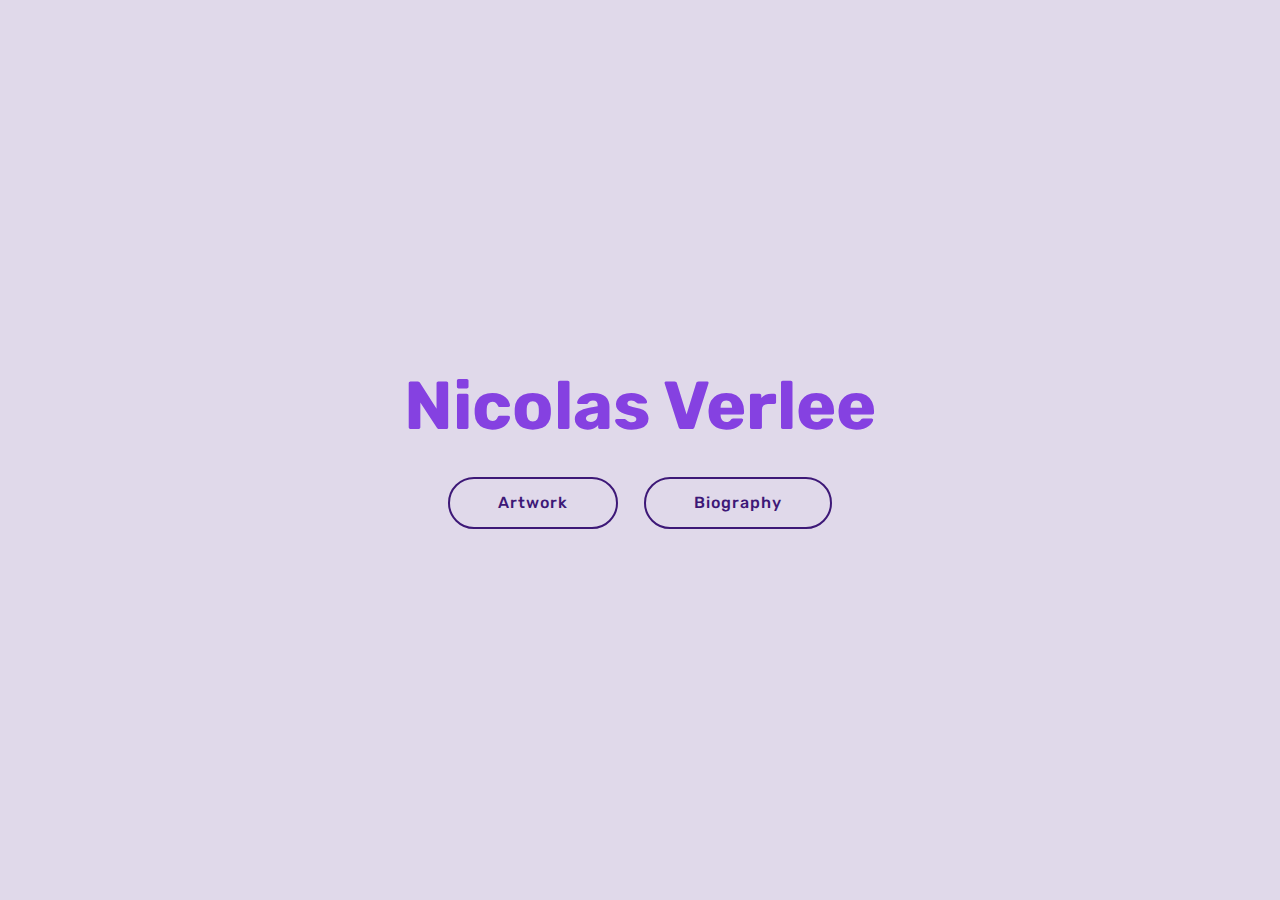
<file: index.html>
<!DOCTYPE html>
<html >
<head>
  <!-- Site made with Mobirise Website Builder v4.6.5, https://mobirise.com -->
  <meta charset="UTF-8">
  <meta http-equiv="X-UA-Compatible" content="IE=edge">
  <meta name="generator" content="Mobirise v4.6.5, mobirise.com">
  <meta name="viewport" content="width=device-width, initial-scale=1, minimum-scale=1">
  <link rel="shortcut icon" href="assets/images/collage-128x93.png" type="image/x-icon">
  <meta name="description" content="">
  <title>HOme</title>
  <link rel="stylesheet" href="assets/web/assets/mobirise-icons/mobirise-icons.css">
  <link rel="stylesheet" href="assets/tether/tether.min.css">
  <link rel="stylesheet" href="assets/bootstrap/css/bootstrap.min.css">
  <link rel="stylesheet" href="assets/bootstrap/css/bootstrap-grid.min.css">
  <link rel="stylesheet" href="assets/bootstrap/css/bootstrap-reboot.min.css">
  <link rel="stylesheet" href="assets/theme/css/style.css">
  <link rel="stylesheet" href="assets/mobirise/css/mbr-additional.css" type="text/css">
  
  
  
</head>
<body>

<!-- Google Analytics -->
<!-- Global site tag (gtag.js) - Google Analytics -->
<script async src="https://www.googletagmanager.com/gtag/js?id=UA-114956404-1"></script>
<script>
  window.dataLayer = window.dataLayer || [];
  function gtag(){dataLayer.push(arguments);}
  gtag('js', new Date());

  gtag('config', 'UA-114956404-1');
</script>

<!-- /Google Analytics -->


  <section class="header6 cid-r7bCIMxb79 mbr-fullscreen" data-bg-video="https://www.youtube.com/watch?v=gRyskc0VsTY" id="header6-1">

    

    <div class="mbr-overlay" style="opacity: 0.1; background-color: rgb(104, 41, 204);">
    </div>

    <div class="container">
        <div class="row justify-content-md-center">
            <div class="mbr-white col-md-10">
                <h1 class="mbr-section-title align-center mbr-bold pb-3 mbr-fonts-style display-1">
                    Nicolas Verlee</h1>
                
                <div class="mbr-section-btn align-center"><a class="btn btn-md btn-primary-outline display-4" href="WoRk.html">Artwork</a>
                        <a class="btn btn-md btn-primary-outline display-4" href="BiO.html">Biography<br></a></div>
            </div>
        </div>
    </div>

    
</section>


  <section class="engine"><a href="https://mobirise.ws/m">drag and drop website creator</a></section><script src="assets/web/assets/jquery/jquery.min.js"></script>
  <script src="assets/popper/popper.min.js"></script>
  <script src="assets/tether/tether.min.js"></script>
  <script src="assets/bootstrap/js/bootstrap.min.js"></script>
  <script src="assets/smoothscroll/smooth-scroll.js"></script>
  <script src="assets/cookies-alert-plugin/cookies-alert-core.js"></script>
  <script src="assets/cookies-alert-plugin/cookies-alert-script.js"></script>
  <script src="assets/ytplayer/jquery.mb.ytplayer.min.js"></script>
  <script src="assets/vimeoplayer/jquery.mb.vimeo_player.js"></script>
  <script src="assets/theme/js/script.js"></script>
  
  
<input name="cookieData" type="hidden" data-cookie-text="We use cookies to give you the best experience. Read our <a href='privacy.html'>cookie policy</a>.">
  </body>
</html>
</file>
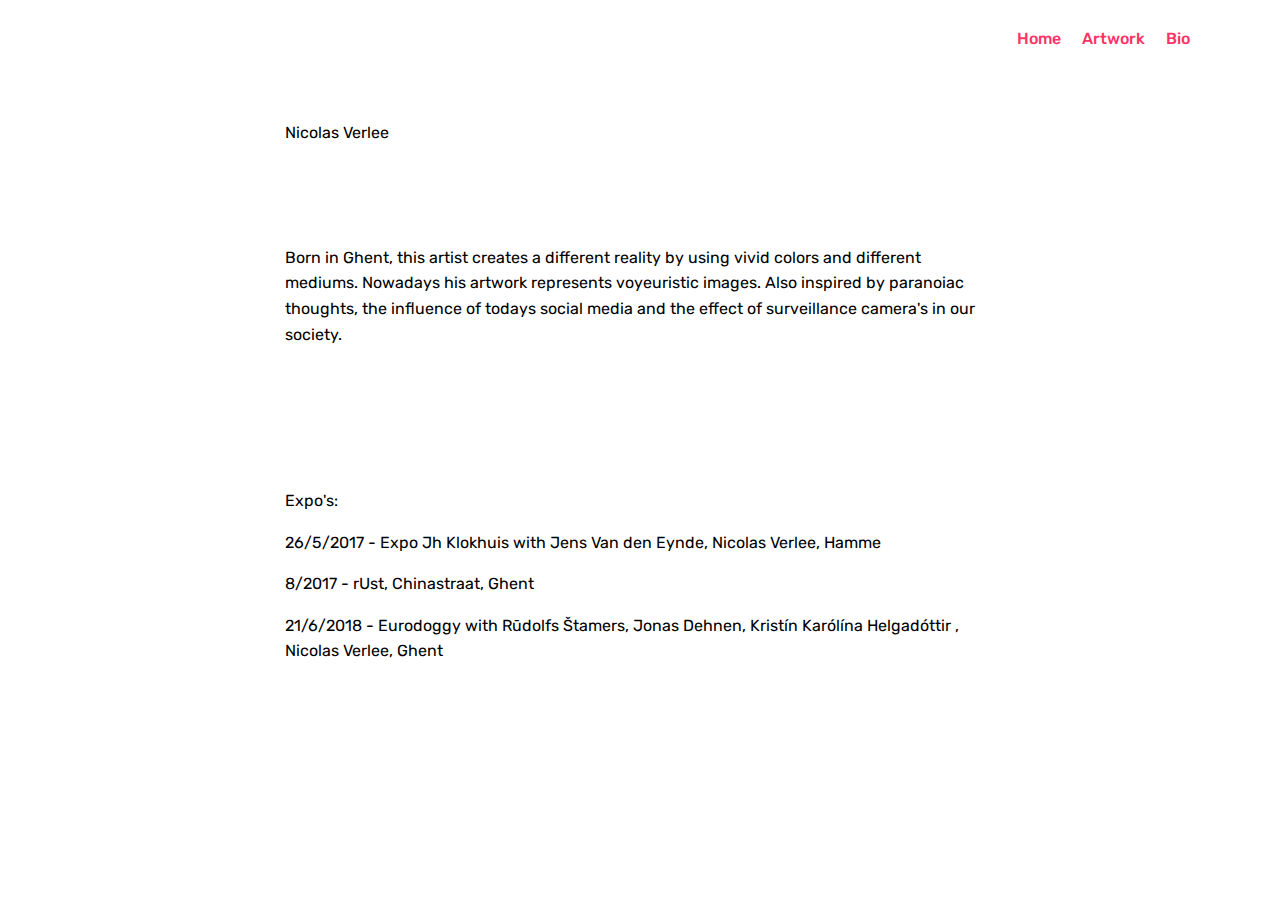
<file: BiO.html>
<!DOCTYPE html>
<html >
<head>
  <!-- Site made with Mobirise Website Builder v4.6.5, https://mobirise.com -->
  <meta charset="UTF-8">
  <meta http-equiv="X-UA-Compatible" content="IE=edge">
  <meta name="generator" content="Mobirise v4.6.5, mobirise.com">
  <meta name="viewport" content="width=device-width, initial-scale=1, minimum-scale=1">
  <link rel="shortcut icon" href="assets/images/collage-128x93.png" type="image/x-icon">
  <meta name="description" content="Site Creator Description">
  <title>BiO</title>
  <link rel="stylesheet" href="assets/web/assets/mobirise-icons/mobirise-icons.css">
  <link rel="stylesheet" href="assets/tether/tether.min.css">
  <link rel="stylesheet" href="assets/bootstrap/css/bootstrap.min.css">
  <link rel="stylesheet" href="assets/bootstrap/css/bootstrap-grid.min.css">
  <link rel="stylesheet" href="assets/bootstrap/css/bootstrap-reboot.min.css">
  <link rel="stylesheet" href="assets/dropdown/css/style.css">
  <link rel="stylesheet" href="assets/theme/css/style.css">
  <link rel="stylesheet" href="assets/mobirise/css/mbr-additional.css" type="text/css">
  
  
  
</head>
<body>

<!-- Google Analytics -->
<!-- Global site tag (gtag.js) - Google Analytics -->
<script async src="https://www.googletagmanager.com/gtag/js?id=UA-114956404-1"></script>
<script>
  window.dataLayer = window.dataLayer || [];
  function gtag(){dataLayer.push(arguments);}
  gtag('js', new Date());

  gtag('config', 'UA-114956404-1');
</script>

<!-- /Google Analytics -->


  <section class="menu cid-r8Jluvlim6" once="menu" id="menu2-v">

    

    <nav class="navbar navbar-expand beta-menu navbar-dropdown align-items-center navbar-fixed-top navbar-toggleable-sm">
        <button class="navbar-toggler navbar-toggler-right" type="button" data-toggle="collapse" data-target="#navbarSupportedContent" aria-controls="navbarSupportedContent" aria-expanded="false" aria-label="Toggle navigation">
            <div class="hamburger">
                <span></span>
                <span></span>
                <span></span>
                <span></span>
            </div>
        </button>
        <div class="menu-logo">
            <div class="navbar-brand">
                
                
            </div>
        </div>
        <div class="collapse navbar-collapse" id="navbarSupportedContent">
            <ul class="navbar-nav nav-dropdown nav-right navbar-nav-top-padding" data-app-modern-menu="true"><li class="nav-item">
                    <a class="nav-link link text-secondary display-4" href="index.html">Home</a>
                </li>
                <li class="nav-item">
                    <a class="nav-link link text-secondary display-4" href="WoRk.html">Artwork</a>
                </li><li class="nav-item"><a class="nav-link link text-secondary display-4" href="BiO.html">Bio</a></li></ul>
            
        </div>
    </nav>
</section>

<section class="engine"><a href="https://mobirise.ws/d">best website software</a></section><section class="mbr-section article content1 cid-r8Jm1hoQav" id="content1-x">
    
     

    <div class="container">
        <div class="media-container-row">
            <div class="mbr-text col-12 col-md-8 mbr-fonts-style display-7"><p>Nicolas Verlee</p><p><span style="font-size: 1rem;"><br></span></p><p><span style="font-size: 1rem;"><br></span></p><p><span style="font-size: 1rem;">Born in Ghent, this artist creates a different reality by using vivid colors and different mediums. Nowadays his artwork represents voyeuristic images. Also inspired by paranoiac thoughts, the influence of todays social media and the effect of surveillance camera's in our society.&nbsp;</span></p><p><br></p><p><br></p><p><br></p><p>Expo's:</p><p>26/5/2017 - Expo Jh Klokhuis with Jens Van den Eynde, Nicolas Verlee, Hamme</p><p>8/2017 - rUst, Chinastraat, Ghent</p><p>21/6/2018 - Eurodoggy with Rūdolfs Štamers, Jonas Dehnen, Kristín Karólína Helgadóttir , Nicolas Verlee, Ghent</p></div>
        </div>
    </div>
</section>


  <script src="assets/web/assets/jquery/jquery.min.js"></script>
  <script src="assets/popper/popper.min.js"></script>
  <script src="assets/tether/tether.min.js"></script>
  <script src="assets/bootstrap/js/bootstrap.min.js"></script>
  <script src="assets/smoothscroll/smooth-scroll.js"></script>
  <script src="assets/cookies-alert-plugin/cookies-alert-core.js"></script>
  <script src="assets/cookies-alert-plugin/cookies-alert-script.js"></script>
  <script src="assets/dropdown/js/script.min.js"></script>
  <script src="assets/touchswipe/jquery.touch-swipe.min.js"></script>
  <script src="assets/theme/js/script.js"></script>
  
  
<input name="cookieData" type="hidden" data-cookie-text="We use cookies to give you the best experience. Read our <a href='privacy.html'>cookie policy</a>.">
  </body>
</html>
</file>
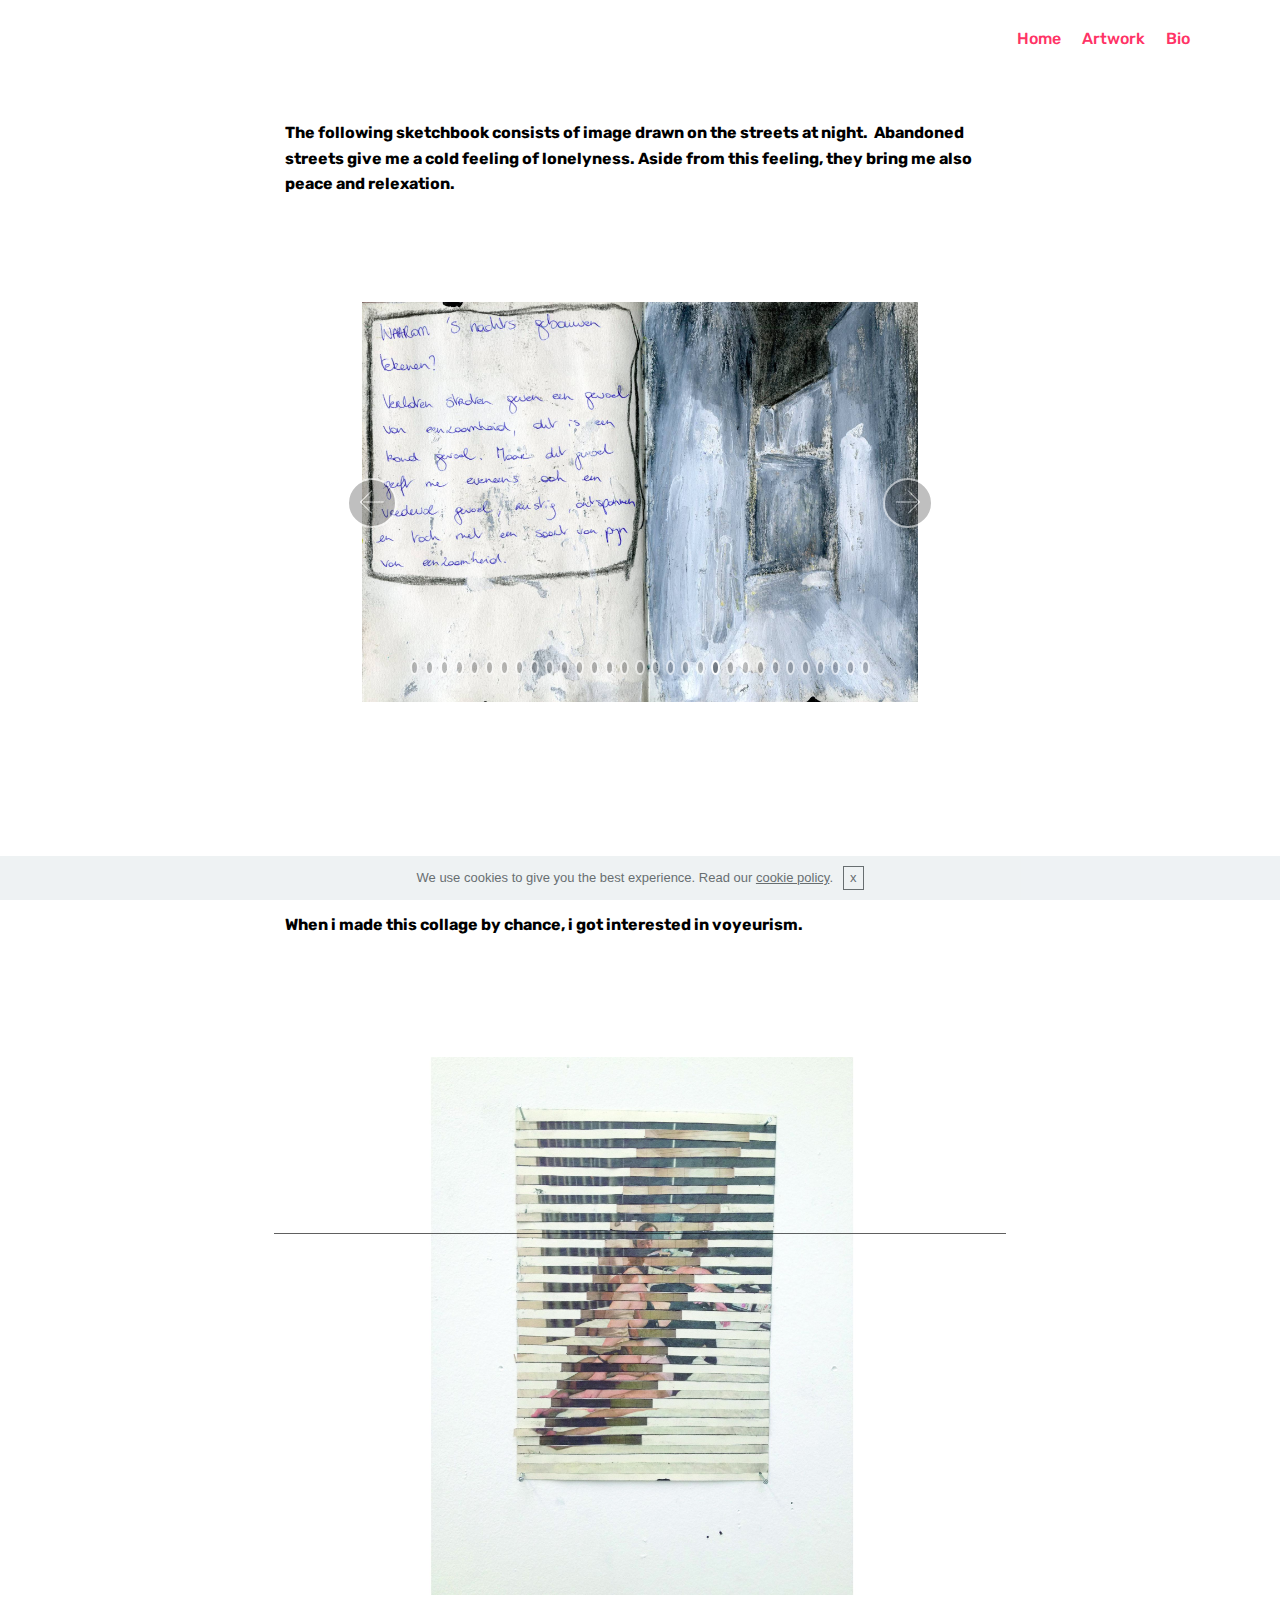
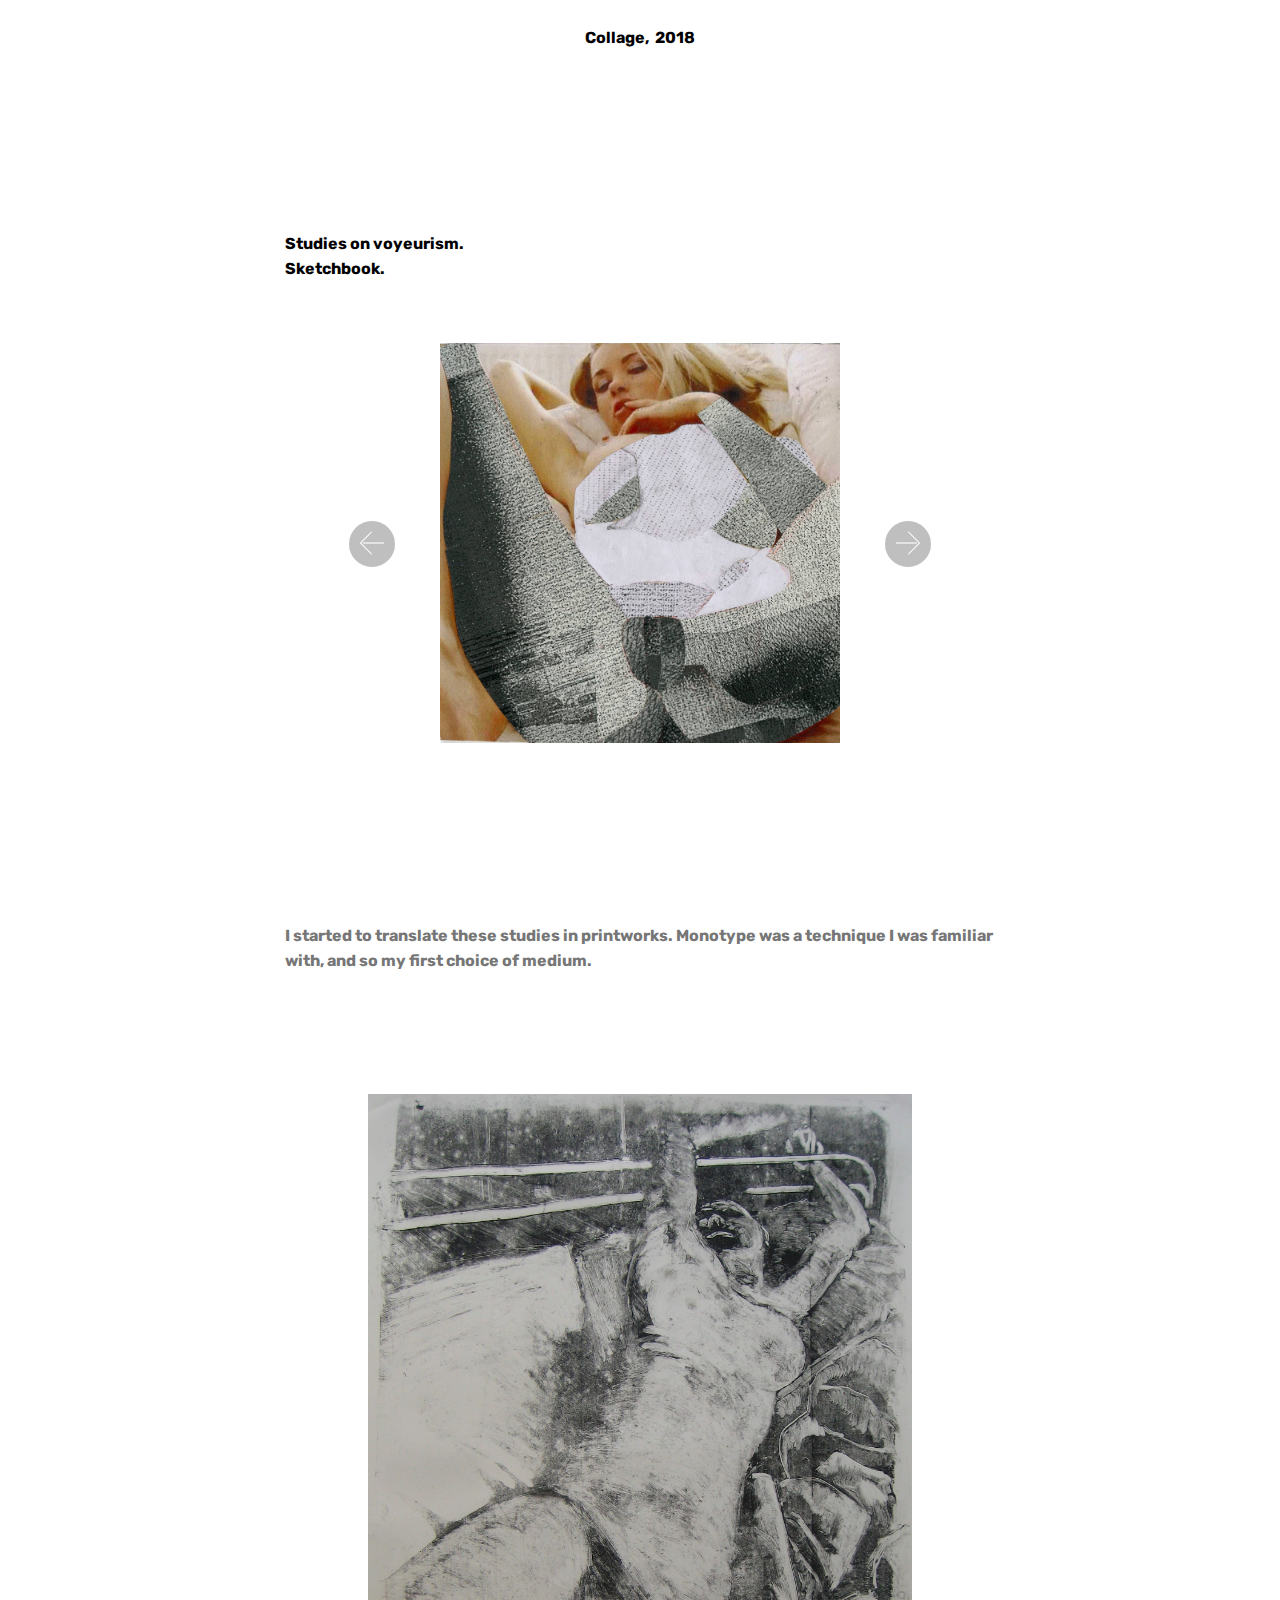
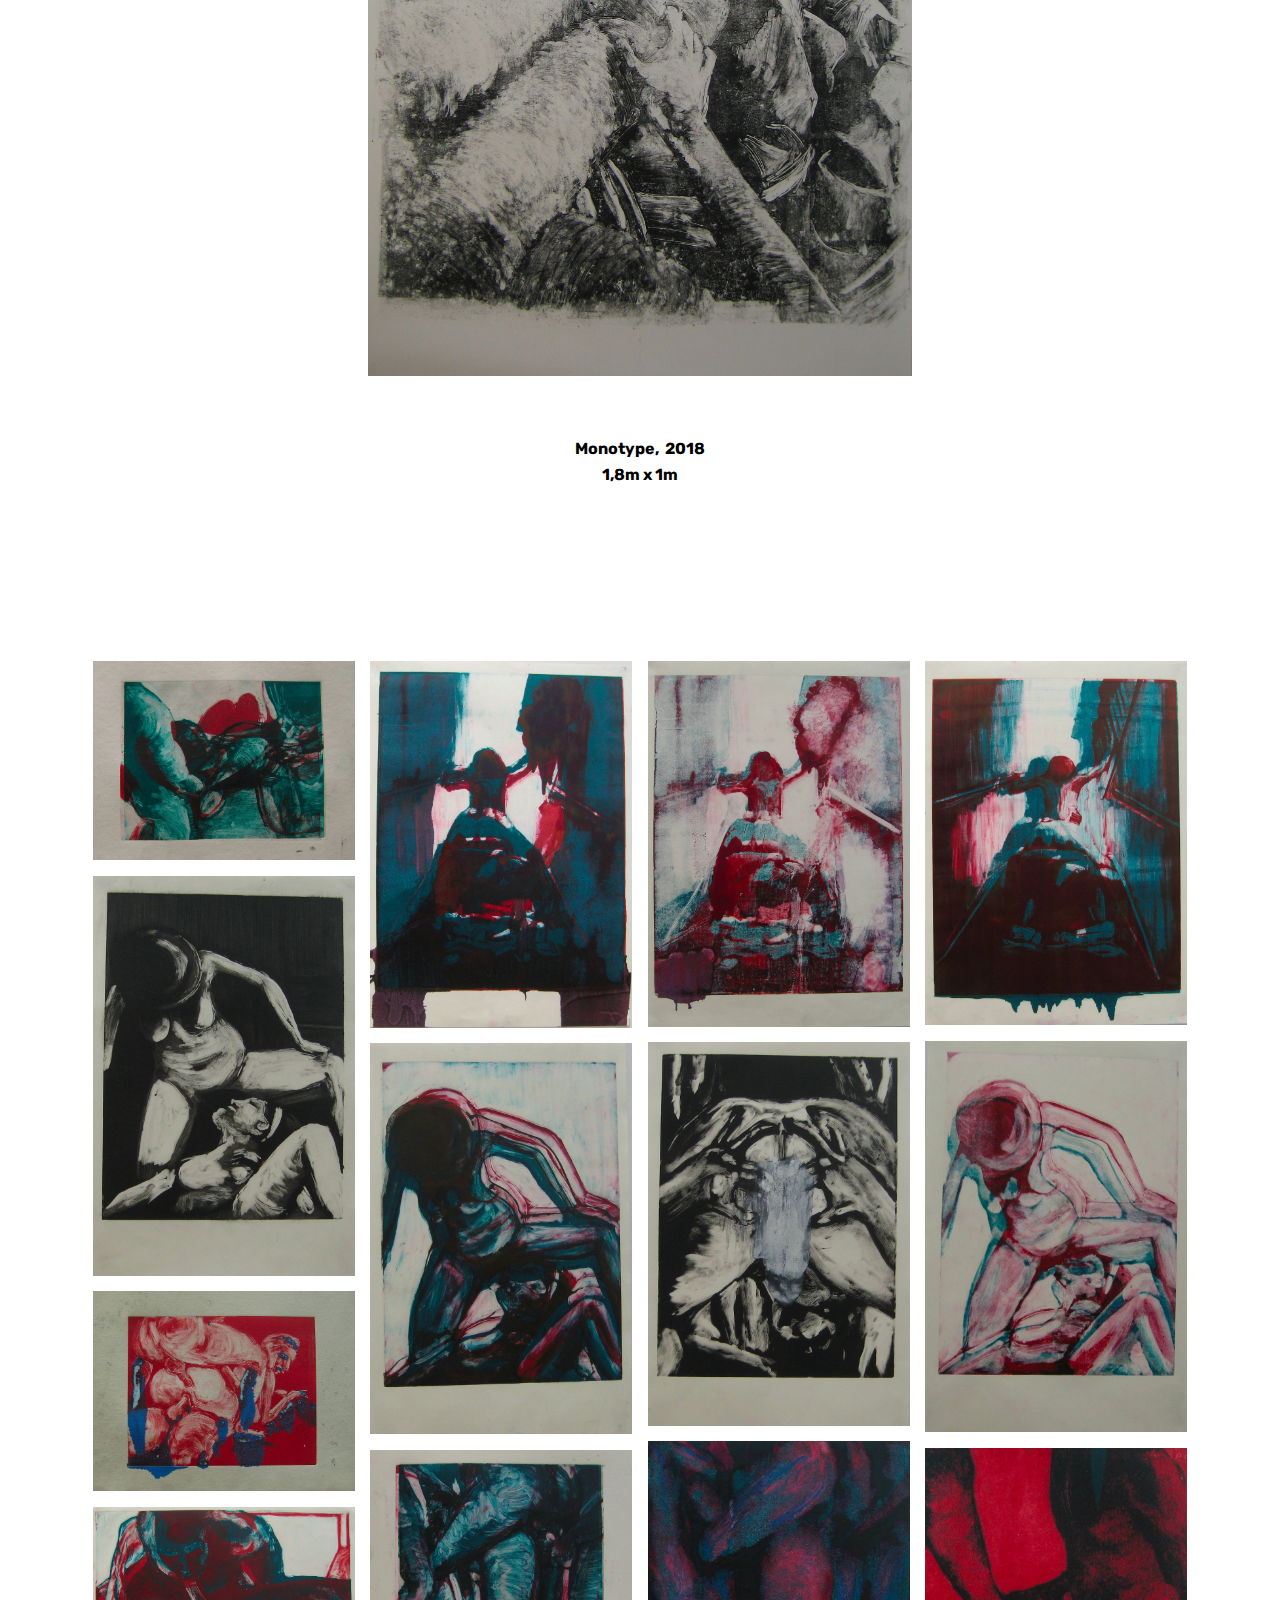
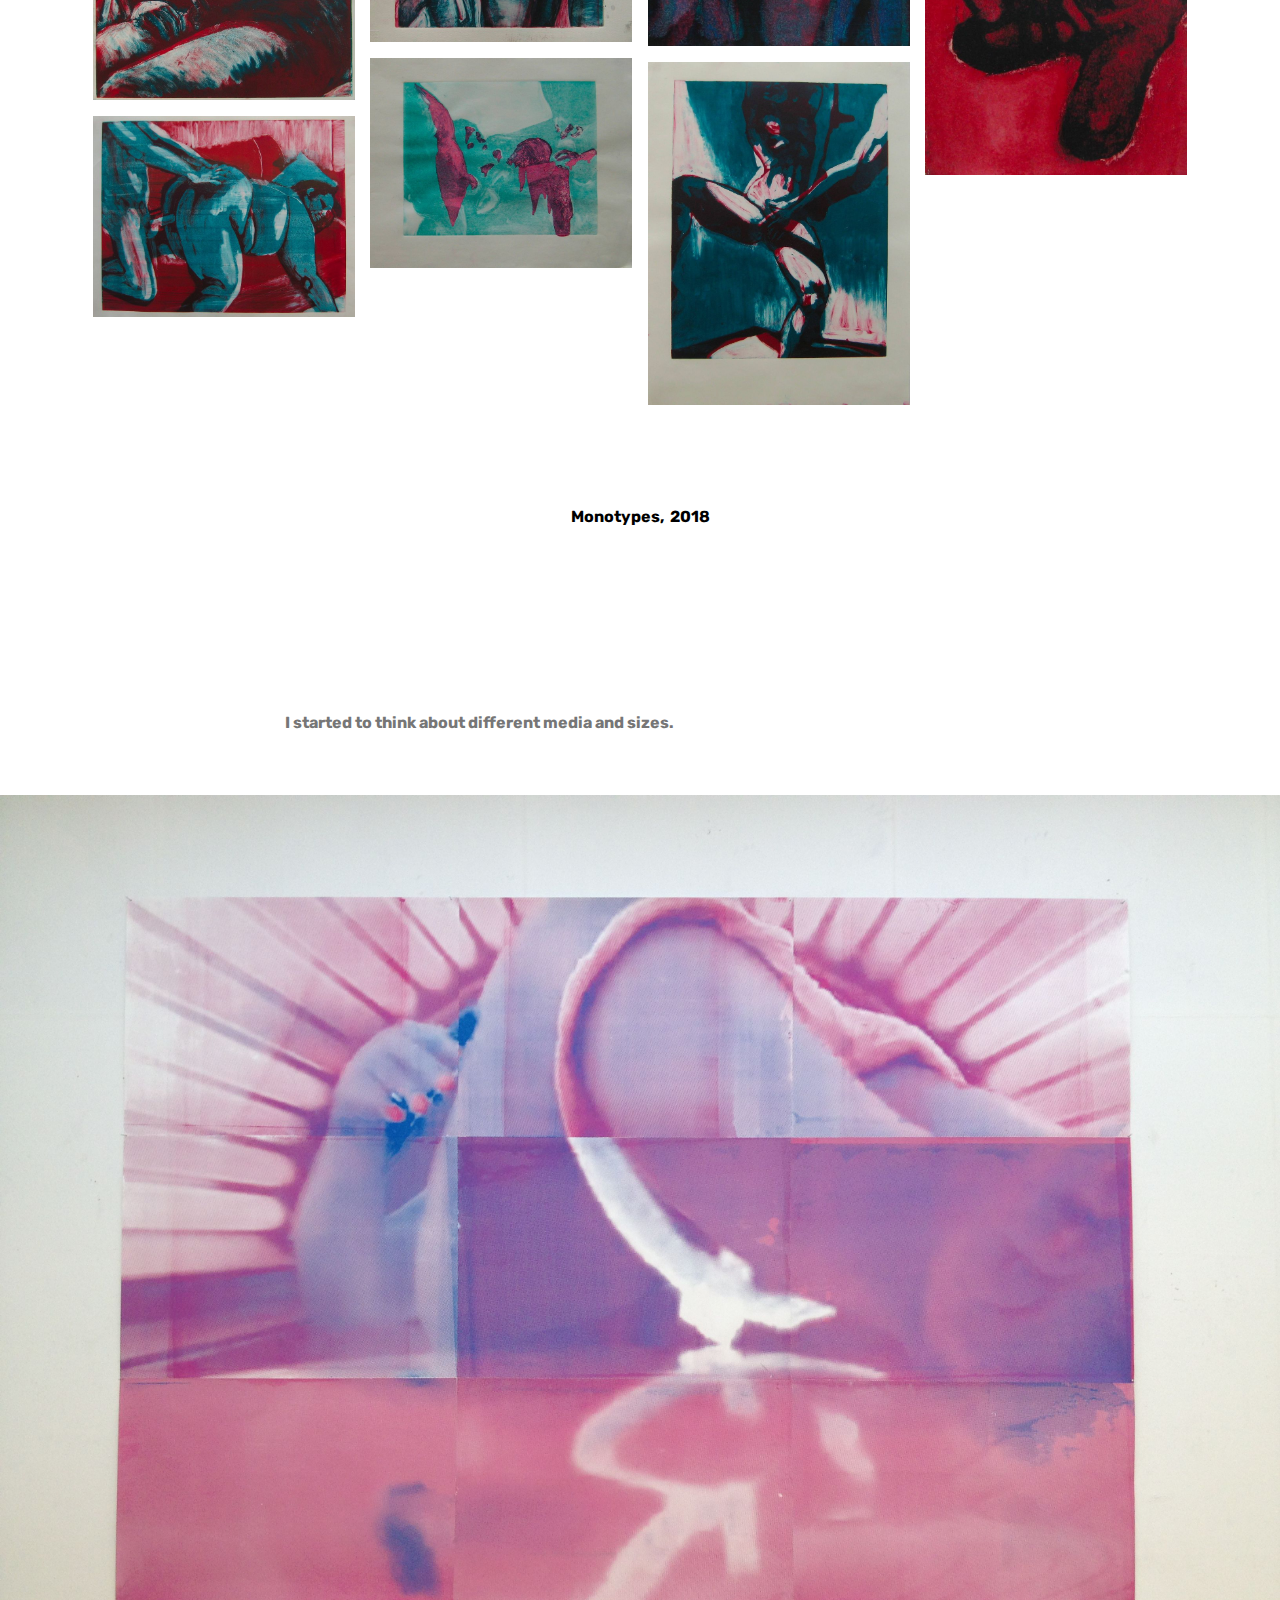
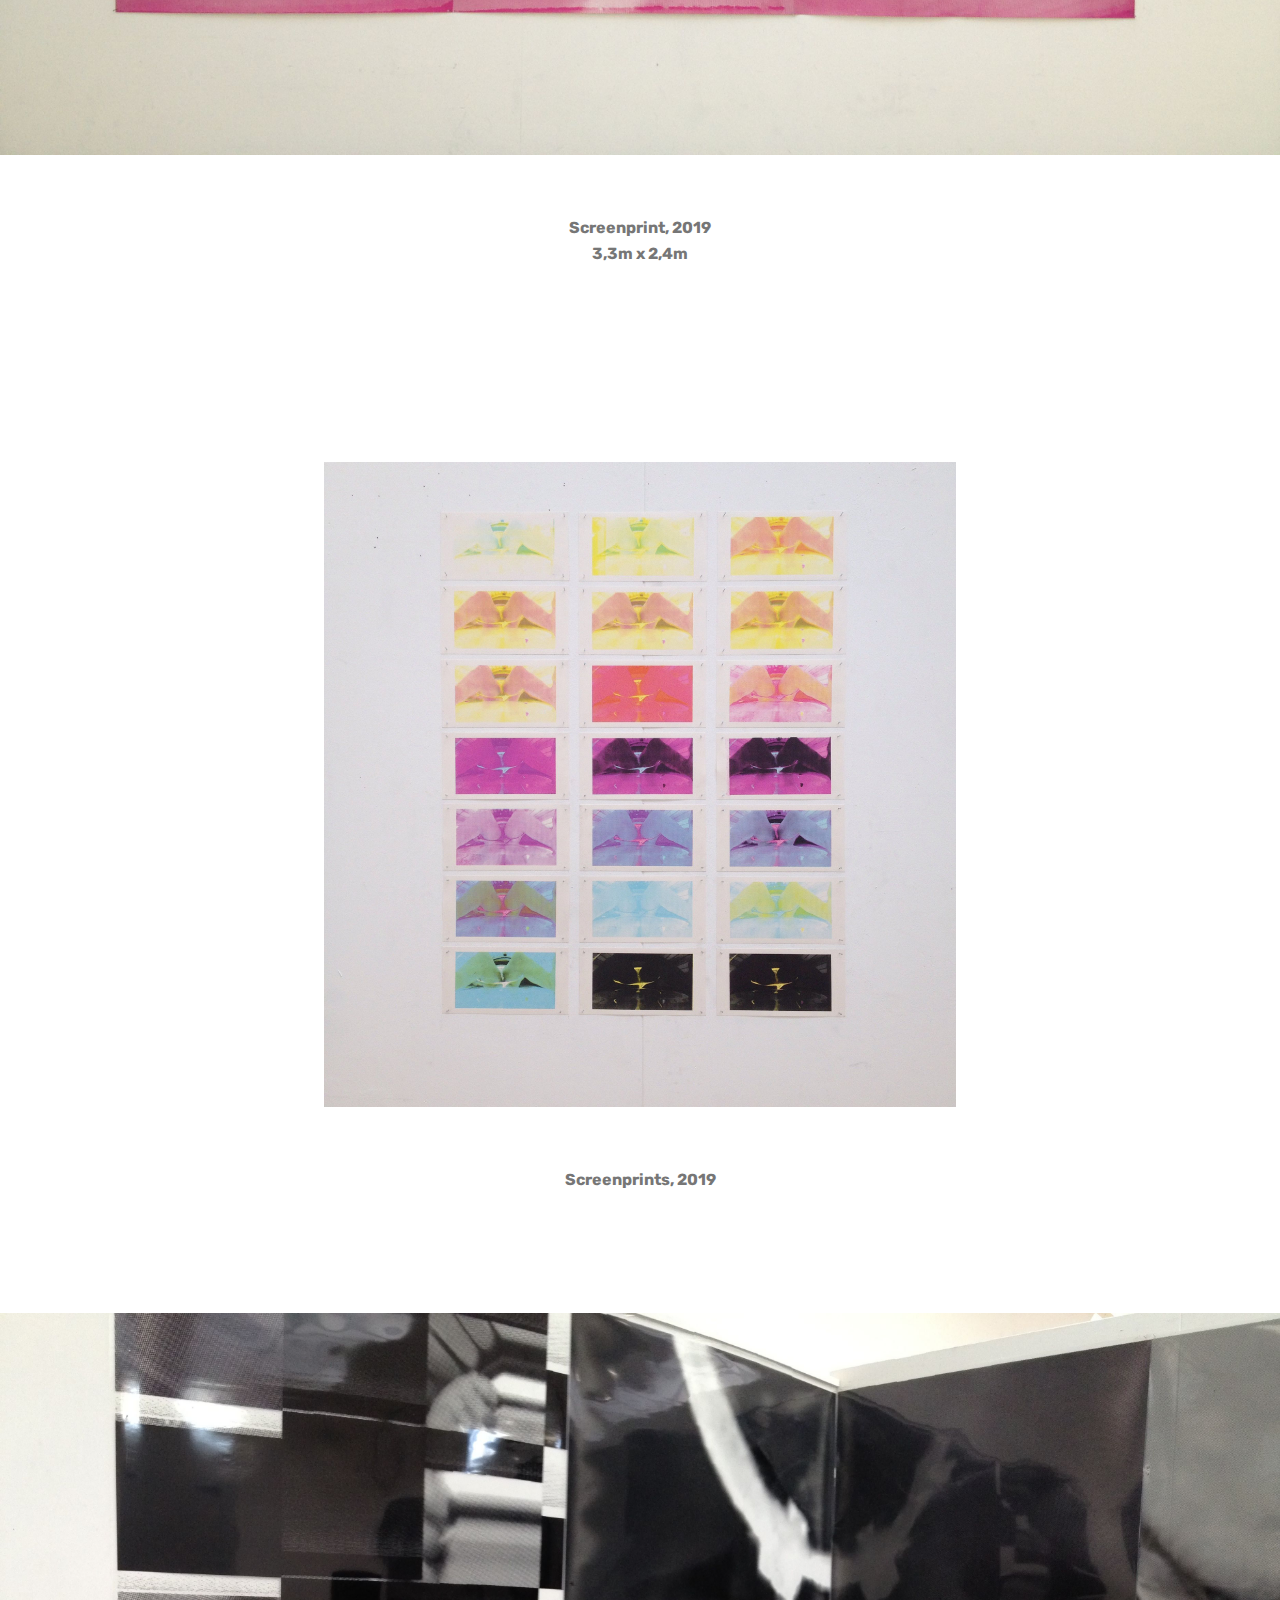
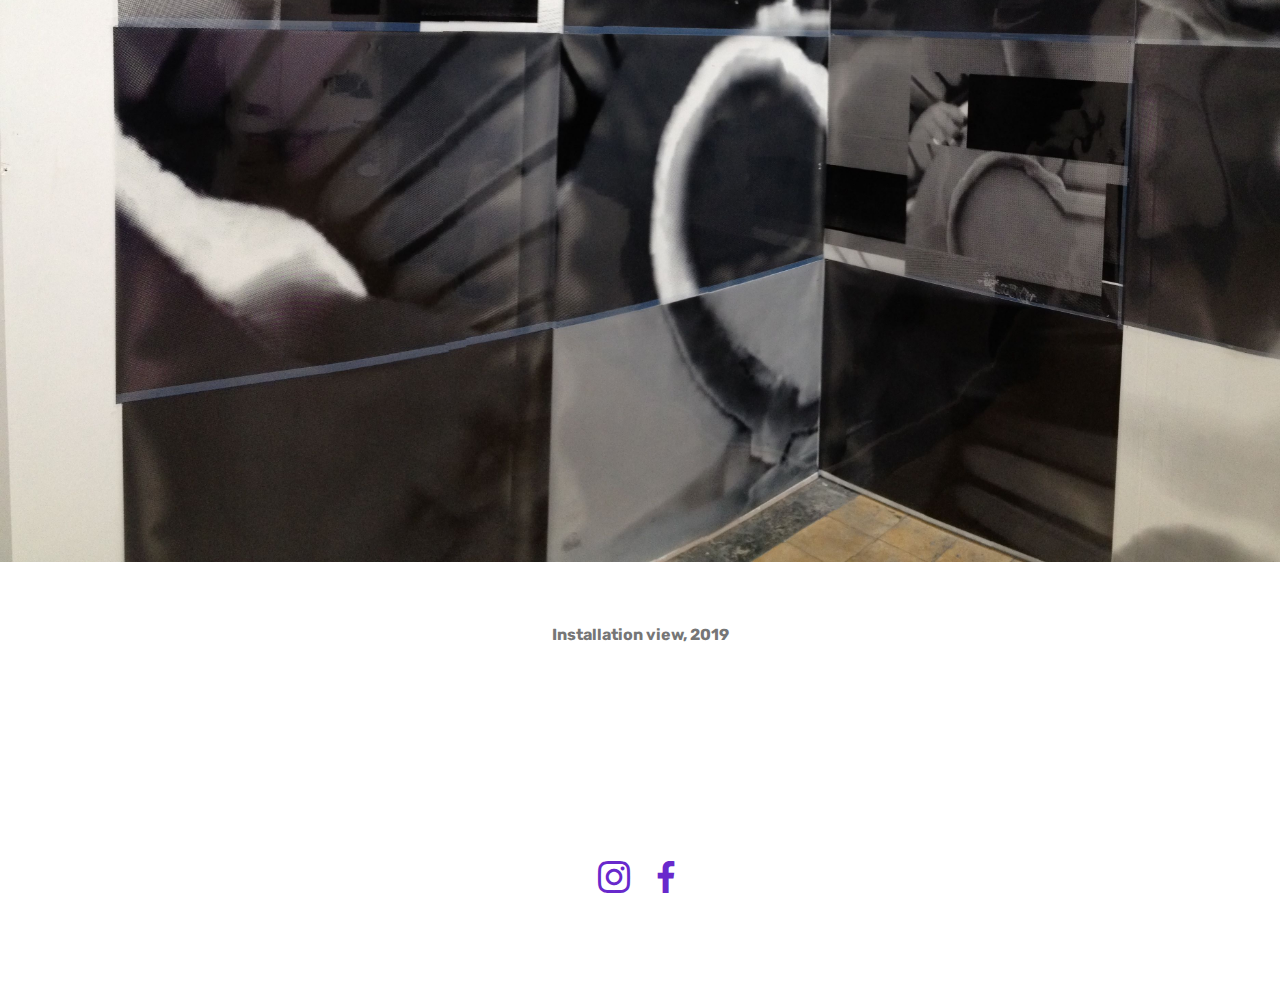
<file: WoRk.html>
<!DOCTYPE html>
<html >
<head>
  <!-- Site made with Mobirise Website Builder v4.6.5, https://mobirise.com -->
  <meta charset="UTF-8">
  <meta http-equiv="X-UA-Compatible" content="IE=edge">
  <meta name="generator" content="Mobirise v4.6.5, mobirise.com">
  <meta name="viewport" content="width=device-width, initial-scale=1, minimum-scale=1">
  <link rel="shortcut icon" href="assets/images/collage-128x93.png" type="image/x-icon">
  <meta name="description" content="Web Builder Description">
  <title>WoRk</title>
  <link rel="stylesheet" href="assets/web/assets/mobirise-icons/mobirise-icons.css">
  <link rel="stylesheet" href="assets/tether/tether.min.css">
  <link rel="stylesheet" href="assets/bootstrap/css/bootstrap.min.css">
  <link rel="stylesheet" href="assets/bootstrap/css/bootstrap-grid.min.css">
  <link rel="stylesheet" href="assets/bootstrap/css/bootstrap-reboot.min.css">
  <link rel="stylesheet" href="assets/dropdown/css/style.css">
  <link rel="stylesheet" href="assets/socicon/css/styles.css">
  <link rel="stylesheet" href="assets/theme/css/style.css">
  <link rel="stylesheet" href="assets/gallery/style.css">
  <link rel="stylesheet" href="assets/mobirise/css/mbr-additional.css" type="text/css">
  
  
  
</head>
<body>

<!-- Google Analytics -->
<!-- Global site tag (gtag.js) - Google Analytics -->
<script async src="https://www.googletagmanager.com/gtag/js?id=UA-114956404-1"></script>
<script>
  window.dataLayer = window.dataLayer || [];
  function gtag(){dataLayer.push(arguments);}
  gtag('js', new Date());

  gtag('config', 'UA-114956404-1');
</script>

<!-- /Google Analytics -->


  <section class="menu cid-r8Jl5yvld0" once="menu" id="menu2-u">

    

    <nav class="navbar navbar-expand beta-menu navbar-dropdown align-items-center navbar-fixed-top navbar-toggleable-sm">
        <button class="navbar-toggler navbar-toggler-right" type="button" data-toggle="collapse" data-target="#navbarSupportedContent" aria-controls="navbarSupportedContent" aria-expanded="false" aria-label="Toggle navigation">
            <div class="hamburger">
                <span></span>
                <span></span>
                <span></span>
                <span></span>
            </div>
        </button>
        <div class="menu-logo">
            <div class="navbar-brand">
                
                
            </div>
        </div>
        <div class="collapse navbar-collapse" id="navbarSupportedContent">
            <ul class="navbar-nav nav-dropdown nav-right navbar-nav-top-padding" data-app-modern-menu="true"><li class="nav-item">
                    <a class="nav-link link text-secondary display-4" href="index.html">Home</a>
                </li>
                <li class="nav-item">
                    <a class="nav-link link text-secondary display-4" href="WoRk.html">Artwork</a>
                </li><li class="nav-item"><a class="nav-link link text-secondary display-4" href="BiO.html">Bio</a></li></ul>
            
        </div>
    </nav>
</section>

<section class="engine"><a href="https://mobirise.ws/q">free web page creator download</a></section><section class="mbr-section article content1 cid-r8xhiFVh1s" id="content1-7">
    
     

    <div class="container">
        <div class="media-container-row">
            <div class="mbr-text col-12 col-md-8 mbr-fonts-style display-7"><font color="#000000"><strong>The following sketchbook consists of image drawn on the streets at night. &nbsp;Abandoned streets give me a cold feeling of lonelyness. Aside from this feeling, they bring me also peace and relexation.</strong></font></div>
        </div>
    </div>
</section>

<section class="carousel slide cid-r8xhl2RvdL" data-interval="false" id="slider2-8">

    
    <div class="container content-slider">
        <div class="content-slider-wrap">
            <div><div class="mbr-slider slide carousel" data-pause="true" data-keyboard="false" data-ride="false" data-interval="false"><ol class="carousel-indicators"><li data-app-prevent-settings="" data-target="#slider2-8" data-slide-to="0"></li><li data-app-prevent-settings="" data-target="#slider2-8" data-slide-to="1"></li><li data-app-prevent-settings="" data-target="#slider2-8" data-slide-to="2"></li><li data-app-prevent-settings="" data-target="#slider2-8" data-slide-to="3"></li><li data-app-prevent-settings="" data-target="#slider2-8" data-slide-to="4"></li><li data-app-prevent-settings="" data-target="#slider2-8" data-slide-to="5"></li><li data-app-prevent-settings="" data-target="#slider2-8" data-slide-to="6"></li><li data-app-prevent-settings="" data-target="#slider2-8" data-slide-to="7"></li><li data-app-prevent-settings="" data-target="#slider2-8" data-slide-to="8"></li><li data-app-prevent-settings="" data-target="#slider2-8" data-slide-to="9"></li><li data-app-prevent-settings="" data-target="#slider2-8" data-slide-to="10"></li><li data-app-prevent-settings="" data-target="#slider2-8" data-slide-to="11"></li><li data-app-prevent-settings="" data-target="#slider2-8" data-slide-to="12"></li><li data-app-prevent-settings="" data-target="#slider2-8" data-slide-to="13"></li><li data-app-prevent-settings="" data-target="#slider2-8" data-slide-to="14"></li><li data-app-prevent-settings="" data-target="#slider2-8" data-slide-to="15"></li><li data-app-prevent-settings="" data-target="#slider2-8" data-slide-to="16"></li><li data-app-prevent-settings="" data-target="#slider2-8" data-slide-to="17"></li><li data-app-prevent-settings="" data-target="#slider2-8" data-slide-to="18"></li><li data-app-prevent-settings="" data-target="#slider2-8" data-slide-to="19"></li><li data-app-prevent-settings="" data-target="#slider2-8" class=" active" data-slide-to="20"></li><li data-app-prevent-settings="" data-target="#slider2-8" data-slide-to="21"></li><li data-app-prevent-settings="" data-target="#slider2-8" data-slide-to="22"></li><li data-app-prevent-settings="" data-target="#slider2-8" data-slide-to="23"></li><li data-app-prevent-settings="" data-target="#slider2-8" data-slide-to="24"></li><li data-app-prevent-settings="" data-target="#slider2-8" data-slide-to="25"></li><li data-app-prevent-settings="" data-target="#slider2-8" data-slide-to="26"></li><li data-app-prevent-settings="" data-target="#slider2-8" data-slide-to="27"></li><li data-app-prevent-settings="" data-target="#slider2-8" data-slide-to="28"></li><li data-app-prevent-settings="" data-target="#slider2-8" data-slide-to="29"></li><li data-app-prevent-settings="" data-target="#slider2-8" data-slide-to="30"></li></ol><div class="carousel-inner" role="listbox"><div class="carousel-item slider-fullscreen-image" data-bg-video-slide="false" style="background-image: url(assets/images/img036-2000x1445.jpg);"><div class="container container-slide"><div class="image_wrapper"><div class="mbr-overlay"></div><img src="assets/images/img036-2000x1445.jpg"><div class="carousel-caption justify-content-center"><div class="col-10 align-center"><p class="lead mbr-text mbr-fonts-style display-7">Choose from the large selection of latest pre-made blocks - jumbotrons, hero images, parallax scrolling, video backgrounds, hamburger menu, sticky header and more.</p></div></div></div></div></div><div class="carousel-item slider-fullscreen-image" data-bg-video-slide="false" style="background-image: url(assets/images/img037-2000x1447.jpg);"><div class="container container-slide"><div class="image_wrapper"><img src="assets/images/img037-2000x1447.jpg"><div class="carousel-caption justify-content-center"><div class="col-10 align-center"></div></div></div></div></div><div class="carousel-item slider-fullscreen-image" data-bg-video-slide="false" style="background-image: url(assets/images/img038-2000x1417.jpg);"><div class="container container-slide"><div class="image_wrapper"><img src="assets/images/img038-2000x1417.jpg"><div class="carousel-caption justify-content-center"><div class="col-10 align-center"></div></div></div></div></div><div class="carousel-item slider-fullscreen-image" data-bg-video-slide="false" style="background-image: url(assets/images/img039-2000x1415.jpg);"><div class="container container-slide"><div class="image_wrapper"><img src="assets/images/img039-2000x1415.jpg"><div class="carousel-caption justify-content-center"><div class="col-10 align-center"></div></div></div></div></div><div class="carousel-item slider-fullscreen-image" data-bg-video-slide="false" style="background-image: url(assets/images/img040-1999x1420.jpg);"><div class="container container-slide"><div class="image_wrapper"><img src="assets/images/img040-1999x1420.jpg"><div class="carousel-caption justify-content-center"><div class="col-10 align-center"></div></div></div></div></div><div class="carousel-item slider-fullscreen-image" data-bg-video-slide="false" style="background-image: url(assets/images/img041-2000x1425.jpg);"><div class="container container-slide"><div class="image_wrapper"><img src="assets/images/img041-2000x1425.jpg"><div class="carousel-caption justify-content-center"><div class="col-10 align-center"></div></div></div></div></div><div class="carousel-item slider-fullscreen-image" data-bg-video-slide="false" style="background-image: url(assets/images/img042-2000x1423.jpg);"><div class="container container-slide"><div class="image_wrapper"><img src="assets/images/img042-2000x1423.jpg"><div class="carousel-caption justify-content-center"><div class="col-10 align-center"></div></div></div></div></div><div class="carousel-item slider-fullscreen-image" data-bg-video-slide="false" style="background-image: url(assets/images/img043-2000x1432.jpg);"><div class="container container-slide"><div class="image_wrapper"><img src="assets/images/img043-2000x1432.jpg"><div class="carousel-caption justify-content-center"><div class="col-10 align-center"></div></div></div></div></div><div class="carousel-item slider-fullscreen-image" data-bg-video-slide="false" style="background-image: url(assets/images/img044-2000x1418.jpg);"><div class="container container-slide"><div class="image_wrapper"><img src="assets/images/img044-2000x1418.jpg"><div class="carousel-caption justify-content-center"><div class="col-10 align-center"></div></div></div></div></div><div class="carousel-item slider-fullscreen-image" data-bg-video-slide="false" style="background-image: url(assets/images/img045-2000x1427.jpg);"><div class="container container-slide"><div class="image_wrapper"><img src="assets/images/img045-2000x1427.jpg"><div class="carousel-caption justify-content-center"><div class="col-10 align-center"></div></div></div></div></div><div class="carousel-item slider-fullscreen-image" data-bg-video-slide="false" style="background-image: url(assets/images/img046-2000x1441.jpg);"><div class="container container-slide"><div class="image_wrapper"><img src="assets/images/img046-2000x1441.jpg"><div class="carousel-caption justify-content-center"><div class="col-10 align-center"></div></div></div></div></div><div class="carousel-item slider-fullscreen-image" data-bg-video-slide="false" style="background-image: url(assets/images/img047-2000x1424.jpg);"><div class="container container-slide"><div class="image_wrapper"><img src="assets/images/img047-2000x1424.jpg"><div class="carousel-caption justify-content-center"><div class="col-10 align-center"></div></div></div></div></div><div class="carousel-item slider-fullscreen-image" data-bg-video-slide="false" style="background-image: url(assets/images/img048-2000x1412.jpg);"><div class="container container-slide"><div class="image_wrapper"><img src="assets/images/img048-2000x1412.jpg"><div class="carousel-caption justify-content-center"><div class="col-10 align-center"></div></div></div></div></div><div class="carousel-item slider-fullscreen-image" data-bg-video-slide="false" style="background-image: url(assets/images/img049-2000x1414.jpg);"><div class="container container-slide"><div class="image_wrapper"><img src="assets/images/img049-2000x1414.jpg"><div class="carousel-caption justify-content-center"><div class="col-10 align-center"></div></div></div></div></div><div class="carousel-item slider-fullscreen-image" data-bg-video-slide="false" style="background-image: url(assets/images/img050-2000x1442.jpg);"><div class="container container-slide"><div class="image_wrapper"><img src="assets/images/img050-2000x1442.jpg"><div class="carousel-caption justify-content-center"><div class="col-10 align-center"></div></div></div></div></div><div class="carousel-item slider-fullscreen-image" data-bg-video-slide="false" style="background-image: url(assets/images/img051-1999x1416.jpg);"><div class="container container-slide"><div class="image_wrapper"><img src="assets/images/img051-1999x1416.jpg"><div class="carousel-caption justify-content-center"><div class="col-10 align-center"></div></div></div></div></div><div class="carousel-item slider-fullscreen-image" data-bg-video-slide="false" style="background-image: url(assets/images/img052-2000x1464.jpg);"><div class="container container-slide"><div class="image_wrapper"><img src="assets/images/img052-2000x1464.jpg"><div class="carousel-caption justify-content-center"><div class="col-10 align-center"></div></div></div></div></div><div class="carousel-item slider-fullscreen-image" data-bg-video-slide="false" style="background-image: url(assets/images/img055-2000x1395.jpg);"><div class="container container-slide"><div class="image_wrapper"><img src="assets/images/img055-2000x1395.jpg"><div class="carousel-caption justify-content-center"><div class="col-10 align-center"></div></div></div></div></div><div class="carousel-item slider-fullscreen-image" data-bg-video-slide="false" style="background-image: url(assets/images/img054-2000x1402.jpg);"><div class="container container-slide"><div class="image_wrapper"><img src="assets/images/img054-2000x1402.jpg"><div class="carousel-caption justify-content-center"><div class="col-10 align-center"></div></div></div></div></div><div class="carousel-item slider-fullscreen-image" data-bg-video-slide="false" style="background-image: url(assets/images/img056-2000x1418.jpg);"><div class="container container-slide"><div class="image_wrapper"><img src="assets/images/img056-2000x1418.jpg"><div class="carousel-caption justify-content-center"><div class="col-10 align-center"></div></div></div></div></div><div class="carousel-item slider-fullscreen-image active" data-bg-video-slide="false" style="background-image: url(assets/images/img057-2000x1439.jpg);"><div class="container container-slide"><div class="image_wrapper"><img src="assets/images/img057-2000x1439.jpg"><div class="carousel-caption justify-content-center"><div class="col-10 align-center"></div></div></div></div></div><div class="carousel-item slider-fullscreen-image" data-bg-video-slide="false" style="background-image: url(assets/images/img058-2000x1411.jpg);"><div class="container container-slide"><div class="image_wrapper"><img src="assets/images/img058-2000x1411.jpg"><div class="carousel-caption justify-content-center"><div class="col-10 align-center"></div></div></div></div></div><div class="carousel-item slider-fullscreen-image" data-bg-video-slide="false" style="background-image: url(assets/images/img059-1999x1428.jpg);"><div class="container container-slide"><div class="image_wrapper"><img src="assets/images/img059-1999x1428.jpg"><div class="carousel-caption justify-content-center"><div class="col-10 align-center"></div></div></div></div></div><div class="carousel-item slider-fullscreen-image" data-bg-video-slide="false" style="background-image: url(assets/images/img060-2000x1425.jpg);"><div class="container container-slide"><div class="image_wrapper"><img src="assets/images/img060-2000x1425.jpg"><div class="carousel-caption justify-content-center"><div class="col-10 align-center"></div></div></div></div></div><div class="carousel-item slider-fullscreen-image" data-bg-video-slide="false" style="background-image: url(assets/images/img061-2000x1409.jpg);"><div class="container container-slide"><div class="image_wrapper"><img src="assets/images/img061-2000x1409.jpg"><div class="carousel-caption justify-content-center"><div class="col-10 align-center"></div></div></div></div></div><div class="carousel-item slider-fullscreen-image" data-bg-video-slide="false" style="background-image: url(assets/images/img062-2000x1436.jpg);"><div class="container container-slide"><div class="image_wrapper"><img src="assets/images/img062-2000x1436.jpg"><div class="carousel-caption justify-content-center"><div class="col-10 align-center"></div></div></div></div></div><div class="carousel-item slider-fullscreen-image" data-bg-video-slide="false" style="background-image: url(assets/images/img064-2000x1418.jpg);"><div class="container container-slide"><div class="image_wrapper"><img src="assets/images/img064-2000x1418.jpg"><div class="carousel-caption justify-content-center"><div class="col-10 align-center"></div></div></div></div></div><div class="carousel-item slider-fullscreen-image" data-bg-video-slide="false" style="background-image: url(assets/images/img065-2000x1415.jpg);"><div class="container container-slide"><div class="image_wrapper"><img src="assets/images/img065-2000x1415.jpg"><div class="carousel-caption justify-content-center"><div class="col-10 align-center"></div></div></div></div></div><div class="carousel-item slider-fullscreen-image" data-bg-video-slide="false" style="background-image: url(assets/images/img066-1999x1419.jpg);"><div class="container container-slide"><div class="image_wrapper"><img src="assets/images/img066-1999x1419.jpg"><div class="carousel-caption justify-content-center"><div class="col-10 align-center"></div></div></div></div></div><div class="carousel-item slider-fullscreen-image" data-bg-video-slide="false" style="background-image: url(assets/images/img067-2000x1429.jpg);"><div class="container container-slide"><div class="image_wrapper"><img src="assets/images/img067-2000x1429.jpg"><div class="carousel-caption justify-content-center"><div class="col-10 align-center"></div></div></div></div></div><div class="carousel-item slider-fullscreen-image" data-bg-video-slide="false" style="background-image: url(assets/images/img070-2000x1434.jpg);"><div class="container container-slide"><div class="image_wrapper"><img src="assets/images/img070-2000x1434.jpg"><div class="carousel-caption justify-content-center"><div class="col-10 align-center"></div></div></div></div></div></div><a data-app-prevent-settings="" class="carousel-control carousel-control-prev" role="button" data-slide="prev" href="#slider2-8"><span aria-hidden="true" class="mbri-left mbr-iconfont"></span><span class="sr-only">Previous</span></a><a data-app-prevent-settings="" class="carousel-control carousel-control-next" role="button" data-slide="next" href="#slider2-8"><span aria-hidden="true" class="mbri-right mbr-iconfont"></span><span class="sr-only">Next</span></a></div></div> 
        </div>
    </div>
</section>

<section class="mbr-section article content1 cid-r8xw4H1dQd" id="content1-e">
    
     

    <div class="container">
        <div class="media-container-row">
            <div class="mbr-text col-12 col-md-8 mbr-fonts-style display-7"><strong>When i made this collage by chance, i got interested in voyeurism.</strong></div>
        </div>
    </div>
</section>

<section class="cid-r8xs3adhC7" id="image1-d">

    

    <figure class="mbr-figure container">
            <div class="image-block" style="width: 66%;">
                <img src="assets/images/jajaja-2800x2055.jpg" width="1400" alt="Mobirise" title="">
                
            </div>
    </figure>
</section>

<section class="mbr-section article content1 cid-r8xqeNboqV" id="content1-9">
    
     

    <div class="container">
        <div class="media-container-row">
            <div class="mbr-text col-12 col-md-8 mbr-fonts-style display-7"><strong>Collage, &nbsp;2018</strong></div>
        </div>
    </div>
</section>

<section class="mbr-section article content1 cid-r8xyAgsVBs" id="content1-g">
    
     

    <div class="container">
        <div class="media-container-row">
            <div class="mbr-text col-12 col-md-8 mbr-fonts-style display-7"><p><strong>Studies on voyeurism.<br></strong><strong>Sketchbook.</strong></p></div>
        </div>
    </div>
</section>

<section class="carousel slide cid-r8xxd4qmTB" data-interval="false" id="slider2-f">

    
    <div class="container content-slider">
        <div class="content-slider-wrap">
            <div><div class="mbr-slider slide carousel" data-pause="true" data-keyboard="false" data-ride="false" data-interval="false"><div class="carousel-inner" role="listbox"><div class="carousel-item slider-fullscreen-image" data-bg-video-slide="false" style="background-image: url(assets/images/img071-2000x1436.jpg);"><div class="container container-slide"><div class="image_wrapper"><img src="assets/images/img071-2000x1436.jpg"><div class="carousel-caption justify-content-center"><div class="col-10 align-center"></div></div></div></div></div><div class="carousel-item slider-fullscreen-image" data-bg-video-slide="false" style="background-image: url(assets/images/img072-2000x1418.jpg);"><div class="container container-slide"><div class="image_wrapper"><img src="assets/images/img072-2000x1418.jpg"><div class="carousel-caption justify-content-center"><div class="col-10 align-center"></div></div></div></div></div><div class="carousel-item slider-fullscreen-image" data-bg-video-slide="false" style="background-image: url(assets/images/img073-2000x1422.jpg);"><div class="container container-slide"><div class="image_wrapper"><img src="assets/images/img073-2000x1422.jpg"><div class="carousel-caption justify-content-center"><div class="col-10 align-center"></div></div></div></div></div><div class="carousel-item slider-fullscreen-image" data-bg-video-slide="false" style="background-image: url(assets/images/img074-2000x1418.jpg);"><div class="container container-slide"><div class="image_wrapper"><img src="assets/images/img074-2000x1418.jpg"><div class="carousel-caption justify-content-center"><div class="col-10 align-center"></div></div></div></div></div><div class="carousel-item slider-fullscreen-image" data-bg-video-slide="false" style="background-image: url(assets/images/img075-2000x2004.jpg);"><div class="container container-slide"><div class="image_wrapper"><img src="assets/images/img075-2000x2004.jpg"><div class="carousel-caption justify-content-center"><div class="col-10 align-center"></div></div></div></div></div><div class="carousel-item slider-fullscreen-image active" data-bg-video-slide="false" style="background-image: url(assets/images/img076-2000x2002.jpg);"><div class="container container-slide"><div class="image_wrapper"><img src="assets/images/img076-2000x2002.jpg"><div class="carousel-caption justify-content-center"><div class="col-10 align-center"></div></div></div></div></div></div><a data-app-prevent-settings="" class="carousel-control carousel-control-prev" role="button" data-slide="prev" href="#slider2-f"><span aria-hidden="true" class="mbri-left mbr-iconfont"></span><span class="sr-only">Previous</span></a><a data-app-prevent-settings="" class="carousel-control carousel-control-next" role="button" data-slide="next" href="#slider2-f"><span aria-hidden="true" class="mbri-right mbr-iconfont"></span><span class="sr-only">Next</span></a></div></div> 
        </div>
    </div>
</section>

<section class="mbr-section article content1 cid-r8Ji5cEZ0w" id="content1-m">
    
     

    <div class="container">
        <div class="media-container-row">
            <div class="mbr-text col-12 col-md-8 mbr-fonts-style display-7"><strong>I started to translate these studies in printworks. Monotype was a technique I was familiar with, and so my first choice of medium.&nbsp;</strong></div>
        </div>
    </div>
</section>

<section class="cid-r8J43CbQ7V" id="image3-h">

    

    <figure class="mbr-figure container">
            <div class="image-block" style="width: 49%;">
                <img src="assets/images/img-3797-1795x2911.jpg" width="1400" alt="Mobirise" title="">
                
            </div>
    </figure>
</section>

<section class="mbr-section article content1 cid-r8J4nMgYqr" id="content1-i">
    
     

    <div class="container">
        <div class="media-container-row">
            <div class="mbr-text col-12 col-md-8 mbr-fonts-style display-7"><p><strong>Monotype, &nbsp;2018<br>1,8m x 1m</strong></p></div>
        </div>
    </div>
</section>

<section class="mbr-gallery mbr-slider-carousel cid-r8J6oqkawL" id="gallery1-k">

    

    <div class="container">
        <div><!-- Filter --><!-- Gallery --><div class="mbr-gallery-row"><div class="mbr-gallery-layout-default"><div><div><div class="mbr-gallery-item mbr-gallery-item--p1" data-video-url="false" data-tags="Animated"><div href="#lb-gallery1-k" data-slide-to="0" data-toggle="modal"><img src="assets/images/img-3779-1556x1185-800x609.jpg" alt=""><span class="icon-focus"></span></div></div><div class="mbr-gallery-item mbr-gallery-item--p1" data-video-url="false" data-tags="Animated"><div href="#lb-gallery1-k" data-slide-to="1" data-toggle="modal"><img src="assets/images/img-3780-1492x2094-800x1122.jpg" alt=""><span class="icon-focus"></span></div></div><div class="mbr-gallery-item mbr-gallery-item--p1" data-video-url="false" data-tags="Animated"><div href="#lb-gallery1-k" data-slide-to="2" data-toggle="modal"><img src="assets/images/img-3781-1456x2036-800x1118.jpg" alt=""><span class="icon-focus"></span></div></div><div class="mbr-gallery-item mbr-gallery-item--p1" data-video-url="false" data-tags="Animated"><div href="#lb-gallery1-k" data-slide-to="3" data-toggle="modal"><img src="assets/images/img-3782-1467x2044-800x1114.jpg" alt=""><span class="icon-focus"></span></div></div><div class="mbr-gallery-item mbr-gallery-item--p1" data-video-url="false" data-tags="Animated"><div href="#lb-gallery1-k" data-slide-to="4" data-toggle="modal"><img src="assets/images/img-3783-1103x1686-800x1222.jpg" alt=""><span class="icon-focus"></span></div></div><div class="mbr-gallery-item mbr-gallery-item--p1" data-video-url="false" data-tags="Animated"><div href="#lb-gallery1-k" data-slide-to="5" data-toggle="modal"><img src="assets/images/img-3784-1124x1681-800x1196.jpg" alt=""><span class="icon-focus"></span></div></div><div class="mbr-gallery-item mbr-gallery-item--p1" data-video-url="false" data-tags="Animated"><div href="#lb-gallery1-k" data-slide-to="6" data-toggle="modal"><img src="assets/images/img-3785-1123x1647-800x1173.jpg" alt=""><span class="icon-focus"></span></div></div><div class="mbr-gallery-item mbr-gallery-item--p1" data-video-url="false" data-tags="Animated"><div href="#lb-gallery1-k" data-slide-to="7" data-toggle="modal"><img src="assets/images/img-3786-1117x1671-800x1196.jpg" alt=""><span class="icon-focus"></span></div></div><div class="mbr-gallery-item mbr-gallery-item--p1" data-video-url="false" data-tags="Animated"><div href="#lb-gallery1-k" data-slide-to="8" data-toggle="modal"><img src="assets/images/img-3787-1644x1257-800x611.jpg" alt=""><span class="icon-focus"></span></div></div><div class="mbr-gallery-item mbr-gallery-item--p1" data-video-url="false" data-tags="Animated"><div href="#lb-gallery1-k" data-slide-to="9" data-toggle="modal"><img src="assets/images/img-3788-1162x911-800x627.jpg" alt=""><span class="icon-focus"></span></div></div><div class="mbr-gallery-item mbr-gallery-item--p1" data-video-url="false" data-tags="Animated"><div href="#lb-gallery1-k" data-slide-to="10" data-toggle="modal"><img src="assets/images/img-3789-927x1158-800x999.jpg" alt=""><span class="icon-focus"></span></div></div><div class="mbr-gallery-item mbr-gallery-item--p1" data-video-url="false" data-tags="Animated"><div href="#lb-gallery1-k" data-slide-to="11" data-toggle="modal"><img src="assets/images/img-3790-1518x1117-800x588.jpg" alt=""><span class="icon-focus"></span></div></div><div class="mbr-gallery-item mbr-gallery-item--p1" data-video-url="false" data-tags="Animated"><div href="#lb-gallery1-k" data-slide-to="12" data-toggle="modal"><img src="assets/images/img-3791-1868x1382-800x591.jpg" alt=""><span class="icon-focus"></span></div></div><div class="mbr-gallery-item mbr-gallery-item--p1" data-video-url="false" data-tags="Animated"><div href="#lb-gallery1-k" data-slide-to="13" data-toggle="modal"><img src="assets/images/img-3792-1601x1288-800x643.jpg" alt=""><span class="icon-focus"></span></div></div><div class="mbr-gallery-item mbr-gallery-item--p1" data-video-url="false" data-tags="Animated"><div href="#lb-gallery1-k" data-slide-to="14" data-toggle="modal"><img src="assets/images/img-3793-1376x1805-800x1049.jpg" alt=""><span class="icon-focus"></span></div></div><div class="mbr-gallery-item mbr-gallery-item--p1" data-video-url="false" data-tags="Animated"><div href="#lb-gallery1-k" data-slide-to="15" data-toggle="modal"><img src="assets/images/img-3794-2000x1534-800x613.jpg" alt=""><span class="icon-focus"></span></div></div></div></div><div class="clearfix"></div></div></div><!-- Lightbox --><div data-app-prevent-settings="" class="mbr-slider modal fade carousel slide" tabindex="-1" data-keyboard="true" data-interval="false" id="lb-gallery1-k"><div class="modal-dialog"><div class="modal-content"><div class="modal-body"><div class="carousel-inner"><div class="carousel-item"><img src="assets/images/img-3779-1556x1185.jpg" alt=""></div><div class="carousel-item"><img src="assets/images/img-3780-1492x2094.jpg" alt=""></div><div class="carousel-item"><img src="assets/images/img-3781-1456x2036.jpg" alt=""></div><div class="carousel-item"><img src="assets/images/img-3782-1467x2044.jpg" alt=""></div><div class="carousel-item"><img src="assets/images/img-3783-1103x1686.jpg" alt=""></div><div class="carousel-item"><img src="assets/images/img-3784-1124x1681.jpg" alt=""></div><div class="carousel-item"><img src="assets/images/img-3785-1123x1647.jpg" alt=""></div><div class="carousel-item"><img src="assets/images/img-3786-1117x1671.jpg" alt=""></div><div class="carousel-item"><img src="assets/images/img-3787-1644x1257.jpg" alt=""></div><div class="carousel-item"><img src="assets/images/img-3788-1162x911.jpg" alt=""></div><div class="carousel-item"><img src="assets/images/img-3789-927x1158.jpg" alt=""></div><div class="carousel-item"><img src="assets/images/img-3790-1518x1117.jpg" alt=""></div><div class="carousel-item"><img src="assets/images/img-3791-1868x1382.jpg" alt=""></div><div class="carousel-item"><img src="assets/images/img-3792-1601x1288.jpg" alt=""></div><div class="carousel-item"><img src="assets/images/img-3793-1376x1805.jpg" alt=""></div><div class="carousel-item active"><img src="assets/images/img-3794-2000x1534.jpg" alt=""></div></div><a class="carousel-control carousel-control-prev" role="button" data-slide="prev" href="#lb-gallery1-k"><span class="mbri-left mbr-iconfont" aria-hidden="true"></span><span class="sr-only">Previous</span></a><a class="carousel-control carousel-control-next" role="button" data-slide="next" href="#lb-gallery1-k"><span class="mbri-right mbr-iconfont" aria-hidden="true"></span><span class="sr-only">Next</span></a><a class="close" href="#" role="button" data-dismiss="modal"><span class="sr-only">Close</span></a></div></div></div></div></div>
    </div>

</section>

<section class="mbr-section article content1 cid-r8J7w1RR4y" id="content1-l">
    
     

    <div class="container">
        <div class="media-container-row">
            <div class="mbr-text col-12 col-md-8 mbr-fonts-style display-7"><strong>Monotypes, &nbsp;2018</strong></div>
        </div>
    </div>
</section>

<section class="mbr-section article content1 cid-rb9sHUPVKv" id="content1-y">
    
     

    <div class="container">
        <div class="media-container-row">
            <div class="mbr-text col-12 col-md-8 mbr-fonts-style display-7"><strong>I started to think about different media and sizes.</strong></div>
        </div>
    </div>
</section>

<section class="cid-r8JivFzwOc" id="image2-o">

    

    <figure class="mbr-figure">
        <div class="image-block" style="width: 100%;">
            <img src="assets/images/foto-21-06-18-10-30-49-3264x2448.jpg" alt="Mobirise" title="">
            
        </div>
    </figure>
</section>

<section class="mbr-section article content1 cid-rb9sSReVR9" id="content1-z">
    
     

    <div class="container">
        <div class="media-container-row">
            <div class="mbr-text col-12 col-md-8 mbr-fonts-style display-7"><p><strong>Screenprint, 2019<br>3,3m x 2,4m</strong></p></div>
        </div>
    </div>
</section>

<section class="cid-r8Jj5nYpSo" id="image3-q">

    

    <figure class="mbr-figure container">
            <div class="image-block" style="width: 57%;">
                <img src="assets/images/foto-21-06-18-10-31-45-2448x2496.jpg" width="1400" alt="Mobirise" title="">
                
            </div>
    </figure>
</section>

<section class="mbr-section article content1 cid-rb9t4UHbpb" id="content1-10">
    
     

    <div class="container">
        <div class="media-container-row">
            <div class="mbr-text col-12 col-md-8 mbr-fonts-style display-7"><strong>Screenprints, 2019</strong></div>
        </div>
    </div>
</section>

<section class="cid-r8JkpcDB0M" id="image2-s">

    

    <figure class="mbr-figure">
        <div class="image-block" style="width: 100%;">
            <img src="assets/images/foto-20-06-18-19-31-14-1-3744x2484.jpg" alt="Mobirise" title="">
            
        </div>
    </figure>
</section>

<section class="mbr-section article content1 cid-rb9tfSfEWt" id="content1-11">
    
     

    <div class="container">
        <div class="media-container-row">
            <div class="mbr-text col-12 col-md-8 mbr-fonts-style display-7"><strong>Installation view, 2019</strong></div>
        </div>
    </div>
</section>

<section class="cid-rhKMdD86ls" id="social-buttons2-14">

    

    

    <div class="container">
        <div class="media-container-row">
            <div class="col-md-8 align-center">
                
                <div class="social-list pl-0 mb-0">
                    <a href="https://www.instagram.com/_nas_bak_/" target="_blank">
                        <span class="px-2 mbr-iconfont mbr-iconfont-social socicon-instagram socicon"></span>
                    </a>
                    <a href="https://www.facebook.com/Doodverpakt/?ref=bookmarks" target="_blank">
                        <span class="px-2 mbr-iconfont mbr-iconfont-social socicon-facebook socicon"></span>
                    </a>
                    <a href="https://instagram.com/mobirise" target="_blank">
                        
                    </a>
                    <a href="https://www.youtube.com/c/mobirise" target="_blank">
                        
                    </a>
                    <a href="https://plus.google.com/u/0/+Mobirise" target="_blank">
                        
                    </a>
                    <a href="https://www.behance.net/Mobirise" target="_blank">
                        
                    </a>
                </div>
            </div>
        </div>
    </div>
</section>


  <script src="assets/web/assets/jquery/jquery.min.js"></script>
  <script src="assets/popper/popper.min.js"></script>
  <script src="assets/tether/tether.min.js"></script>
  <script src="assets/bootstrap/js/bootstrap.min.js"></script>
  <script src="assets/smoothscroll/smooth-scroll.js"></script>
  <script src="assets/cookies-alert-plugin/cookies-alert-core.js"></script>
  <script src="assets/cookies-alert-plugin/cookies-alert-script.js"></script>
  <script src="assets/dropdown/js/script.min.js"></script>
  <script src="assets/touchswipe/jquery.touch-swipe.min.js"></script>
  <script src="assets/vimeoplayer/jquery.mb.vimeo_player.js"></script>
  <script src="assets/sociallikes/social-likes.js"></script>
  <script src="assets/bootstrapcarouselswipe/bootstrap-carousel-swipe.js"></script>
  <script src="assets/masonry/masonry.pkgd.min.js"></script>
  <script src="assets/imagesloaded/imagesloaded.pkgd.min.js"></script>
  <script src="assets/ytplayer/jquery.mb.ytplayer.min.js"></script>
  <script src="assets/theme/js/script.js"></script>
  <script src="assets/gallery/player.min.js"></script>
  <script src="assets/gallery/script.js"></script>
  <script src="assets/slidervideo/script.js"></script>
  
  
<input name="cookieData" type="hidden" data-cookie-text="We use cookies to give you the best experience. Read our <a href='privacy.html'>cookie policy</a>.">
  </body>
</html>
</file>
<file: assets/web/assets/mobirise-icons/mobirise-icons.css>
@font-face {
  font-family: 'MobiriseIcons';
  src:  url('mobirise-icons.eot?spat4u');
  src:  url('mobirise-icons.eot?spat4u#iefix') format('embedded-opentype'),
    url('mobirise-icons.ttf?spat4u') format('truetype'),
    url('mobirise-icons.woff?spat4u') format('woff'),
    url('mobirise-icons.svg?spat4u#MobiriseIcons') format('svg');
  font-weight: normal;
  font-style: normal;
}

[class^="mbri-"], [class*=" mbri-"] {
  /* use !important to prevent issues with browser extensions that change fonts */
  font-family: MobiriseIcons !important;
  speak: none;
  font-style: normal;
  font-weight: normal;
  font-variant: normal;
  text-transform: none;
  line-height: 1;

  /* Better Font Rendering =========== */
  -webkit-font-smoothing: antialiased;
  -moz-osx-font-smoothing: grayscale;
}

.mbri-add-submenu:before {
  content: "\e900";
}
.mbri-alert:before {
  content: "\e901";
}
.mbri-align-center:before {
  content: "\e902";
}
.mbri-align-justify:before {
  content: "\e903";
}
.mbri-align-left:before {
  content: "\e904";
}
.mbri-align-right:before {
  content: "\e905";
}
.mbri-android:before {
  content: "\e906";
}
.mbri-apple:before {
  content: "\e907";
}
.mbri-arrow-down:before {
  content: "\e908";
}
.mbri-arrow-next:before {
  content: "\e909";
}
.mbri-arrow-prev:before {
  content: "\e90a";
}
.mbri-arrow-up:before {
  content: "\e90b";
}
.mbri-bold:before {
  content: "\e90c";
}
.mbri-bookmark:before {
  content: "\e90d";
}
.mbri-bootstrap:before {
  content: "\e90e";
}
.mbri-briefcase:before {
  content: "\e90f";
}
.mbri-browse:before {
  content: "\e910";
}
.mbri-bulleted-list:before {
  content: "\e911";
}
.mbri-calendar:before {
  content: "\e912";
}
.mbri-camera:before {
  content: "\e913";
}
.mbri-cart-add:before {
  content: "\e914";
}
.mbri-cart-full:before {
  content: "\e915";
}
.mbri-cash:before {
  content: "\e916";
}
.mbri-change-style:before {
  content: "\e917";
}
.mbri-chat:before {
  content: "\e918";
}
.mbri-clock:before {
  content: "\e919";
}
.mbri-close:before {
  content: "\e91a";
}
.mbri-cloud:before {
  content: "\e91b";
}
.mbri-code:before {
  content: "\e91c";
}
.mbri-contact-form:before {
  content: "\e91d";
}
.mbri-credit-card:before {
  content: "\e91e";
}
.mbri-cursor-click:before {
  content: "\e91f";
}
.mbri-cust-feedback:before {
  content: "\e920";
}
.mbri-database:before {
  content: "\e921";
}
.mbri-delivery:before {
  content: "\e922";
}
.mbri-desktop:before {
  content: "\e923";
}
.mbri-devices:before {
  content: "\e924";
}
.mbri-down:before {
  content: "\e925";
}
.mbri-download:before {
  content: "\e989";
}
.mbri-drag-n-drop:before {
  content: "\e927";
}
.mbri-drag-n-drop2:before {
  content: "\e928";
}
.mbri-edit:before {
  content: "\e929";
}
.mbri-edit2:before {
  content: "\e92a";
}
.mbri-error:before {
  content: "\e92b";
}
.mbri-extension:before {
  content: "\e92c";
}
.mbri-features:before {
  content: "\e92d";
}
.mbri-file:before {
  content: "\e92e";
}
.mbri-flag:before {
  content: "\e92f";
}
.mbri-folder:before {
  content: "\e930";
}
.mbri-gift:before {
  content: "\e931";
}
.mbri-github:before {
  content: "\e932";
}
.mbri-globe:before {
  content: "\e933";
}
.mbri-globe-2:before {
  content: "\e934";
}
.mbri-growing-chart:before {
  content: "\e935";
}
.mbri-hearth:before {
  content: "\e936";
}
.mbri-help:before {
  content: "\e937";
}
.mbri-home:before {
  content: "\e938";
}
.mbri-hot-cup:before {
  content: "\e939";
}
.mbri-idea:before {
  content: "\e93a";
}
.mbri-image-gallery:before {
  content: "\e93b";
}
.mbri-image-slider:before {
  content: "\e93c";
}
.mbri-info:before {
  content: "\e93d";
}
.mbri-italic:before {
  content: "\e93e";
}
.mbri-key:before {
  content: "\e93f";
}
.mbri-laptop:before {
  content: "\e940";
}
.mbri-layers:before {
  content: "\e941";
}
.mbri-left-right:before {
  content: "\e942";
}
.mbri-left:before {
  content: "\e943";
}
.mbri-letter:before {
  content: "\e944";
}
.mbri-like:before {
  content: "\e945";
}
.mbri-link:before {
  content: "\e946";
}
.mbri-lock:before {
  content: "\e947";
}
.mbri-login:before {
  content: "\e948";
}
.mbri-logout:before {
  content: "\e949";
}
.mbri-magic-stick:before {
  content: "\e94a";
}
.mbri-map-pin:before {
  content: "\e94b";
}
.mbri-menu:before {
  content: "\e94c";
}
.mbri-mobile:before {
  content: "\e94d";
}
.mbri-mobile2:before {
  content: "\e94e";
}
.mbri-mobirise:before {
  content: "\e94f";
}
.mbri-more-horizontal:before {
  content: "\e950";
}
.mbri-more-vertical:before {
  content: "\e951";
}
.mbri-music:before {
  content: "\e952";
}
.mbri-new-file:before {
  content: "\e953";
}
.mbri-numbered-list:before {
  content: "\e954";
}
.mbri-opened-folder:before {
  content: "\e955";
}
.mbri-pages:before {
  content: "\e956";
}
.mbri-paper-plane:before {
  content: "\e957";
}
.mbri-paperclip:before {
  content: "\e958";
}
.mbri-photo:before {
  content: "\e959";
}
.mbri-photos:before {
  content: "\e95a";
}
.mbri-pin:before {
  content: "\e95b";
}
.mbri-play:before {
  content: "\e95c";
}
.mbri-plus:before {
  content: "\e95d";
}
.mbri-preview:before {
  content: "\e95e";
}
.mbri-print:before {
  content: "\e95f";
}
.mbri-protect:before {
  content: "\e960";
}
.mbri-question:before {
  content: "\e961";
}
.mbri-quote-left:before {
  content: "\e962";
}
.mbri-quote-right:before {
  content: "\e963";
}
.mbri-refresh:before {
  content: "\e964";
}
.mbri-responsive:before {
  content: "\e965";
}
.mbri-right:before {
  content: "\e966";
}
.mbri-rocket:before {
  content: "\e967";
}
.mbri-sad-face:before {
  content: "\e968";
}
.mbri-sale:before {
  content: "\e969";
}
.mbri-save:before {
  content: "\e96a";
}
.mbri-search:before {
  content: "\e96b";
}
.mbri-setting:before {
  content: "\e96c";
}
.mbri-setting2:before {
  content: "\e96d";
}
.mbri-setting3:before {
  content: "\e96e";
}
.mbri-share:before {
  content: "\e96f";
}
.mbri-shopping-bag:before {
  content: "\e970";
}
.mbri-shopping-basket:before {
  content: "\e971";
}
.mbri-shopping-cart:before {
  content: "\e972";
}
.mbri-sites:before {
  content: "\e973";
}
.mbri-smile-face:before {
  content: "\e974";
}
.mbri-speed:before {
  content: "\e975";
}
.mbri-star:before {
  content: "\e976";
}
.mbri-success:before {
  content: "\e977";
}
.mbri-sun:before {
  content: "\e978";
}
.mbri-sun2:before {
  content: "\e979";
}
.mbri-tablet:before {
  content: "\e97a";
}
.mbri-tablet-vertical:before {
  content: "\e97b";
}
.mbri-target:before {
  content: "\e97c";
}
.mbri-timer:before {
  content: "\e97d";
}
.mbri-to-ftp:before {
  content: "\e97e";
}
.mbri-to-local-drive:before {
  content: "\e97f";
}
.mbri-touch-swipe:before {
  content: "\e980";
}
.mbri-touch:before {
  content: "\e981";
}
.mbri-trash:before {
  content: "\e982";
}
.mbri-underline:before {
  content: "\e983";
}
.mbri-unlink:before {
  content: "\e984";
}
.mbri-unlock:before {
  content: "\e985";
}
.mbri-up-down:before {
  content: "\e986";
}
.mbri-up:before {
  content: "\e987";
}
.mbri-update:before {
  content: "\e988";
}
.mbri-upload:before {
 content: "\e926"; 
}
.mbri-user:before {
  content: "\e98a";
}
.mbri-user2:before {
  content: "\e98b";
}
.mbri-users:before {
  content: "\e98c";
}
.mbri-video:before {
  content: "\e98d";
}
.mbri-video-play:before {
  content: "\e98e";
}
.mbri-watch:before {
  content: "\e98f";
}
.mbri-website-theme:before {
  content: "\e990";
}
.mbri-wifi:before {
  content: "\e991";
}
.mbri-windows:before {
  content: "\e992";
}
.mbri-zoom-out:before {
  content: "\e993";
}
.mbri-redo:before {
  content: "\e994";
}
.mbri-undo:before {
  content: "\e995";
}
</file>
<file: assets/theme/css/style.css>
/*!
 * Mobirise v4 theme (https://mobirise.com/)
 * Copyright 2017 Mobirise
 */
section {
  background-color: #eeeeee; }

section,
.container,
.container-fluid {
  position: relative;
  word-wrap: break-word; }

a.mbr-iconfont:hover {
  text-decoration: none; }

.article .lead p, .article .lead ul, .article .lead ol, .article .lead pre, .article .lead blockquote {
  margin-bottom: 0; }

a {
  font-style: normal;
  font-weight: 400;
  cursor: pointer; }
  a, a:hover {
    text-decoration: none; }

figure {
  margin-bottom: 0; }

body {
  color: #232323; }

h1, h2, h3, h4, h5, h6,
.h1, .h2, .h3, .h4, .h5, .h6,
.display-1, .display-2, .display-3, .display-4 {
  line-height: 1;
  word-break: break-word;
  word-wrap: break-word; }

b, strong {
  font-weight: bold; }

blockquote {
  padding: 10px 0 10px 20px;
  position: relative;
  border-left: 2px solid;
  border-color: #ff3366; }

input:-webkit-autofill, input:-webkit-autofill:hover, input:-webkit-autofill:focus, input:-webkit-autofill:active {
  transition-delay: 9999s;
  transition-property: background-color, color; }

textarea[type="hidden"] {
  display: none; }

body {
  position: relative; }

section {
  background-position: 50% 50%;
  background-repeat: no-repeat;
  background-size: cover; }
  section .mbr-background-video,
  section .mbr-background-video-preview {
    position: absolute;
    bottom: 0;
    left: 0;
    right: 0;
    top: 0; }

.hidden {
  visibility: hidden; }

.mbr-z-index20 {
  z-index: 20; }

/*! Base colors */
.mbr-white {
  color: #ffffff; }

.mbr-black {
  color: #000000; }

.mbr-bg-white {
  background-color: #ffffff; }

.mbr-bg-black {
  background-color: #000000; }

/*! Text-aligns */
.align-left {
  text-align: left; }

.align-center {
  text-align: center; }

.align-right {
  text-align: right; }

@media (max-width: 767px) {
  .align-left, .align-center, .align-right, .mbr-section-btn, .mbr-section-title {
    text-align: center; } }
/*! Font-weight  */
.mbr-light {
  font-weight: 300; }

.mbr-regular {
  font-weight: 400; }

.mbr-semibold {
  font-weight: 500; }

.mbr-bold {
  font-weight: 700; }

/*! Media  */
.media-size-item {
  -webkit-flex: 1 1 auto;
  -moz-flex: 1 1 auto;
  -ms-flex: 1 1 auto;
  -o-flex: 1 1 auto;
  flex: 1 1 auto; }

.media-content {
  -webkit-flex-basis: 100%;
  flex-basis: 100%; }

.media-container-row {
  display: -ms-flexbox;
  display: -webkit-flex;
  display: flex;
  -webkit-flex-direction: row;
  -ms-flex-direction: row;
  flex-direction: row;
  -webkit-flex-wrap: wrap;
  -ms-flex-wrap: wrap;
  flex-wrap: wrap;
  -webkit-justify-content: center;
  -ms-flex-pack: center;
  justify-content: center;
  -webkit-align-content: center;
  -ms-flex-line-pack: center;
  align-content: center;
  -webkit-align-items: start;
  -ms-flex-align: start;
  align-items: start; }
  .media-container-row .media-size-item {
    width: 400px; }

.media-container-column {
  display: -ms-flexbox;
  display: -webkit-flex;
  display: flex;
  -webkit-flex-direction: column;
  -ms-flex-direction: column;
  flex-direction: column;
  -webkit-flex-wrap: wrap;
  -ms-flex-wrap: wrap;
  flex-wrap: wrap;
  -webkit-justify-content: center;
  -ms-flex-pack: center;
  justify-content: center;
  -webkit-align-content: center;
  -ms-flex-line-pack: center;
  align-content: center;
  -webkit-align-items: stretch;
  -ms-flex-align: stretch;
  align-items: stretch; }
  .media-container-column > * {
    width: 100%; }

@media (min-width: 992px) {
  .media-container-row {
    -webkit-flex-wrap: nowrap;
    -ms-flex-wrap: nowrap;
    flex-wrap: nowrap; } }
figure {
  overflow: hidden; }

figure[mbr-media-size] {
  transition: width 0.1s; }

.mbr-figure img, .mbr-figure iframe {
  display: block;
  width: 100%; }

.card {
  background-color: transparent;
  border: none; }

.card-img {
  text-align: center;
  flex-shrink: 0; }

.media {
  max-width: 100%;
  margin: 0 auto; }

.mbr-figure {
  -ms-flex-item-align: center;
  -ms-grid-row-align: center;
  -webkit-align-self: center;
  align-self: center; }

.media-container > div {
  max-width: 100%; }

.mbr-figure img, .card-img img {
  width: 100%; }

@media (max-width: 991px) {
  .media-size-item {
    width: auto !important; }

  .media {
    width: auto; }

  .mbr-figure {
    width: 100% !important; } }
/*! Buttons */
.mbr-section-btn {
  margin-left: -.25rem;
  margin-right: -.25rem;
  font-size: 0; }

nav .mbr-section-btn {
  margin-left: 0rem;
  margin-right: 0rem; }

/*! Btn icon margin */
.btn .mbr-iconfont, .btn.btn-sm .mbr-iconfont {
  cursor: pointer;
  margin-right: 0.5rem; }

.btn.btn-md .mbr-iconfont, .btn.btn-md .mbr-iconfont {
  margin-right: 0.8rem; }

.mbr-regular {
  font-weight: 400; }

.mbr-semibold {
  font-weight: 500; }

.mbr-bold {
  font-weight: 700; }

[type="submit"] {
  -webkit-appearance: none; }

/*! Full-screen */
.mbr-fullscreen .mbr-overlay {
  min-height: 100vh; }

.mbr-fullscreen {
  display: flex;
  display: -webkit-flex;
  display: -moz-flex;
  display: -ms-flex;
  display: -o-flex;
  align-items: center;
  -webkit-align-items: center;
  min-height: 100vh;
  padding-top: 3rem;
  padding-bottom: 3rem; }

/*! Map */
.map {
  height: 25rem;
  position: relative; }
  .map iframe {
    width: 100%;
    height: 100%; }

/* Form */
.form-asterisk {
  font-family: initial;
  position: absolute;
  top: -2px;
  font-weight: normal; }

/*! Scroll to top arrow */
.mbr-arrow-up {
  bottom: 25px;
  right: 90px;
  position: fixed;
  text-align: right;
  z-index: 5000;
  color: #ffffff;
  font-size: 32px;
  transform: rotate(180deg);
  -webkit-transform: rotate(180deg); }

.mbr-arrow-up a {
  background: rgba(0, 0, 0, 0.2);
  border-radius: 3px;
  color: #fff;
  display: inline-block;
  height: 60px;
  width: 60px;
  outline-style: none !important;
  position: relative;
  text-decoration: none;
  transition: all .3s ease-in-out;
  cursor: pointer;
  text-align: center; }
  .mbr-arrow-up a:hover {
    background-color: rgba(0, 0, 0, 0.4); }
  .mbr-arrow-up a i {
    line-height: 60px; }

.mbr-arrow-up-icon {
  display: block;
  color: #fff; }

.mbr-arrow-up-icon::before {
  content: "\203a";
  display: inline-block;
  font-family: serif;
  font-size: 32px;
  line-height: 1;
  font-style: normal;
  position: relative;
  top: 6px;
  left: -4px;
  -webkit-transform: rotate(-90deg);
  transform: rotate(-90deg); }

/*! Arrow Down */
.mbr-arrow {
  position: absolute;
  bottom: 45px;
  left: 50%;
  width: 60px;
  height: 60px;
  cursor: pointer;
  background-color: rgba(80, 80, 80, 0.5);
  border-radius: 50%;
  -webkit-transform: translateX(-50%);
  transform: translateX(-50%); }
  .mbr-arrow > a {
    display: inline-block;
    text-decoration: none;
    outline-style: none;
    -webkit-animation: arrowdown 1.7s ease-in-out infinite;
    animation: arrowdown 1.7s ease-in-out infinite; }
    .mbr-arrow > a > i {
      position: absolute;
      top: -2px;
      left: 15px;
      font-size: 2rem; }

@keyframes arrowdown {
  0% {
    transform: translateY(0px);
    -webkit-transform: translateY(0px); }
  50% {
    transform: translateY(-5px);
    -webkit-transform: translateY(-5px); }
  100% {
    transform: translateY(0px);
    -webkit-transform: translateY(0px); } }
@-webkit-keyframes arrowdown {
  0% {
    transform: translateY(0px);
    -webkit-transform: translateY(0px); }
  50% {
    transform: translateY(-5px);
    -webkit-transform: translateY(-5px); }
  100% {
    transform: translateY(0px);
    -webkit-transform: translateY(0px); } }
@media (max-width: 500px) {
  .mbr-arrow-up {
    left: 50%;
    right: auto;
    transform: translateX(-50%) rotate(180deg);
    -webkit-transform: translateX(-50%) rotate(180deg); } }
/*Gradients animation*/
@keyframes gradient-animation {
  from {
    background-position: 0% 100%;
    animation-timing-function: ease-in-out; }
  to {
    background-position: 100% 0%;
    animation-timing-function: ease-in-out; } }
@-webkit-keyframes gradient-animation {
  from {
    background-position: 0% 100%;
    animation-timing-function: ease-in-out; }
  to {
    background-position: 100% 0%;
    animation-timing-function: ease-in-out; } }
.bg-gradient {
  background-size: 200% 200%;
  animation: gradient-animation 5s infinite alternate;
  -webkit-animation: gradient-animation 5s infinite alternate; }

.menu .navbar-brand {
  display: -webkit-flex; }
  .menu .navbar-brand span {
    display: flex;
    display: -webkit-flex; }
  .menu .navbar-brand .navbar-caption-wrap {
    display: -webkit-flex; }
  .menu .navbar-brand .navbar-logo img {
    display: -webkit-flex; }
@media (min-width: 768px) and (max-width: 991px) {
  .menu .navbar-toggleable-sm .navbar-nav {
    display: -webkit-box;
    display: -webkit-flex;
    display: -ms-flexbox; } }
@media (min-width: 992px) {
  .menu .navbar-nav.nav-dropdown {
    display: -webkit-flex; }
  .menu .navbar-toggleable-sm .navbar-collapse {
    display: -webkit-flex !important; } }

/*# sourceMappingURL=style.css.map */
.engine {
	position: absolute;
	text-indent: -2400px;
	text-align: center;
	padding: 0;
	top: 0;
	left: -2400px;
}
</file>
<file: assets/mobirise/css/mbr-additional.css>
@import url(https://fonts.googleapis.com/css?family=Rubik:300,300i,400,400i,500,500i,700,700i,900,900i);





body {
  font-style: normal;
  line-height: 1.5;
}
.mbr-section-title {
  font-style: normal;
  line-height: 1.2;
}
.mbr-section-subtitle {
  line-height: 1.3;
}
.mbr-text {
  font-style: normal;
  line-height: 1.6;
}
.display-1 {
  font-family: 'Rubik', sans-serif;
  font-size: 4.25rem;
}
.display-1 > .mbr-iconfont {
  font-size: 6.8rem;
}
.display-2 {
  font-family: 'Rubik', sans-serif;
  font-size: 3rem;
}
.display-2 > .mbr-iconfont {
  font-size: 4.8rem;
}
.display-4 {
  font-family: 'Rubik', sans-serif;
  font-size: 1rem;
}
.display-4 > .mbr-iconfont {
  font-size: 1.6rem;
}
.display-5 {
  font-family: 'Rubik', sans-serif;
  font-size: 1.5rem;
}
.display-5 > .mbr-iconfont {
  font-size: 2.4rem;
}
.display-7 {
  font-family: 'Rubik', sans-serif;
  font-size: 1rem;
}
.display-7 > .mbr-iconfont {
  font-size: 1.6rem;
}
/* ---- Fluid typography for mobile devices ---- */
/* 1.4 - font scale ratio ( bootstrap == 1.42857 ) */
/* 100vw - current viewport width */
/* (48 - 20)  48 == 48rem == 768px, 20 == 20rem == 320px(minimal supported viewport) */
/* 0.65 - min scale variable, may vary */
@media (max-width: 768px) {
  .display-1 {
    font-size: 3.4rem;
    font-size: calc( 2.1374999999999997rem + (4.25 - 2.1374999999999997) * ((100vw - 20rem) / (48 - 20)));
    line-height: calc( 1.4 * (2.1374999999999997rem + (4.25 - 2.1374999999999997) * ((100vw - 20rem) / (48 - 20))));
  }
  .display-2 {
    font-size: 2.4rem;
    font-size: calc( 1.7rem + (3 - 1.7) * ((100vw - 20rem) / (48 - 20)));
    line-height: calc( 1.4 * (1.7rem + (3 - 1.7) * ((100vw - 20rem) / (48 - 20))));
  }
  .display-4 {
    font-size: 0.8rem;
    font-size: calc( 1rem + (1 - 1) * ((100vw - 20rem) / (48 - 20)));
    line-height: calc( 1.4 * (1rem + (1 - 1) * ((100vw - 20rem) / (48 - 20))));
  }
  .display-5 {
    font-size: 1.2rem;
    font-size: calc( 1.175rem + (1.5 - 1.175) * ((100vw - 20rem) / (48 - 20)));
    line-height: calc( 1.4 * (1.175rem + (1.5 - 1.175) * ((100vw - 20rem) / (48 - 20))));
  }
}
/* Buttons */
.btn {
  font-weight: 500;
  border-width: 2px;
  font-style: normal;
  letter-spacing: 1px;
  margin: .4rem .8rem;
  white-space: normal;
  -webkit-transition: all 0.3s ease-in-out;
  -moz-transition: all 0.3s ease-in-out;
  transition: all 0.3s ease-in-out;
  padding: 1rem 3rem;
  border-radius: 3px;
  display: inline-flex;
  align-items: center;
  justify-content: center;
  word-break: break-word;
}
.btn-sm {
  font-weight: 500;
  letter-spacing: 1px;
  -webkit-transition: all 0.3s ease-in-out;
  -moz-transition: all 0.3s ease-in-out;
  transition: all 0.3s ease-in-out;
  padding: 0.6rem 1.5rem;
  border-radius: 3px;
}
.btn-md {
  font-weight: 500;
  letter-spacing: 1px;
  margin: .4rem .8rem !important;
  -webkit-transition: all 0.3s ease-in-out;
  -moz-transition: all 0.3s ease-in-out;
  transition: all 0.3s ease-in-out;
  padding: 1rem 3rem;
  border-radius: 3px;
}
.btn-lg {
  font-weight: 500;
  letter-spacing: 1px;
  margin: .4rem .8rem !important;
  -webkit-transition: all 0.3s ease-in-out;
  -moz-transition: all 0.3s ease-in-out;
  transition: all 0.3s ease-in-out;
  padding: 1.2rem 3.2rem;
  border-radius: 3px;
}
.bg-primary {
  background-color: #6829cc !important;
}
.bg-success {
  background-color: #f7ed4a !important;
}
.bg-info {
  background-color: #82786e !important;
}
.bg-warning {
  background-color: #879a9f !important;
}
.bg-danger {
  background-color: #b1a374 !important;
}
.btn-primary,
.btn-primary:active {
  background-color: #6829cc !important;
  border-color: #6829cc !important;
  color: #ffffff !important;
}
.btn-primary:hover,
.btn-primary:focus,
.btn-primary.focus,
.btn-primary.active {
  color: #ffffff !important;
  background-color: #481c8c !important;
  border-color: #481c8c !important;
}
.btn-primary.disabled,
.btn-primary:disabled {
  color: #ffffff !important;
  background-color: #481c8c !important;
  border-color: #481c8c !important;
}
.btn-secondary,
.btn-secondary:active {
  background-color: #ff3366 !important;
  border-color: #ff3366 !important;
  color: #ffffff !important;
}
.btn-secondary:hover,
.btn-secondary:focus,
.btn-secondary.focus,
.btn-secondary.active {
  color: #ffffff !important;
  background-color: #e50039 !important;
  border-color: #e50039 !important;
}
.btn-secondary.disabled,
.btn-secondary:disabled {
  color: #ffffff !important;
  background-color: #e50039 !important;
  border-color: #e50039 !important;
}
.btn-info,
.btn-info:active {
  background-color: #82786e !important;
  border-color: #82786e !important;
  color: #ffffff !important;
}
.btn-info:hover,
.btn-info:focus,
.btn-info.focus,
.btn-info.active {
  color: #ffffff !important;
  background-color: #59524b !important;
  border-color: #59524b !important;
}
.btn-info.disabled,
.btn-info:disabled {
  color: #ffffff !important;
  background-color: #59524b !important;
  border-color: #59524b !important;
}
.btn-success,
.btn-success:active {
  background-color: #f7ed4a !important;
  border-color: #f7ed4a !important;
  color: #3f3c03 !important;
}
.btn-success:hover,
.btn-success:focus,
.btn-success.focus,
.btn-success.active {
  color: #3f3c03 !important;
  background-color: #eadd0a !important;
  border-color: #eadd0a !important;
}
.btn-success.disabled,
.btn-success:disabled {
  color: #3f3c03 !important;
  background-color: #eadd0a !important;
  border-color: #eadd0a !important;
}
.btn-warning,
.btn-warning:active {
  background-color: #879a9f !important;
  border-color: #879a9f !important;
  color: #ffffff !important;
}
.btn-warning:hover,
.btn-warning:focus,
.btn-warning.focus,
.btn-warning.active {
  color: #ffffff !important;
  background-color: #617479 !important;
  border-color: #617479 !important;
}
.btn-warning.disabled,
.btn-warning:disabled {
  color: #ffffff !important;
  background-color: #617479 !important;
  border-color: #617479 !important;
}
.btn-danger,
.btn-danger:active {
  background-color: #b1a374 !important;
  border-color: #b1a374 !important;
  color: #ffffff !important;
}
.btn-danger:hover,
.btn-danger:focus,
.btn-danger.focus,
.btn-danger.active {
  color: #ffffff !important;
  background-color: #8b7d4e !important;
  border-color: #8b7d4e !important;
}
.btn-danger.disabled,
.btn-danger:disabled {
  color: #ffffff !important;
  background-color: #8b7d4e !important;
  border-color: #8b7d4e !important;
}
.btn-white {
  color: #333333 !important;
}
.btn-white,
.btn-white:active {
  background-color: #ffffff !important;
  border-color: #ffffff !important;
  color: #808080 !important;
}
.btn-white:hover,
.btn-white:focus,
.btn-white.focus,
.btn-white.active {
  color: #808080 !important;
  background-color: #d9d9d9 !important;
  border-color: #d9d9d9 !important;
}
.btn-white.disabled,
.btn-white:disabled {
  color: #808080 !important;
  background-color: #d9d9d9 !important;
  border-color: #d9d9d9 !important;
}
.btn-black,
.btn-black:active {
  background-color: #333333 !important;
  border-color: #333333 !important;
  color: #ffffff !important;
}
.btn-black:hover,
.btn-black:focus,
.btn-black.focus,
.btn-black.active {
  color: #ffffff !important;
  background-color: #0d0d0d !important;
  border-color: #0d0d0d !important;
}
.btn-black.disabled,
.btn-black:disabled {
  color: #ffffff !important;
  background-color: #0d0d0d !important;
  border-color: #0d0d0d !important;
}
.btn-primary-outline,
.btn-primary-outline:active {
  background: none;
  border-color: #3d1877;
  color: #3d1877;
}
.btn-primary-outline:hover,
.btn-primary-outline:focus,
.btn-primary-outline.focus,
.btn-primary-outline.active {
  color: #ffffff;
  background-color: #6829cc;
  border-color: #6829cc;
}
.btn-primary-outline.disabled,
.btn-primary-outline:disabled {
  color: #ffffff !important;
  background-color: #6829cc !important;
  border-color: #6829cc !important;
}
.btn-secondary-outline,
.btn-secondary-outline:active {
  background: none;
  border-color: #cc0033;
  color: #cc0033;
}
.btn-secondary-outline:hover,
.btn-secondary-outline:focus,
.btn-secondary-outline.focus,
.btn-secondary-outline.active {
  color: #ffffff;
  background-color: #ff3366;
  border-color: #ff3366;
}
.btn-secondary-outline.disabled,
.btn-secondary-outline:disabled {
  color: #ffffff !important;
  background-color: #ff3366 !important;
  border-color: #ff3366 !important;
}
.btn-info-outline,
.btn-info-outline:active {
  background: none;
  border-color: #4b453f;
  color: #4b453f;
}
.btn-info-outline:hover,
.btn-info-outline:focus,
.btn-info-outline.focus,
.btn-info-outline.active {
  color: #ffffff;
  background-color: #82786e;
  border-color: #82786e;
}
.btn-info-outline.disabled,
.btn-info-outline:disabled {
  color: #ffffff !important;
  background-color: #82786e !important;
  border-color: #82786e !important;
}
.btn-success-outline,
.btn-success-outline:active {
  background: none;
  border-color: #d2c609;
  color: #d2c609;
}
.btn-success-outline:hover,
.btn-success-outline:focus,
.btn-success-outline.focus,
.btn-success-outline.active {
  color: #3f3c03;
  background-color: #f7ed4a;
  border-color: #f7ed4a;
}
.btn-success-outline.disabled,
.btn-success-outline:disabled {
  color: #3f3c03 !important;
  background-color: #f7ed4a !important;
  border-color: #f7ed4a !important;
}
.btn-warning-outline,
.btn-warning-outline:active {
  background: none;
  border-color: #55666b;
  color: #55666b;
}
.btn-warning-outline:hover,
.btn-warning-outline:focus,
.btn-warning-outline.focus,
.btn-warning-outline.active {
  color: #ffffff;
  background-color: #879a9f;
  border-color: #879a9f;
}
.btn-warning-outline.disabled,
.btn-warning-outline:disabled {
  color: #ffffff !important;
  background-color: #879a9f !important;
  border-color: #879a9f !important;
}
.btn-danger-outline,
.btn-danger-outline:active {
  background: none;
  border-color: #7a6e45;
  color: #7a6e45;
}
.btn-danger-outline:hover,
.btn-danger-outline:focus,
.btn-danger-outline.focus,
.btn-danger-outline.active {
  color: #ffffff;
  background-color: #b1a374;
  border-color: #b1a374;
}
.btn-danger-outline.disabled,
.btn-danger-outline:disabled {
  color: #ffffff !important;
  background-color: #b1a374 !important;
  border-color: #b1a374 !important;
}
.btn-black-outline,
.btn-black-outline:active {
  background: none;
  border-color: #000000;
  color: #000000;
}
.btn-black-outline:hover,
.btn-black-outline:focus,
.btn-black-outline.focus,
.btn-black-outline.active {
  color: #ffffff;
  background-color: #333333;
  border-color: #333333;
}
.btn-black-outline.disabled,
.btn-black-outline:disabled {
  color: #ffffff !important;
  background-color: #333333 !important;
  border-color: #333333 !important;
}
.btn-white-outline,
.btn-white-outline:active,
.btn-white-outline.active {
  background: none;
  border-color: #ffffff;
  color: #ffffff;
}
.btn-white-outline:hover,
.btn-white-outline:focus,
.btn-white-outline.focus {
  color: #333333;
  background-color: #ffffff;
  border-color: #ffffff;
}
.text-primary {
  color: #6829cc !important;
}
.text-secondary {
  color: #ff3366 !important;
}
.text-success {
  color: #f7ed4a !important;
}
.text-info {
  color: #82786e !important;
}
.text-warning {
  color: #879a9f !important;
}
.text-danger {
  color: #b1a374 !important;
}
.text-white {
  color: #ffffff !important;
}
.text-black {
  color: #000000 !important;
}
a.text-primary:hover,
a.text-primary:focus {
  color: #3d1877 !important;
}
a.text-secondary:hover,
a.text-secondary:focus {
  color: #cc0033 !important;
}
a.text-success:hover,
a.text-success:focus {
  color: #d2c609 !important;
}
a.text-info:hover,
a.text-info:focus {
  color: #4b453f !important;
}
a.text-warning:hover,
a.text-warning:focus {
  color: #55666b !important;
}
a.text-danger:hover,
a.text-danger:focus {
  color: #7a6e45 !important;
}
a.text-white:hover,
a.text-white:focus {
  color: #b3b3b3 !important;
}
a.text-black:hover,
a.text-black:focus {
  color: #4d4d4d !important;
}
.alert-success {
  background-color: #70c770;
}
.alert-info {
  background-color: #82786e;
}
.alert-warning {
  background-color: #879a9f;
}
.alert-danger {
  background-color: #b1a374;
}
.mbr-section-btn a.btn:not(.btn-form) {
  border-radius: 100px;
}
.mbr-section-btn a.btn:not(.btn-form):hover,
.mbr-section-btn a.btn:not(.btn-form):focus {
  box-shadow: none !important;
}
.mbr-section-btn a.btn:not(.btn-form):hover,
.mbr-section-btn a.btn:not(.btn-form):focus {
  box-shadow: 0 10px 40px 0 rgba(0, 0, 0, 0.2) !important;
  -webkit-box-shadow: 0 10px 40px 0 rgba(0, 0, 0, 0.2) !important;
}
.mbr-gallery-filter li a {
  border-radius: 100px !important;
}
.mbr-gallery-filter li.active .btn {
  background-color: #6829cc;
  border-color: #6829cc;
  color: #ffffff;
}
.mbr-gallery-filter li.active .btn:focus {
  box-shadow: none;
}
.nav-tabs .nav-link {
  border-radius: 100px !important;
}
.btn-form {
  border-radius: 0;
}
.btn-form:hover {
  cursor: pointer;
}
a,
a:hover {
  color: #6829cc;
}
.mbr-plan-header.bg-primary .mbr-plan-subtitle,
.mbr-plan-header.bg-primary .mbr-plan-price-desc {
  color: #dcccf5;
}
.mbr-plan-header.bg-success .mbr-plan-subtitle,
.mbr-plan-header.bg-success .mbr-plan-price-desc {
  color: #ffffff;
}
.mbr-plan-header.bg-info .mbr-plan-subtitle,
.mbr-plan-header.bg-info .mbr-plan-price-desc {
  color: #beb8b2;
}
.mbr-plan-header.bg-warning .mbr-plan-subtitle,
.mbr-plan-header.bg-warning .mbr-plan-price-desc {
  color: #ced6d8;
}
.mbr-plan-header.bg-danger .mbr-plan-subtitle,
.mbr-plan-header.bg-danger .mbr-plan-price-desc {
  color: #dfd9c6;
}
/* Scroll to top button*/
.scrollToTop_wraper {
  opacity: 0 !important;
}
#scrollToTop a i:before {
  content: '';
  position: absolute;
  height: 40%;
  top: 25%;
  background: #fff;
  width: 2px;
  left: calc(50% - 1px);
}
#scrollToTop a i:after {
  content: '';
  position: absolute;
  display: block;
  border-top: 2px solid #fff;
  border-right: 2px solid #fff;
  width: 40%;
  height: 40%;
  left: 30%;
  bottom: 30%;
  transform: rotate(135deg);
}
/* Others*/
.note-check a[data-value=Rubik] {
  font-style: normal;
}
.mbr-arrow a {
  color: #ffffff;
}
@media (max-width: 767px) {
  .mbr-arrow {
    display: none;
  }
}
.form-control-label {
  position: relative;
  cursor: pointer;
  margin-bottom: .357em;
  padding: 0;
}
.alert {
  color: #ffffff;
  border-radius: 0;
  border: 0;
  font-size: .875rem;
  line-height: 1.5;
  margin-bottom: 1.875rem;
  padding: 1.25rem;
  position: relative;
}
.alert.alert-form::after {
  background-color: inherit;
  bottom: -7px;
  content: "";
  display: block;
  height: 14px;
  left: 50%;
  margin-left: -7px;
  position: absolute;
  transform: rotate(45deg);
  width: 14px;
}
.form-control {
  background-color: #f5f5f5;
  box-shadow: none;
  color: #565656;
  font-family: 'Rubik', sans-serif;
  font-size: 1rem;
  line-height: 1.43;
  min-height: 3.5em;
  padding: 1.07em .5em;
}
.form-control > .mbr-iconfont {
  font-size: 1.6rem;
}
.form-control,
.form-control:focus {
  border: 1px solid #e8e8e8;
}
.form-active .form-control:invalid {
  border-color: red;
}
.mbr-overlay {
  background-color: #000;
  bottom: 0;
  left: 0;
  opacity: .5;
  position: absolute;
  right: 0;
  top: 0;
  z-index: 0;
}
blockquote {
  font-style: italic;
  padding: 10px 0 10px 20px;
  font-size: 1.09rem;
  position: relative;
  border-color: #6829cc;
  border-width: 3px;
}
ul,
ol,
pre,
blockquote {
  margin-bottom: 2.3125rem;
}
pre {
  background: #f4f4f4;
  padding: 10px 24px;
  white-space: pre-wrap;
}
.inactive {
  -webkit-user-select: none;
  -moz-user-select: none;
  -ms-user-select: none;
  user-select: none;
  pointer-events: none;
  -webkit-user-drag: none;
  user-drag: none;
}
.mbr-section__comments .row {
  justify-content: center;
}
/* Forms */
.mbr-form .btn {
  margin: .4rem 0;
}
.mbr-form .input-group-btn a.btn {
  border-radius: 100px !important;
}
.mbr-form .input-group-btn a.btn:hover {
  box-shadow: 0 10px 40px 0 rgba(0, 0, 0, 0.2);
}
.mbr-form .input-group-btn button[type="submit"] {
  border-radius: 100px !important;
  padding: 1rem 3rem;
}
.mbr-form .input-group-btn button[type="submit"]:hover {
  box-shadow: 0 10px 40px 0 rgba(0, 0, 0, 0.2);
}
.form2 .form-control {
  border-top-left-radius: 100px;
  border-bottom-left-radius: 100px;
}
.form2 .input-group-btn a.btn {
  border-top-left-radius: 0 !important;
  border-bottom-left-radius: 0 !important;
}
.form2 .input-group-btn button[type="submit"] {
  border-top-left-radius: 0 !important;
  border-bottom-left-radius: 0 !important;
}
.form3 input[type="email"] {
  border-radius: 100px !important;
}
@media (max-width: 349px) {
  .form2 input[type="email"] {
    border-radius: 100px !important;
  }
  .form2 .input-group-btn a.btn {
    border-radius: 100px !important;
  }
  .form2 .input-group-btn button[type="submit"] {
    border-radius: 100px !important;
  }
}
@media (max-width: 767px) {
  .btn {
    font-size: .75rem !important;
  }
  .btn .mbr-iconfont {
    font-size: 1rem !important;
  }
}
/* Social block */
.btn-social {
  font-size: 20px;
  border-radius: 50%;
  padding: 0;
  width: 44px;
  height: 44px;
  line-height: 44px;
  text-align: center;
  position: relative;
  border: 2px solid #c0a375;
  border-color: #6829cc;
  color: #232323;
  cursor: pointer;
}
.btn-social i {
  top: 0;
  line-height: 44px;
  width: 44px;
}
.btn-social:hover {
  color: #fff;
  background: #6829cc;
}
.btn-social + .btn {
  margin-left: .1rem;
}
/* Footer */
.mbr-footer-content li::before,
.mbr-footer .mbr-contacts li::before {
  background: #6829cc;
}
.mbr-footer-content li a:hover,
.mbr-footer .mbr-contacts li a:hover {
  color: #6829cc;
}
.footer3 input[type="email"],
.footer4 input[type="email"] {
  border-radius: 100px !important;
}
.footer3 .input-group-btn a.btn,
.footer4 .input-group-btn a.btn {
  border-radius: 100px !important;
}
.footer3 .input-group-btn button[type="submit"],
.footer4 .input-group-btn button[type="submit"] {
  border-radius: 100px !important;
}
/* Headers*/
.header13 .form-inline input[type="email"],
.header14 .form-inline input[type="email"] {
  border-radius: 100px;
}
.header13 .form-inline input[type="text"],
.header14 .form-inline input[type="text"] {
  border-radius: 100px;
}
.header13 .form-inline input[type="tel"],
.header14 .form-inline input[type="tel"] {
  border-radius: 100px;
}
.header13 .form-inline a.btn,
.header14 .form-inline a.btn {
  border-radius: 100px;
}
.header13 .form-inline button,
.header14 .form-inline button {
  border-radius: 100px !important;
}
.offset-1 {
  margin-left: 8.33333%;
}
.offset-2 {
  margin-left: 16.66667%;
}
.offset-3 {
  margin-left: 25%;
}
.offset-4 {
  margin-left: 33.33333%;
}
.offset-5 {
  margin-left: 41.66667%;
}
.offset-6 {
  margin-left: 50%;
}
.offset-7 {
  margin-left: 58.33333%;
}
.offset-8 {
  margin-left: 66.66667%;
}
.offset-9 {
  margin-left: 75%;
}
.offset-10 {
  margin-left: 83.33333%;
}
.offset-11 {
  margin-left: 91.66667%;
}
@media (min-width: 576px) {
  .offset-sm-0 {
    margin-left: 0%;
  }
  .offset-sm-1 {
    margin-left: 8.33333%;
  }
  .offset-sm-2 {
    margin-left: 16.66667%;
  }
  .offset-sm-3 {
    margin-left: 25%;
  }
  .offset-sm-4 {
    margin-left: 33.33333%;
  }
  .offset-sm-5 {
    margin-left: 41.66667%;
  }
  .offset-sm-6 {
    margin-left: 50%;
  }
  .offset-sm-7 {
    margin-left: 58.33333%;
  }
  .offset-sm-8 {
    margin-left: 66.66667%;
  }
  .offset-sm-9 {
    margin-left: 75%;
  }
  .offset-sm-10 {
    margin-left: 83.33333%;
  }
  .offset-sm-11 {
    margin-left: 91.66667%;
  }
}
@media (min-width: 768px) {
  .offset-md-0 {
    margin-left: 0%;
  }
  .offset-md-1 {
    margin-left: 8.33333%;
  }
  .offset-md-2 {
    margin-left: 16.66667%;
  }
  .offset-md-3 {
    margin-left: 25%;
  }
  .offset-md-4 {
    margin-left: 33.33333%;
  }
  .offset-md-5 {
    margin-left: 41.66667%;
  }
  .offset-md-6 {
    margin-left: 50%;
  }
  .offset-md-7 {
    margin-left: 58.33333%;
  }
  .offset-md-8 {
    margin-left: 66.66667%;
  }
  .offset-md-9 {
    margin-left: 75%;
  }
  .offset-md-10 {
    margin-left: 83.33333%;
  }
  .offset-md-11 {
    margin-left: 91.66667%;
  }
}
@media (min-width: 992px) {
  .offset-lg-0 {
    margin-left: 0%;
  }
  .offset-lg-1 {
    margin-left: 8.33333%;
  }
  .offset-lg-2 {
    margin-left: 16.66667%;
  }
  .offset-lg-3 {
    margin-left: 25%;
  }
  .offset-lg-4 {
    margin-left: 33.33333%;
  }
  .offset-lg-5 {
    margin-left: 41.66667%;
  }
  .offset-lg-6 {
    margin-left: 50%;
  }
  .offset-lg-7 {
    margin-left: 58.33333%;
  }
  .offset-lg-8 {
    margin-left: 66.66667%;
  }
  .offset-lg-9 {
    margin-left: 75%;
  }
  .offset-lg-10 {
    margin-left: 83.33333%;
  }
  .offset-lg-11 {
    margin-left: 91.66667%;
  }
}
@media (min-width: 1200px) {
  .offset-xl-0 {
    margin-left: 0%;
  }
  .offset-xl-1 {
    margin-left: 8.33333%;
  }
  .offset-xl-2 {
    margin-left: 16.66667%;
  }
  .offset-xl-3 {
    margin-left: 25%;
  }
  .offset-xl-4 {
    margin-left: 33.33333%;
  }
  .offset-xl-5 {
    margin-left: 41.66667%;
  }
  .offset-xl-6 {
    margin-left: 50%;
  }
  .offset-xl-7 {
    margin-left: 58.33333%;
  }
  .offset-xl-8 {
    margin-left: 66.66667%;
  }
  .offset-xl-9 {
    margin-left: 75%;
  }
  .offset-xl-10 {
    margin-left: 83.33333%;
  }
  .offset-xl-11 {
    margin-left: 91.66667%;
  }
}
.navbar-toggler {
  -webkit-align-self: flex-start;
  -ms-flex-item-align: start;
  align-self: flex-start;
  padding: 0.25rem 0.75rem;
  font-size: 1.25rem;
  line-height: 1;
  background: transparent;
  border: 1px solid transparent;
  -webkit-border-radius: 0.25rem;
  border-radius: 0.25rem;
}
.navbar-toggler:focus,
.navbar-toggler:hover {
  text-decoration: none;
}
.navbar-toggler-icon {
  display: inline-block;
  width: 1.5em;
  height: 1.5em;
  vertical-align: middle;
  content: "";
  background: no-repeat center center;
  -webkit-background-size: 100% 100%;
  -o-background-size: 100% 100%;
  background-size: 100% 100%;
}
.navbar-toggler-left {
  position: absolute;
  left: 1rem;
}
.navbar-toggler-right {
  position: absolute;
  right: 1rem;
}
@media (max-width: 575px) {
  .navbar-toggleable .navbar-nav .dropdown-menu {
    position: static;
    float: none;
  }
  .navbar-toggleable > .container {
    padding-right: 0;
    padding-left: 0;
  }
}
@media (min-width: 576px) {
  .navbar-toggleable {
    -webkit-box-orient: horizontal;
    -webkit-box-direction: normal;
    -webkit-flex-direction: row;
    -ms-flex-direction: row;
    flex-direction: row;
    -webkit-flex-wrap: nowrap;
    -ms-flex-wrap: nowrap;
    flex-wrap: nowrap;
    -webkit-box-align: center;
    -webkit-align-items: center;
    -ms-flex-align: center;
    align-items: center;
  }
  .navbar-toggleable .navbar-nav {
    -webkit-box-orient: horizontal;
    -webkit-box-direction: normal;
    -webkit-flex-direction: row;
    -ms-flex-direction: row;
    flex-direction: row;
  }
  .navbar-toggleable .navbar-nav .nav-link {
    padding-right: .5rem;
    padding-left: .5rem;
  }
  .navbar-toggleable > .container {
    display: -webkit-box;
    display: -webkit-flex;
    display: -ms-flexbox;
    display: flex;
    -webkit-flex-wrap: nowrap;
    -ms-flex-wrap: nowrap;
    flex-wrap: nowrap;
    -webkit-box-align: center;
    -webkit-align-items: center;
    -ms-flex-align: center;
    align-items: center;
  }
  .navbar-toggleable .navbar-collapse {
    display: -webkit-box !important;
    display: -webkit-flex !important;
    display: -ms-flexbox !important;
    display: flex !important;
    width: 100%;
  }
  .navbar-toggleable .navbar-toggler {
    display: none;
  }
}
@media (max-width: 767px) {
  .navbar-toggleable-sm .navbar-nav .dropdown-menu {
    position: static;
    float: none;
  }
  .navbar-toggleable-sm > .container {
    padding-right: 0;
    padding-left: 0;
  }
}
@media (min-width: 768px) {
  .navbar-toggleable-sm {
    -webkit-box-orient: horizontal;
    -webkit-box-direction: normal;
    -webkit-flex-direction: row;
    -ms-flex-direction: row;
    flex-direction: row;
    -webkit-flex-wrap: nowrap;
    -ms-flex-wrap: nowrap;
    flex-wrap: nowrap;
    -webkit-box-align: center;
    -webkit-align-items: center;
    -ms-flex-align: center;
    align-items: center;
  }
  .navbar-toggleable-sm .navbar-nav {
    -webkit-box-orient: horizontal;
    -webkit-box-direction: normal;
    -webkit-flex-direction: row;
    -ms-flex-direction: row;
    flex-direction: row;
  }
  .navbar-toggleable-sm .navbar-nav .nav-link {
    padding-right: .5rem;
    padding-left: .5rem;
  }
  .navbar-toggleable-sm > .container {
    display: -webkit-box;
    display: -webkit-flex;
    display: -ms-flexbox;
    display: flex;
    -webkit-flex-wrap: nowrap;
    -ms-flex-wrap: nowrap;
    flex-wrap: nowrap;
    -webkit-box-align: center;
    -webkit-align-items: center;
    -ms-flex-align: center;
    align-items: center;
  }
  .navbar-toggleable-sm .navbar-collapse {
    display: -webkit-box !important;
    display: -webkit-flex !important;
    display: -ms-flexbox !important;
    display: flex !important;
    width: 100%;
  }
  .navbar-toggleable-sm .navbar-toggler {
    display: none;
  }
}
@media (max-width: 991px) {
  .navbar-toggleable-md .navbar-nav .dropdown-menu {
    position: static;
    float: none;
  }
  .navbar-toggleable-md > .container {
    padding-right: 0;
    padding-left: 0;
  }
}
@media (min-width: 992px) {
  .navbar-toggleable-md {
    -webkit-box-orient: horizontal;
    -webkit-box-direction: normal;
    -webkit-flex-direction: row;
    -ms-flex-direction: row;
    flex-direction: row;
    -webkit-flex-wrap: nowrap;
    -ms-flex-wrap: nowrap;
    flex-wrap: nowrap;
    -webkit-box-align: center;
    -webkit-align-items: center;
    -ms-flex-align: center;
    align-items: center;
  }
  .navbar-toggleable-md .navbar-nav {
    -webkit-box-orient: horizontal;
    -webkit-box-direction: normal;
    -webkit-flex-direction: row;
    -ms-flex-direction: row;
    flex-direction: row;
  }
  .navbar-toggleable-md .navbar-nav .nav-link {
    padding-right: .5rem;
    padding-left: .5rem;
  }
  .navbar-toggleable-md > .container {
    display: -webkit-box;
    display: -webkit-flex;
    display: -ms-flexbox;
    display: flex;
    -webkit-flex-wrap: nowrap;
    -ms-flex-wrap: nowrap;
    flex-wrap: nowrap;
    -webkit-box-align: center;
    -webkit-align-items: center;
    -ms-flex-align: center;
    align-items: center;
  }
  .navbar-toggleable-md .navbar-collapse {
    display: -webkit-box !important;
    display: -webkit-flex !important;
    display: -ms-flexbox !important;
    display: flex !important;
    width: 100%;
  }
  .navbar-toggleable-md .navbar-toggler {
    display: none;
  }
}
@media (max-width: 1199px) {
  .navbar-toggleable-lg .navbar-nav .dropdown-menu {
    position: static;
    float: none;
  }
  .navbar-toggleable-lg > .container {
    padding-right: 0;
    padding-left: 0;
  }
}
@media (min-width: 1200px) {
  .navbar-toggleable-lg {
    -webkit-box-orient: horizontal;
    -webkit-box-direction: normal;
    -webkit-flex-direction: row;
    -ms-flex-direction: row;
    flex-direction: row;
    -webkit-flex-wrap: nowrap;
    -ms-flex-wrap: nowrap;
    flex-wrap: nowrap;
    -webkit-box-align: center;
    -webkit-align-items: center;
    -ms-flex-align: center;
    align-items: center;
  }
  .navbar-toggleable-lg .navbar-nav {
    -webkit-box-orient: horizontal;
    -webkit-box-direction: normal;
    -webkit-flex-direction: row;
    -ms-flex-direction: row;
    flex-direction: row;
  }
  .navbar-toggleable-lg .navbar-nav .nav-link {
    padding-right: .5rem;
    padding-left: .5rem;
  }
  .navbar-toggleable-lg > .container {
    display: -webkit-box;
    display: -webkit-flex;
    display: -ms-flexbox;
    display: flex;
    -webkit-flex-wrap: nowrap;
    -ms-flex-wrap: nowrap;
    flex-wrap: nowrap;
    -webkit-box-align: center;
    -webkit-align-items: center;
    -ms-flex-align: center;
    align-items: center;
  }
  .navbar-toggleable-lg .navbar-collapse {
    display: -webkit-box !important;
    display: -webkit-flex !important;
    display: -ms-flexbox !important;
    display: flex !important;
    width: 100%;
  }
  .navbar-toggleable-lg .navbar-toggler {
    display: none;
  }
}
.navbar-toggleable-xl {
  -webkit-box-orient: horizontal;
  -webkit-box-direction: normal;
  -webkit-flex-direction: row;
  -ms-flex-direction: row;
  flex-direction: row;
  -webkit-flex-wrap: nowrap;
  -ms-flex-wrap: nowrap;
  flex-wrap: nowrap;
  -webkit-box-align: center;
  -webkit-align-items: center;
  -ms-flex-align: center;
  align-items: center;
}
.navbar-toggleable-xl .navbar-nav .dropdown-menu {
  position: static;
  float: none;
}
.navbar-toggleable-xl > .container {
  padding-right: 0;
  padding-left: 0;
}
.navbar-toggleable-xl .navbar-nav {
  -webkit-box-orient: horizontal;
  -webkit-box-direction: normal;
  -webkit-flex-direction: row;
  -ms-flex-direction: row;
  flex-direction: row;
}
.navbar-toggleable-xl .navbar-nav .nav-link {
  padding-right: .5rem;
  padding-left: .5rem;
}
.navbar-toggleable-xl > .container {
  display: -webkit-box;
  display: -webkit-flex;
  display: -ms-flexbox;
  display: flex;
  -webkit-flex-wrap: nowrap;
  -ms-flex-wrap: nowrap;
  flex-wrap: nowrap;
  -webkit-box-align: center;
  -webkit-align-items: center;
  -ms-flex-align: center;
  align-items: center;
}
.navbar-toggleable-xl .navbar-collapse {
  display: -webkit-box !important;
  display: -webkit-flex !important;
  display: -ms-flexbox !important;
  display: flex !important;
  width: 100%;
}
.navbar-toggleable-xl .navbar-toggler {
  display: none;
}
.card-img {
  width: auto;
}
.menu .navbar.collapsed:not(.beta-menu) {
  flex-direction: column;
}
.carousel-item.active,
.carousel-item-next,
.carousel-item-prev {
  display: -webkit-box;
  display: -webkit-flex;
  display: -ms-flexbox;
  display: flex;
}
.note-air-layout .dropup .dropdown-menu,
.note-air-layout .navbar-fixed-bottom .dropdown .dropdown-menu {
  bottom: initial !important;
}
html,
body {
  height: auto;
  min-height: 100vh;
}
.dropup .dropdown-toggle::after {
  display: none;
}
.cid-r7bCIMxb79 H1 {
  color: #8541e1;
  text-align: center;
}
.cid-r8Jluvlim6 .navbar {
  background: #ffffff;
  transition: none;
  min-height: 77px;
  padding: .5rem 0;
}
.cid-r8Jluvlim6 .navbar-dropdown.bg-color.transparent.opened {
  background: #ffffff;
}
.cid-r8Jluvlim6 a {
  font-style: normal;
}
.cid-r8Jluvlim6 .nav-item span {
  padding-right: 0.4em;
  line-height: 0.5em;
  vertical-align: text-bottom;
  position: relative;
  text-decoration: none;
}
.cid-r8Jluvlim6 .nav-item a {
  display: flex;
  align-items: center;
  justify-content: center;
  padding: 0.7rem 0 !important;
  margin: 0rem .65rem !important;
}
.cid-r8Jluvlim6 .nav-item:focus,
.cid-r8Jluvlim6 .nav-link:focus {
  outline: none;
}
.cid-r8Jluvlim6 .btn {
  padding: 0.4rem 1.5rem;
  display: inline-flex;
  align-items: center;
}
.cid-r8Jluvlim6 .btn .mbr-iconfont {
  font-size: 1.6rem;
}
.cid-r8Jluvlim6 .menu-logo {
  margin-right: auto;
}
.cid-r8Jluvlim6 .menu-logo .navbar-brand {
  display: flex;
  margin-left: 5rem;
  padding: 0;
  transition: padding .2s;
  min-height: 3.8rem;
  align-items: center;
}
.cid-r8Jluvlim6 .menu-logo .navbar-brand .navbar-caption-wrap {
  display: flex;
  -webkit-align-items: center;
  align-items: center;
  word-break: break-word;
  min-width: 7rem;
  margin: .3rem 0;
}
.cid-r8Jluvlim6 .menu-logo .navbar-brand .navbar-caption-wrap .navbar-caption {
  line-height: 1.2rem !important;
  padding-right: 2rem;
}
.cid-r8Jluvlim6 .menu-logo .navbar-brand .navbar-logo {
  font-size: 4rem;
  transition: font-size 0.25s;
}
.cid-r8Jluvlim6 .menu-logo .navbar-brand .navbar-logo img {
  display: flex;
}
.cid-r8Jluvlim6 .menu-logo .navbar-brand .navbar-logo .mbr-iconfont {
  transition: font-size 0.25s;
}
.cid-r8Jluvlim6 .navbar-toggleable-sm .navbar-collapse {
  justify-content: flex-end;
  -webkit-justify-content: flex-end;
  padding-right: 5rem;
  width: auto;
}
.cid-r8Jluvlim6 .navbar-toggleable-sm .navbar-collapse .navbar-nav {
  flex-wrap: wrap;
  -webkit-flex-wrap: wrap;
  padding-left: 0;
}
.cid-r8Jluvlim6 .navbar-toggleable-sm .navbar-collapse .navbar-nav .nav-item {
  -webkit-align-self: center;
  align-self: center;
}
.cid-r8Jluvlim6 .navbar-toggleable-sm .navbar-collapse .navbar-buttons {
  padding-left: 0;
  padding-bottom: 0;
}
.cid-r8Jluvlim6 .dropdown .dropdown-menu {
  background: #ffffff;
  display: none;
  position: absolute;
  min-width: 5rem;
  padding-top: 1.4rem;
  padding-bottom: 1.4rem;
  text-align: left;
}
.cid-r8Jluvlim6 .dropdown .dropdown-menu .dropdown-item {
  width: auto;
  padding: 0.235em 1.5385em 0.235em 1.5385em !important;
}
.cid-r8Jluvlim6 .dropdown .dropdown-menu .dropdown-item::after {
  right: 0.5rem;
}
.cid-r8Jluvlim6 .dropdown .dropdown-menu .dropdown-submenu {
  margin: 0;
}
.cid-r8Jluvlim6 .dropdown.open > .dropdown-menu {
  display: block;
}
.cid-r8Jluvlim6 .navbar-toggleable-sm.opened:after {
  position: absolute;
  width: 100vw;
  height: 100vh;
  content: '';
  background-color: rgba(0, 0, 0, 0.1);
  left: 0;
  bottom: 0;
  transform: translateY(100%);
  -webkit-transform: translateY(100%);
  z-index: 1000;
}
.cid-r8Jluvlim6 .navbar.navbar-short {
  min-height: 60px;
  transition: all .2s;
}
.cid-r8Jluvlim6 .navbar.navbar-short .navbar-toggler-right {
  top: 20px;
}
.cid-r8Jluvlim6 .navbar.navbar-short .navbar-logo a {
  font-size: 2.5rem !important;
  line-height: 2.5rem;
  transition: font-size 0.25s;
}
.cid-r8Jluvlim6 .navbar.navbar-short .navbar-logo a .mbr-iconfont {
  font-size: 2.5rem !important;
}
.cid-r8Jluvlim6 .navbar.navbar-short .navbar-logo a img {
  height: 3rem !important;
}
.cid-r8Jluvlim6 .navbar.navbar-short .navbar-brand {
  min-height: 3rem;
}
.cid-r8Jluvlim6 button.navbar-toggler {
  width: 31px;
  height: 18px;
  cursor: pointer;
  transition: all .2s;
  top: 1.5rem;
  right: 1rem;
}
.cid-r8Jluvlim6 button.navbar-toggler:focus {
  outline: none;
}
.cid-r8Jluvlim6 button.navbar-toggler .hamburger span {
  position: absolute;
  right: 0;
  width: 30px;
  height: 2px;
  border-right: 5px;
  background-color: #333333;
}
.cid-r8Jluvlim6 button.navbar-toggler .hamburger span:nth-child(1) {
  top: 0;
  transition: all .2s;
}
.cid-r8Jluvlim6 button.navbar-toggler .hamburger span:nth-child(2) {
  top: 8px;
  transition: all .15s;
}
.cid-r8Jluvlim6 button.navbar-toggler .hamburger span:nth-child(3) {
  top: 8px;
  transition: all .15s;
}
.cid-r8Jluvlim6 button.navbar-toggler .hamburger span:nth-child(4) {
  top: 16px;
  transition: all .2s;
}
.cid-r8Jluvlim6 nav.opened .hamburger span:nth-child(1) {
  top: 8px;
  width: 0;
  opacity: 0;
  right: 50%;
  transition: all .2s;
}
.cid-r8Jluvlim6 nav.opened .hamburger span:nth-child(2) {
  -webkit-transform: rotate(45deg);
  transform: rotate(45deg);
  transition: all .25s;
}
.cid-r8Jluvlim6 nav.opened .hamburger span:nth-child(3) {
  -webkit-transform: rotate(-45deg);
  transform: rotate(-45deg);
  transition: all .25s;
}
.cid-r8Jluvlim6 nav.opened .hamburger span:nth-child(4) {
  top: 8px;
  width: 0;
  opacity: 0;
  right: 50%;
  transition: all .2s;
}
.cid-r8Jluvlim6 .collapsed.navbar-expand {
  flex-direction: column;
}
.cid-r8Jluvlim6 .collapsed .btn {
  display: flex;
}
.cid-r8Jluvlim6 .collapsed .navbar-collapse {
  display: none !important;
  padding-right: 0 !important;
}
.cid-r8Jluvlim6 .collapsed .navbar-collapse.collapsing,
.cid-r8Jluvlim6 .collapsed .navbar-collapse.show {
  display: block !important;
}
.cid-r8Jluvlim6 .collapsed .navbar-collapse.collapsing .navbar-nav,
.cid-r8Jluvlim6 .collapsed .navbar-collapse.show .navbar-nav {
  display: block;
  text-align: center;
}
.cid-r8Jluvlim6 .collapsed .navbar-collapse.collapsing .navbar-nav .nav-item,
.cid-r8Jluvlim6 .collapsed .navbar-collapse.show .navbar-nav .nav-item {
  clear: both;
}
.cid-r8Jluvlim6 .collapsed .navbar-collapse.collapsing .navbar-nav .nav-item:last-child,
.cid-r8Jluvlim6 .collapsed .navbar-collapse.show .navbar-nav .nav-item:last-child {
  margin-bottom: 1rem;
}
.cid-r8Jluvlim6 .collapsed .navbar-collapse.collapsing .navbar-buttons,
.cid-r8Jluvlim6 .collapsed .navbar-collapse.show .navbar-buttons {
  text-align: center;
}
.cid-r8Jluvlim6 .collapsed .navbar-collapse.collapsing .navbar-buttons:last-child,
.cid-r8Jluvlim6 .collapsed .navbar-collapse.show .navbar-buttons:last-child {
  margin-bottom: 1rem;
}
.cid-r8Jluvlim6 .collapsed button.navbar-toggler {
  display: block;
}
.cid-r8Jluvlim6 .collapsed .navbar-brand {
  margin-left: 1rem !important;
}
.cid-r8Jluvlim6 .collapsed .navbar-toggleable-sm {
  flex-direction: column;
  -webkit-flex-direction: column;
}
.cid-r8Jluvlim6 .collapsed .dropdown .dropdown-menu {
  width: 100%;
  text-align: center;
  position: relative;
  opacity: 0;
  display: block;
  height: 0;
  visibility: hidden;
  padding: 0;
  transition-duration: .5s;
  transition-property: opacity,padding,height;
}
.cid-r8Jluvlim6 .collapsed .dropdown.open > .dropdown-menu {
  position: relative;
  opacity: 1;
  height: auto;
  padding: 1.4rem 0;
  visibility: visible;
}
.cid-r8Jluvlim6 .collapsed .dropdown .dropdown-submenu {
  left: 0;
  text-align: center;
  width: 100%;
}
.cid-r8Jluvlim6 .collapsed .dropdown .dropdown-toggle[data-toggle="dropdown-submenu"]::after {
  margin-top: 0;
  position: inherit;
  right: 0;
  top: 50%;
  display: inline-block;
  width: 0;
  height: 0;
  margin-left: .3em;
  vertical-align: middle;
  content: "";
  border-top: .30em solid;
  border-right: .30em solid transparent;
  border-left: .30em solid transparent;
}
@media (max-width: 991px) {
  .cid-r8Jluvlim6.navbar-expand {
    flex-direction: column;
  }
  .cid-r8Jluvlim6 img {
    height: 3.8rem !important;
  }
  .cid-r8Jluvlim6 .btn {
    display: flex;
  }
  .cid-r8Jluvlim6 button.navbar-toggler {
    display: block;
  }
  .cid-r8Jluvlim6 .navbar-brand {
    margin-left: 1rem !important;
  }
  .cid-r8Jluvlim6 .navbar-toggleable-sm {
    flex-direction: column;
    -webkit-flex-direction: column;
  }
  .cid-r8Jluvlim6 .navbar-collapse {
    display: none !important;
    padding-right: 0 !important;
  }
  .cid-r8Jluvlim6 .navbar-collapse.collapsing,
  .cid-r8Jluvlim6 .navbar-collapse.show {
    display: block !important;
  }
  .cid-r8Jluvlim6 .navbar-collapse.collapsing .navbar-nav,
  .cid-r8Jluvlim6 .navbar-collapse.show .navbar-nav {
    display: block;
    text-align: center;
  }
  .cid-r8Jluvlim6 .navbar-collapse.collapsing .navbar-nav .nav-item,
  .cid-r8Jluvlim6 .navbar-collapse.show .navbar-nav .nav-item {
    clear: both;
  }
  .cid-r8Jluvlim6 .navbar-collapse.collapsing .navbar-nav .nav-item:last-child,
  .cid-r8Jluvlim6 .navbar-collapse.show .navbar-nav .nav-item:last-child {
    margin-bottom: 1rem;
  }
  .cid-r8Jluvlim6 .navbar-collapse.collapsing .navbar-buttons,
  .cid-r8Jluvlim6 .navbar-collapse.show .navbar-buttons {
    text-align: center;
  }
  .cid-r8Jluvlim6 .navbar-collapse.collapsing .navbar-buttons:last-child,
  .cid-r8Jluvlim6 .navbar-collapse.show .navbar-buttons:last-child {
    margin-bottom: 1rem;
  }
  .cid-r8Jluvlim6 .dropdown .dropdown-menu {
    width: 100%;
    text-align: center;
    position: relative;
    opacity: 0;
    display: block;
    height: 0;
    visibility: hidden;
    padding: 0;
    transition-duration: .5s;
    transition-property: opacity,padding,height;
  }
  .cid-r8Jluvlim6 .dropdown.open > .dropdown-menu {
    position: relative;
    opacity: 1;
    height: auto;
    padding: 1.4rem 0;
    visibility: visible;
  }
  .cid-r8Jluvlim6 .dropdown .dropdown-submenu {
    left: 0;
    text-align: center;
    width: 100%;
  }
  .cid-r8Jluvlim6 .dropdown .dropdown-toggle[data-toggle="dropdown-submenu"]::after {
    margin-top: 0;
    position: inherit;
    right: 0;
    top: 50%;
    display: inline-block;
    width: 0;
    height: 0;
    margin-left: .3em;
    vertical-align: middle;
    content: "";
    border-top: .30em solid;
    border-right: .30em solid transparent;
    border-left: .30em solid transparent;
  }
}
@media (min-width: 767px) {
  .cid-r8Jluvlim6 .menu-logo {
    flex-shrink: 0;
  }
}
.cid-r8Jluvlim6 .navbar-collapse {
  flex-basis: auto;
}
.cid-r8Jluvlim6 .nav-link:hover,
.cid-r8Jluvlim6 .dropdown-item:hover {
  color: #fd00d1 !important;
}
.cid-r8Jm1hoQav {
  padding-top: 120px;
  padding-bottom: 120px;
  background-color: #ffffff;
}
.cid-r8Jm1hoQav .mbr-text,
.cid-r8Jm1hoQav blockquote {
  color: #767676;
}
.cid-r8Jm1hoQav .mbr-text {
  color: #000000;
}
.cid-r8Jl5yvld0 .navbar {
  background: #ffffff;
  transition: none;
  min-height: 77px;
  padding: .5rem 0;
}
.cid-r8Jl5yvld0 .navbar-dropdown.bg-color.transparent.opened {
  background: #ffffff;
}
.cid-r8Jl5yvld0 a {
  font-style: normal;
}
.cid-r8Jl5yvld0 .nav-item span {
  padding-right: 0.4em;
  line-height: 0.5em;
  vertical-align: text-bottom;
  position: relative;
  text-decoration: none;
}
.cid-r8Jl5yvld0 .nav-item a {
  display: flex;
  align-items: center;
  justify-content: center;
  padding: 0.7rem 0 !important;
  margin: 0rem .65rem !important;
}
.cid-r8Jl5yvld0 .nav-item:focus,
.cid-r8Jl5yvld0 .nav-link:focus {
  outline: none;
}
.cid-r8Jl5yvld0 .btn {
  padding: 0.4rem 1.5rem;
  display: inline-flex;
  align-items: center;
}
.cid-r8Jl5yvld0 .btn .mbr-iconfont {
  font-size: 1.6rem;
}
.cid-r8Jl5yvld0 .menu-logo {
  margin-right: auto;
}
.cid-r8Jl5yvld0 .menu-logo .navbar-brand {
  display: flex;
  margin-left: 5rem;
  padding: 0;
  transition: padding .2s;
  min-height: 3.8rem;
  align-items: center;
}
.cid-r8Jl5yvld0 .menu-logo .navbar-brand .navbar-caption-wrap {
  display: flex;
  -webkit-align-items: center;
  align-items: center;
  word-break: break-word;
  min-width: 7rem;
  margin: .3rem 0;
}
.cid-r8Jl5yvld0 .menu-logo .navbar-brand .navbar-caption-wrap .navbar-caption {
  line-height: 1.2rem !important;
  padding-right: 2rem;
}
.cid-r8Jl5yvld0 .menu-logo .navbar-brand .navbar-logo {
  font-size: 4rem;
  transition: font-size 0.25s;
}
.cid-r8Jl5yvld0 .menu-logo .navbar-brand .navbar-logo img {
  display: flex;
}
.cid-r8Jl5yvld0 .menu-logo .navbar-brand .navbar-logo .mbr-iconfont {
  transition: font-size 0.25s;
}
.cid-r8Jl5yvld0 .navbar-toggleable-sm .navbar-collapse {
  justify-content: flex-end;
  -webkit-justify-content: flex-end;
  padding-right: 5rem;
  width: auto;
}
.cid-r8Jl5yvld0 .navbar-toggleable-sm .navbar-collapse .navbar-nav {
  flex-wrap: wrap;
  -webkit-flex-wrap: wrap;
  padding-left: 0;
}
.cid-r8Jl5yvld0 .navbar-toggleable-sm .navbar-collapse .navbar-nav .nav-item {
  -webkit-align-self: center;
  align-self: center;
}
.cid-r8Jl5yvld0 .navbar-toggleable-sm .navbar-collapse .navbar-buttons {
  padding-left: 0;
  padding-bottom: 0;
}
.cid-r8Jl5yvld0 .dropdown .dropdown-menu {
  background: #ffffff;
  display: none;
  position: absolute;
  min-width: 5rem;
  padding-top: 1.4rem;
  padding-bottom: 1.4rem;
  text-align: left;
}
.cid-r8Jl5yvld0 .dropdown .dropdown-menu .dropdown-item {
  width: auto;
  padding: 0.235em 1.5385em 0.235em 1.5385em !important;
}
.cid-r8Jl5yvld0 .dropdown .dropdown-menu .dropdown-item::after {
  right: 0.5rem;
}
.cid-r8Jl5yvld0 .dropdown .dropdown-menu .dropdown-submenu {
  margin: 0;
}
.cid-r8Jl5yvld0 .dropdown.open > .dropdown-menu {
  display: block;
}
.cid-r8Jl5yvld0 .navbar-toggleable-sm.opened:after {
  position: absolute;
  width: 100vw;
  height: 100vh;
  content: '';
  background-color: rgba(0, 0, 0, 0.1);
  left: 0;
  bottom: 0;
  transform: translateY(100%);
  -webkit-transform: translateY(100%);
  z-index: 1000;
}
.cid-r8Jl5yvld0 .navbar.navbar-short {
  min-height: 60px;
  transition: all .2s;
}
.cid-r8Jl5yvld0 .navbar.navbar-short .navbar-toggler-right {
  top: 20px;
}
.cid-r8Jl5yvld0 .navbar.navbar-short .navbar-logo a {
  font-size: 2.5rem !important;
  line-height: 2.5rem;
  transition: font-size 0.25s;
}
.cid-r8Jl5yvld0 .navbar.navbar-short .navbar-logo a .mbr-iconfont {
  font-size: 2.5rem !important;
}
.cid-r8Jl5yvld0 .navbar.navbar-short .navbar-logo a img {
  height: 3rem !important;
}
.cid-r8Jl5yvld0 .navbar.navbar-short .navbar-brand {
  min-height: 3rem;
}
.cid-r8Jl5yvld0 button.navbar-toggler {
  width: 31px;
  height: 18px;
  cursor: pointer;
  transition: all .2s;
  top: 1.5rem;
  right: 1rem;
}
.cid-r8Jl5yvld0 button.navbar-toggler:focus {
  outline: none;
}
.cid-r8Jl5yvld0 button.navbar-toggler .hamburger span {
  position: absolute;
  right: 0;
  width: 30px;
  height: 2px;
  border-right: 5px;
  background-color: #333333;
}
.cid-r8Jl5yvld0 button.navbar-toggler .hamburger span:nth-child(1) {
  top: 0;
  transition: all .2s;
}
.cid-r8Jl5yvld0 button.navbar-toggler .hamburger span:nth-child(2) {
  top: 8px;
  transition: all .15s;
}
.cid-r8Jl5yvld0 button.navbar-toggler .hamburger span:nth-child(3) {
  top: 8px;
  transition: all .15s;
}
.cid-r8Jl5yvld0 button.navbar-toggler .hamburger span:nth-child(4) {
  top: 16px;
  transition: all .2s;
}
.cid-r8Jl5yvld0 nav.opened .hamburger span:nth-child(1) {
  top: 8px;
  width: 0;
  opacity: 0;
  right: 50%;
  transition: all .2s;
}
.cid-r8Jl5yvld0 nav.opened .hamburger span:nth-child(2) {
  -webkit-transform: rotate(45deg);
  transform: rotate(45deg);
  transition: all .25s;
}
.cid-r8Jl5yvld0 nav.opened .hamburger span:nth-child(3) {
  -webkit-transform: rotate(-45deg);
  transform: rotate(-45deg);
  transition: all .25s;
}
.cid-r8Jl5yvld0 nav.opened .hamburger span:nth-child(4) {
  top: 8px;
  width: 0;
  opacity: 0;
  right: 50%;
  transition: all .2s;
}
.cid-r8Jl5yvld0 .collapsed.navbar-expand {
  flex-direction: column;
}
.cid-r8Jl5yvld0 .collapsed .btn {
  display: flex;
}
.cid-r8Jl5yvld0 .collapsed .navbar-collapse {
  display: none !important;
  padding-right: 0 !important;
}
.cid-r8Jl5yvld0 .collapsed .navbar-collapse.collapsing,
.cid-r8Jl5yvld0 .collapsed .navbar-collapse.show {
  display: block !important;
}
.cid-r8Jl5yvld0 .collapsed .navbar-collapse.collapsing .navbar-nav,
.cid-r8Jl5yvld0 .collapsed .navbar-collapse.show .navbar-nav {
  display: block;
  text-align: center;
}
.cid-r8Jl5yvld0 .collapsed .navbar-collapse.collapsing .navbar-nav .nav-item,
.cid-r8Jl5yvld0 .collapsed .navbar-collapse.show .navbar-nav .nav-item {
  clear: both;
}
.cid-r8Jl5yvld0 .collapsed .navbar-collapse.collapsing .navbar-nav .nav-item:last-child,
.cid-r8Jl5yvld0 .collapsed .navbar-collapse.show .navbar-nav .nav-item:last-child {
  margin-bottom: 1rem;
}
.cid-r8Jl5yvld0 .collapsed .navbar-collapse.collapsing .navbar-buttons,
.cid-r8Jl5yvld0 .collapsed .navbar-collapse.show .navbar-buttons {
  text-align: center;
}
.cid-r8Jl5yvld0 .collapsed .navbar-collapse.collapsing .navbar-buttons:last-child,
.cid-r8Jl5yvld0 .collapsed .navbar-collapse.show .navbar-buttons:last-child {
  margin-bottom: 1rem;
}
.cid-r8Jl5yvld0 .collapsed button.navbar-toggler {
  display: block;
}
.cid-r8Jl5yvld0 .collapsed .navbar-brand {
  margin-left: 1rem !important;
}
.cid-r8Jl5yvld0 .collapsed .navbar-toggleable-sm {
  flex-direction: column;
  -webkit-flex-direction: column;
}
.cid-r8Jl5yvld0 .collapsed .dropdown .dropdown-menu {
  width: 100%;
  text-align: center;
  position: relative;
  opacity: 0;
  display: block;
  height: 0;
  visibility: hidden;
  padding: 0;
  transition-duration: .5s;
  transition-property: opacity,padding,height;
}
.cid-r8Jl5yvld0 .collapsed .dropdown.open > .dropdown-menu {
  position: relative;
  opacity: 1;
  height: auto;
  padding: 1.4rem 0;
  visibility: visible;
}
.cid-r8Jl5yvld0 .collapsed .dropdown .dropdown-submenu {
  left: 0;
  text-align: center;
  width: 100%;
}
.cid-r8Jl5yvld0 .collapsed .dropdown .dropdown-toggle[data-toggle="dropdown-submenu"]::after {
  margin-top: 0;
  position: inherit;
  right: 0;
  top: 50%;
  display: inline-block;
  width: 0;
  height: 0;
  margin-left: .3em;
  vertical-align: middle;
  content: "";
  border-top: .30em solid;
  border-right: .30em solid transparent;
  border-left: .30em solid transparent;
}
@media (max-width: 991px) {
  .cid-r8Jl5yvld0.navbar-expand {
    flex-direction: column;
  }
  .cid-r8Jl5yvld0 img {
    height: 3.8rem !important;
  }
  .cid-r8Jl5yvld0 .btn {
    display: flex;
  }
  .cid-r8Jl5yvld0 button.navbar-toggler {
    display: block;
  }
  .cid-r8Jl5yvld0 .navbar-brand {
    margin-left: 1rem !important;
  }
  .cid-r8Jl5yvld0 .navbar-toggleable-sm {
    flex-direction: column;
    -webkit-flex-direction: column;
  }
  .cid-r8Jl5yvld0 .navbar-collapse {
    display: none !important;
    padding-right: 0 !important;
  }
  .cid-r8Jl5yvld0 .navbar-collapse.collapsing,
  .cid-r8Jl5yvld0 .navbar-collapse.show {
    display: block !important;
  }
  .cid-r8Jl5yvld0 .navbar-collapse.collapsing .navbar-nav,
  .cid-r8Jl5yvld0 .navbar-collapse.show .navbar-nav {
    display: block;
    text-align: center;
  }
  .cid-r8Jl5yvld0 .navbar-collapse.collapsing .navbar-nav .nav-item,
  .cid-r8Jl5yvld0 .navbar-collapse.show .navbar-nav .nav-item {
    clear: both;
  }
  .cid-r8Jl5yvld0 .navbar-collapse.collapsing .navbar-nav .nav-item:last-child,
  .cid-r8Jl5yvld0 .navbar-collapse.show .navbar-nav .nav-item:last-child {
    margin-bottom: 1rem;
  }
  .cid-r8Jl5yvld0 .navbar-collapse.collapsing .navbar-buttons,
  .cid-r8Jl5yvld0 .navbar-collapse.show .navbar-buttons {
    text-align: center;
  }
  .cid-r8Jl5yvld0 .navbar-collapse.collapsing .navbar-buttons:last-child,
  .cid-r8Jl5yvld0 .navbar-collapse.show .navbar-buttons:last-child {
    margin-bottom: 1rem;
  }
  .cid-r8Jl5yvld0 .dropdown .dropdown-menu {
    width: 100%;
    text-align: center;
    position: relative;
    opacity: 0;
    display: block;
    height: 0;
    visibility: hidden;
    padding: 0;
    transition-duration: .5s;
    transition-property: opacity,padding,height;
  }
  .cid-r8Jl5yvld0 .dropdown.open > .dropdown-menu {
    position: relative;
    opacity: 1;
    height: auto;
    padding: 1.4rem 0;
    visibility: visible;
  }
  .cid-r8Jl5yvld0 .dropdown .dropdown-submenu {
    left: 0;
    text-align: center;
    width: 100%;
  }
  .cid-r8Jl5yvld0 .dropdown .dropdown-toggle[data-toggle="dropdown-submenu"]::after {
    margin-top: 0;
    position: inherit;
    right: 0;
    top: 50%;
    display: inline-block;
    width: 0;
    height: 0;
    margin-left: .3em;
    vertical-align: middle;
    content: "";
    border-top: .30em solid;
    border-right: .30em solid transparent;
    border-left: .30em solid transparent;
  }
}
@media (min-width: 767px) {
  .cid-r8Jl5yvld0 .menu-logo {
    flex-shrink: 0;
  }
}
.cid-r8Jl5yvld0 .navbar-collapse {
  flex-basis: auto;
}
.cid-r8Jl5yvld0 .nav-link:hover,
.cid-r8Jl5yvld0 .dropdown-item:hover {
  color: #fd00d1 !important;
}
.cid-r8xhiFVh1s {
  padding-top: 120px;
  padding-bottom: 60px;
  background-color: #ffffff;
}
.cid-r8xhiFVh1s .mbr-text,
.cid-r8xhiFVh1s blockquote {
  color: #767676;
}
.cid-r8xhiFVh1s .mbr-text B {
  color: #000000;
}
.cid-r8xhl2RvdL {
  padding-top: 45px;
  padding-bottom: 90px;
  background-color: #ffffff;
}
.cid-r8xhl2RvdL .content-slider {
  display: flex;
  justify-content: center;
}
.cid-r8xhl2RvdL .modal-body .close {
  background: #1b1b1b;
}
.cid-r8xhl2RvdL .modal-body .close span {
  font-style: normal;
}
.cid-r8xhl2RvdL .carousel-inner > .active,
.cid-r8xhl2RvdL .carousel-inner > .next,
.cid-r8xhl2RvdL .carousel-inner > .prev {
  display: flex;
}
.cid-r8xhl2RvdL .carousel-control .icon-next,
.cid-r8xhl2RvdL .carousel-control .icon-prev {
  margin-top: -18px;
  font-size: 40px;
  line-height: 27px;
}
.cid-r8xhl2RvdL .carousel-control:hover {
  background: #1b1b1b;
  color: #fff;
  opacity: 1;
}
@media (max-width: 767px) {
  .cid-r8xhl2RvdL .container .carousel-control {
    margin-bottom: 0;
  }
  .cid-r8xhl2RvdL .content-slider-wrap {
    width: 100%!important;
  }
}
.cid-r8xhl2RvdL .boxed-slider {
  position: relative;
  padding: 93px 0;
}
.cid-r8xhl2RvdL .boxed-slider > div {
  position: relative;
}
.cid-r8xhl2RvdL .container img {
  width: 100%;
}
.cid-r8xhl2RvdL .container img + .row {
  position: absolute;
  top: 50%;
  left: 0;
  right: 0;
  -webkit-transform: translateY(-50%);
  -moz-transform: translateY(-50%);
  transform: translateY(-50%);
  z-index: 2;
}
.cid-r8xhl2RvdL .mbr-section {
  padding: 0;
  background-attachment: scroll;
}
.cid-r8xhl2RvdL .mbr-table-cell {
  padding: 0;
}
.cid-r8xhl2RvdL .container .carousel-indicators {
  margin-bottom: 3px;
}
.cid-r8xhl2RvdL .carousel-caption {
  top: 50%;
  right: 0;
  bottom: auto;
  left: 0;
  display: flex;
  align-items: center;
  -webkit-transform: translateY(-50%);
  transform: translateY(-50%);
}
.cid-r8xhl2RvdL .mbr-overlay {
  z-index: 1;
}
.cid-r8xhl2RvdL .container-slide.container {
  width: 100%;
  min-height: 100vh;
  padding: 0;
}
.cid-r8xhl2RvdL .carousel-item {
  background-position: 50% 50%;
  background-repeat: no-repeat;
  background-size: cover;
  -o-transition: -o-transform 0.6s ease-in-out;
  -webkit-transition: -webkit-transform 0.6s ease-in-out;
  transition: transform 0.6s ease-in-out, -webkit-transform 0.6s ease-in-out, -o-transform 0.6s ease-in-out;
  -webkit-backface-visibility: hidden;
  backface-visibility: hidden;
  -webkit-perspective: 1000px;
  perspective: 1000px;
}
@media (max-width: 576px) {
  .cid-r8xhl2RvdL .carousel-item .container {
    width: 100%;
  }
}
.cid-r8xhl2RvdL .carousel-item-next.carousel-item-left,
.cid-r8xhl2RvdL .carousel-item-prev.carousel-item-right {
  -webkit-transform: translate3d(0, 0, 0);
  transform: translate3d(0, 0, 0);
}
.cid-r8xhl2RvdL .active.carousel-item-right,
.cid-r8xhl2RvdL .carousel-item-next {
  -webkit-transform: translate3d(100%, 0, 0);
  transform: translate3d(100%, 0, 0);
}
.cid-r8xhl2RvdL .active.carousel-item-left,
.cid-r8xhl2RvdL .carousel-item-prev {
  -webkit-transform: translate3d(-100%, 0, 0);
  transform: translate3d(-100%, 0, 0);
}
.cid-r8xhl2RvdL .mbr-slider .carousel-control {
  top: 50%;
  width: 50px;
  height: 50px;
  margin-top: -1.5rem;
  font-size: 35px;
  background-color: rgba(0, 0, 0, 0.5);
  border: 2px solid #fff;
  border-radius: 50%;
  transition: all .3s;
}
.cid-r8xhl2RvdL .mbr-slider .carousel-control.carousel-control-prev {
  left: 0;
  margin-left: 2.5rem;
}
.cid-r8xhl2RvdL .mbr-slider .carousel-control.carousel-control-next {
  right: 0;
  margin-right: 2.5rem;
}
.cid-r8xhl2RvdL .mbr-slider .carousel-control .mbr-iconfont {
  font-size: 1.5rem;
}
@media (max-width: 767px) {
  .cid-r8xhl2RvdL .mbr-slider .carousel-control {
    top: auto;
    bottom: 1rem;
  }
}
.cid-r8xhl2RvdL .mbr-slider .carousel-indicators {
  position: absolute;
  bottom: 0;
  margin-bottom: 1.5rem !important;
}
.cid-r8xhl2RvdL .mbr-slider .carousel-indicators li {
  max-width: 15px;
  height: 15px;
  max-height: 15px;
  margin: 3px;
  background-color: rgba(0, 0, 0, 0.5);
  border: 2px solid #fff;
  border-radius: 50%;
  opacity: .5;
  transition: all .3s;
}
.cid-r8xhl2RvdL .mbr-slider .carousel-indicators li.active,
.cid-r8xhl2RvdL .mbr-slider .carousel-indicators li:hover {
  opacity: .9;
}
.cid-r8xhl2RvdL .mbr-slider .carousel-indicators li::after,
.cid-r8xhl2RvdL .mbr-slider .carousel-indicators li::before {
  content: none;
}
.cid-r8xhl2RvdL .mbr-slider .carousel-indicators.ie-fix {
  left: 50%;
  display: block;
  width: 60%;
  margin-left: -30%;
  text-align: center;
}
@media (max-width: 576px) {
  .cid-r8xhl2RvdL .mbr-slider .carousel-indicators {
    display: none !important;
  }
}
.cid-r8xhl2RvdL .mbr-slider > .container img {
  width: 100%;
}
.cid-r8xhl2RvdL .mbr-slider > .container img + .row {
  position: absolute;
  top: 50%;
  right: 0;
  left: 0;
  z-index: 2;
  -moz-transform: translateY(-50%);
  -webkit-transform: translateY(-50%);
  transform: translateY(-50%);
}
.cid-r8xhl2RvdL .mbr-slider > .container .carousel-indicators {
  margin-bottom: 3px;
}
@media (max-width: 576px) {
  .cid-r8xhl2RvdL .mbr-slider > .container .carousel-control {
    margin-bottom: 0;
  }
}
.cid-r8xhl2RvdL .mbr-slider .mbr-section {
  padding: 0;
  background-attachment: scroll;
}
.cid-r8xhl2RvdL .mbr-slider .mbr-table-cell {
  padding: 0;
}
.cid-r8xhl2RvdL .carousel-item .container.container-slide {
  position: initial;
  width: auto;
  min-height: 0;
}
.cid-r8xhl2RvdL .full-screen .slider-fullscreen-image {
  min-height: 100vh;
  background-repeat: no-repeat;
  background-position: 50% 50%;
  background-size: cover;
}
.cid-r8xhl2RvdL .full-screen .slider-fullscreen-image.active {
  display: -o-flex;
}
.cid-r8xhl2RvdL .full-screen .container {
  width: auto;
  padding-right: 0;
  padding-left: 0;
}
.cid-r8xhl2RvdL .full-screen .carousel-item .container.container-slide {
  width: 100%;
  min-height: 100vh;
  padding: 0;
}
.cid-r8xhl2RvdL .full-screen .carousel-item .container.container-slide img {
  display: none;
}
.cid-r8xhl2RvdL .mbr-background-video-preview {
  position: absolute;
  top: 0;
  right: 0;
  bottom: 0;
  left: 0;
}
.cid-r8xhl2RvdL .mbr-overlay ~ .container-slide {
  z-index: auto;
}
.cid-r8xhl2RvdL .mbr-slider.slide .container {
  overflow: hidden;
  padding: 0;
}
.cid-r8xhl2RvdL .carousel-inner {
  height: 100%;
}
.cid-r8xhl2RvdL .slider-fullscreen-image {
  height: 100%;
  background: transparent !important;
}
.cid-r8xhl2RvdL .image_wrapper {
  height: 400px;
  width: 100%;
  position: relative;
  display: inline-block;
}
.cid-r8xhl2RvdL .image_wrapper img {
  width: auto !important;
  height: 100%;
}
.cid-r8xhl2RvdL .carousel-item .container-slide {
  text-align: center;
}
.cid-r8xhl2RvdL .content-slider-wrap {
  width: 60%;
}
.cid-r8xw4H1dQd {
  padding-top: 120px;
  padding-bottom: 0px;
  background-color: #ffffff;
}
.cid-r8xw4H1dQd .mbr-text,
.cid-r8xw4H1dQd blockquote {
  color: #767676;
}
.cid-r8xw4H1dQd .mbr-text {
  color: #000000;
  text-align: left;
}
.cid-r8xs3adhC7 {
  padding-top: 120px;
  padding-bottom: 30px;
  background: #ffffff;
}
.cid-r8xs3adhC7 .image-block {
  margin: auto;
}
.cid-r8xs3adhC7 figcaption {
  position: relative;
}
.cid-r8xs3adhC7 figcaption div {
  position: absolute;
  bottom: 0;
  width: 100%;
}
@media (max-width: 768px) {
  .cid-r8xs3adhC7 .image-block {
    width: 100% !important;
  }
}
.cid-r8xqeNboqV {
  padding-top: 0px;
  padding-bottom: 60px;
  background-color: #ffffff;
}
.cid-r8xqeNboqV .mbr-text,
.cid-r8xqeNboqV blockquote {
  color: #767676;
}
.cid-r8xqeNboqV .mbr-text {
  color: #000000;
  text-align: center;
}
.cid-r8xyAgsVBs {
  padding-top: 120px;
  padding-bottom: 15px;
  background-color: #ffffff;
}
.cid-r8xyAgsVBs .mbr-text,
.cid-r8xyAgsVBs blockquote {
  color: #767676;
}
.cid-r8xyAgsVBs .mbr-text {
  color: #000000;
  text-align: left;
}
.cid-r8xxd4qmTB {
  padding-top: 30px;
  padding-bottom: 120px;
  background-color: #ffffff;
}
.cid-r8xxd4qmTB .content-slider {
  display: flex;
  justify-content: center;
}
.cid-r8xxd4qmTB .modal-body .close {
  background: #1b1b1b;
}
.cid-r8xxd4qmTB .modal-body .close span {
  font-style: normal;
}
.cid-r8xxd4qmTB .carousel-inner > .active,
.cid-r8xxd4qmTB .carousel-inner > .next,
.cid-r8xxd4qmTB .carousel-inner > .prev {
  display: flex;
}
.cid-r8xxd4qmTB .carousel-control .icon-next,
.cid-r8xxd4qmTB .carousel-control .icon-prev {
  margin-top: -18px;
  font-size: 40px;
  line-height: 27px;
}
.cid-r8xxd4qmTB .carousel-control:hover {
  background: #1b1b1b;
  color: #fff;
  opacity: 1;
}
@media (max-width: 767px) {
  .cid-r8xxd4qmTB .container .carousel-control {
    margin-bottom: 0;
  }
  .cid-r8xxd4qmTB .content-slider-wrap {
    width: 100%!important;
  }
}
.cid-r8xxd4qmTB .boxed-slider {
  position: relative;
  padding: 93px 0;
}
.cid-r8xxd4qmTB .boxed-slider > div {
  position: relative;
}
.cid-r8xxd4qmTB .container img {
  width: 100%;
}
.cid-r8xxd4qmTB .container img + .row {
  position: absolute;
  top: 50%;
  left: 0;
  right: 0;
  -webkit-transform: translateY(-50%);
  -moz-transform: translateY(-50%);
  transform: translateY(-50%);
  z-index: 2;
}
.cid-r8xxd4qmTB .mbr-section {
  padding: 0;
  background-attachment: scroll;
}
.cid-r8xxd4qmTB .mbr-table-cell {
  padding: 0;
}
.cid-r8xxd4qmTB .container .carousel-indicators {
  margin-bottom: 3px;
}
.cid-r8xxd4qmTB .carousel-caption {
  top: 50%;
  right: 0;
  bottom: auto;
  left: 0;
  display: flex;
  align-items: center;
  -webkit-transform: translateY(-50%);
  transform: translateY(-50%);
}
.cid-r8xxd4qmTB .mbr-overlay {
  z-index: 1;
}
.cid-r8xxd4qmTB .container-slide.container {
  width: 100%;
  min-height: 100vh;
  padding: 0;
}
.cid-r8xxd4qmTB .carousel-item {
  background-position: 50% 50%;
  background-repeat: no-repeat;
  background-size: cover;
  -o-transition: -o-transform 0.6s ease-in-out;
  -webkit-transition: -webkit-transform 0.6s ease-in-out;
  transition: transform 0.6s ease-in-out, -webkit-transform 0.6s ease-in-out, -o-transform 0.6s ease-in-out;
  -webkit-backface-visibility: hidden;
  backface-visibility: hidden;
  -webkit-perspective: 1000px;
  perspective: 1000px;
}
@media (max-width: 576px) {
  .cid-r8xxd4qmTB .carousel-item .container {
    width: 100%;
  }
}
.cid-r8xxd4qmTB .carousel-item-next.carousel-item-left,
.cid-r8xxd4qmTB .carousel-item-prev.carousel-item-right {
  -webkit-transform: translate3d(0, 0, 0);
  transform: translate3d(0, 0, 0);
}
.cid-r8xxd4qmTB .active.carousel-item-right,
.cid-r8xxd4qmTB .carousel-item-next {
  -webkit-transform: translate3d(100%, 0, 0);
  transform: translate3d(100%, 0, 0);
}
.cid-r8xxd4qmTB .active.carousel-item-left,
.cid-r8xxd4qmTB .carousel-item-prev {
  -webkit-transform: translate3d(-100%, 0, 0);
  transform: translate3d(-100%, 0, 0);
}
.cid-r8xxd4qmTB .mbr-slider .carousel-control {
  top: 50%;
  width: 50px;
  height: 50px;
  margin-top: -1.5rem;
  font-size: 35px;
  background-color: rgba(0, 0, 0, 0.5);
  border: 2px solid #fff;
  border-radius: 50%;
  transition: all .3s;
}
.cid-r8xxd4qmTB .mbr-slider .carousel-control.carousel-control-prev {
  left: 0;
  margin-left: 2.5rem;
}
.cid-r8xxd4qmTB .mbr-slider .carousel-control.carousel-control-next {
  right: 0;
  margin-right: 2.5rem;
}
.cid-r8xxd4qmTB .mbr-slider .carousel-control .mbr-iconfont {
  font-size: 1.5rem;
}
@media (max-width: 767px) {
  .cid-r8xxd4qmTB .mbr-slider .carousel-control {
    top: auto;
    bottom: 1rem;
  }
}
.cid-r8xxd4qmTB .mbr-slider .carousel-indicators {
  position: absolute;
  bottom: 0;
  margin-bottom: 1.5rem !important;
}
.cid-r8xxd4qmTB .mbr-slider .carousel-indicators li {
  max-width: 15px;
  height: 15px;
  max-height: 15px;
  margin: 3px;
  background-color: rgba(0, 0, 0, 0.5);
  border: 2px solid #fff;
  border-radius: 50%;
  opacity: .5;
  transition: all .3s;
}
.cid-r8xxd4qmTB .mbr-slider .carousel-indicators li.active,
.cid-r8xxd4qmTB .mbr-slider .carousel-indicators li:hover {
  opacity: .9;
}
.cid-r8xxd4qmTB .mbr-slider .carousel-indicators li::after,
.cid-r8xxd4qmTB .mbr-slider .carousel-indicators li::before {
  content: none;
}
.cid-r8xxd4qmTB .mbr-slider .carousel-indicators.ie-fix {
  left: 50%;
  display: block;
  width: 60%;
  margin-left: -30%;
  text-align: center;
}
@media (max-width: 576px) {
  .cid-r8xxd4qmTB .mbr-slider .carousel-indicators {
    display: none !important;
  }
}
.cid-r8xxd4qmTB .mbr-slider > .container img {
  width: 100%;
}
.cid-r8xxd4qmTB .mbr-slider > .container img + .row {
  position: absolute;
  top: 50%;
  right: 0;
  left: 0;
  z-index: 2;
  -moz-transform: translateY(-50%);
  -webkit-transform: translateY(-50%);
  transform: translateY(-50%);
}
.cid-r8xxd4qmTB .mbr-slider > .container .carousel-indicators {
  margin-bottom: 3px;
}
@media (max-width: 576px) {
  .cid-r8xxd4qmTB .mbr-slider > .container .carousel-control {
    margin-bottom: 0;
  }
}
.cid-r8xxd4qmTB .mbr-slider .mbr-section {
  padding: 0;
  background-attachment: scroll;
}
.cid-r8xxd4qmTB .mbr-slider .mbr-table-cell {
  padding: 0;
}
.cid-r8xxd4qmTB .carousel-item .container.container-slide {
  position: initial;
  width: auto;
  min-height: 0;
}
.cid-r8xxd4qmTB .full-screen .slider-fullscreen-image {
  min-height: 100vh;
  background-repeat: no-repeat;
  background-position: 50% 50%;
  background-size: cover;
}
.cid-r8xxd4qmTB .full-screen .slider-fullscreen-image.active {
  display: -o-flex;
}
.cid-r8xxd4qmTB .full-screen .container {
  width: auto;
  padding-right: 0;
  padding-left: 0;
}
.cid-r8xxd4qmTB .full-screen .carousel-item .container.container-slide {
  width: 100%;
  min-height: 100vh;
  padding: 0;
}
.cid-r8xxd4qmTB .full-screen .carousel-item .container.container-slide img {
  display: none;
}
.cid-r8xxd4qmTB .mbr-background-video-preview {
  position: absolute;
  top: 0;
  right: 0;
  bottom: 0;
  left: 0;
}
.cid-r8xxd4qmTB .mbr-overlay ~ .container-slide {
  z-index: auto;
}
.cid-r8xxd4qmTB .mbr-slider.slide .container {
  overflow: hidden;
  padding: 0;
}
.cid-r8xxd4qmTB .carousel-inner {
  height: 100%;
}
.cid-r8xxd4qmTB .slider-fullscreen-image {
  height: 100%;
  background: transparent !important;
}
.cid-r8xxd4qmTB .image_wrapper {
  height: 400px;
  width: 100%;
  position: relative;
  display: inline-block;
}
.cid-r8xxd4qmTB .image_wrapper img {
  width: auto !important;
  height: 100%;
}
.cid-r8xxd4qmTB .carousel-item .container-slide {
  text-align: center;
}
.cid-r8xxd4qmTB .content-slider-wrap {
  width: 60%;
}
.cid-r8Ji5cEZ0w {
  padding-top: 60px;
  padding-bottom: 60px;
  background-color: #ffffff;
}
.cid-r8Ji5cEZ0w .mbr-text,
.cid-r8Ji5cEZ0w blockquote {
  color: #767676;
}
.cid-r8Ji5cEZ0w .mbr-text B {
  color: #000000;
}
.cid-r8J43CbQ7V {
  padding-top: 60px;
  padding-bottom: 60px;
  background: #ffffff;
}
.cid-r8J43CbQ7V .image-block {
  margin: auto;
}
.cid-r8J43CbQ7V figcaption {
  position: relative;
}
.cid-r8J43CbQ7V figcaption div {
  position: absolute;
  bottom: 0;
  width: 100%;
}
@media (max-width: 768px) {
  .cid-r8J43CbQ7V .image-block {
    width: 100% !important;
  }
}
.cid-r8J4nMgYqr {
  padding-top: 0px;
  padding-bottom: 60px;
  background-color: #ffffff;
}
.cid-r8J4nMgYqr .mbr-text,
.cid-r8J4nMgYqr blockquote {
  color: #767676;
}
.cid-r8J4nMgYqr .mbr-text {
  color: #000000;
  text-align: center;
}
.cid-r8J4nMgYqr .mbr-text P {
  color: #000000;
}
.cid-r8J6oqkawL {
  padding-top: 90px;
  padding-bottom: 90px;
  background-color: #ffffff;
}
.cid-r8J6oqkawL .mbr-slider .carousel-control {
  background: #1b1b1b;
}
.cid-r8J6oqkawL .mbr-slider .carousel-control-prev {
  left: 0;
  margin-left: 2.5rem;
}
.cid-r8J6oqkawL .mbr-slider .carousel-control-next {
  right: 0;
  margin-right: 2.5rem;
}
.cid-r8J6oqkawL .mbr-slider .modal-body .close {
  background: #1b1b1b;
}
.cid-r8J6oqkawL .mbr-gallery-item > div::before {
  content: '';
  position: absolute;
  left: 0;
  top: 0;
  width: 100%;
  height: 100%;
  background: #554346;
  opacity: 0;
  -webkit-transition: 0.2s opacity ease-in-out;
  transition: 0.2s opacity ease-in-out;
}
.cid-r8J6oqkawL .mbr-gallery-item > div:hover .mbr-gallery-title::before {
  background: transparent !important;
}
.cid-r8J6oqkawL .mbr-gallery-item > div:hover:before {
  opacity: 0 !important;
}
.cid-r8J6oqkawL .mbr-gallery-title {
  font-size: .9em;
  position: absolute;
  display: block;
  width: 100%;
  bottom: 0;
  padding: 1rem;
  color: #fff;
  z-index: 2;
}
.cid-r8J6oqkawL .mbr-gallery-title:before {
  content: " ";
  width: 100%;
  height: 100%;
  top: 0;
  left: 0;
  z-index: -1;
  position: absolute;
  background: #554346 !important;
  opacity: 0;
  -webkit-transition: 0.2s background ease-in-out;
  transition: 0.2s background ease-in-out;
}
.cid-r8J7w1RR4y {
  padding-top: 0px;
  padding-bottom: 60px;
  background-color: #ffffff;
}
.cid-r8J7w1RR4y .mbr-text,
.cid-r8J7w1RR4y blockquote {
  color: #767676;
}
.cid-r8J7w1RR4y .mbr-text {
  color: #000000;
  text-align: center;
}
.cid-r8J7w1RR4y .mbr-text B {
  color: #000000;
}
.cid-rb9sHUPVKv {
  padding-top: 120px;
  padding-bottom: 60px;
  background-color: #ffffff;
}
.cid-rb9sHUPVKv .mbr-text,
.cid-rb9sHUPVKv blockquote {
  color: #767676;
}
.cid-rb9sHUPVKv .mbr-text B {
  color: #000000;
}
.cid-r8JivFzwOc {
  background: #ffffff;
}
.cid-r8JivFzwOc .image-block {
  margin: auto;
  width: 100% !important;
}
.cid-r8JivFzwOc .mbr-figure {
  margin: 0 auto;
}
.cid-r8JivFzwOc figcaption {
  position: relative;
}
.cid-r8JivFzwOc figcaption div {
  position: absolute;
  bottom: 0;
  width: 100%;
}
@media (max-width: 768px) {
  .cid-r8JivFzwOc .image-block {
    width: 100% !important;
  }
}
.cid-rb9sSReVR9 {
  padding-top: 60px;
  padding-bottom: 60px;
  background-color: #ffffff;
}
.cid-rb9sSReVR9 .mbr-text,
.cid-rb9sSReVR9 blockquote {
  color: #767676;
}
.cid-rb9sSReVR9 .mbr-text B {
  color: #000000;
}
.cid-rb9sSReVR9 .mbr-text {
  text-align: center;
}
.cid-r8Jj5nYpSo {
  padding-top: 120px;
  padding-bottom: 60px;
  background: #ffffff;
}
.cid-r8Jj5nYpSo .image-block {
  margin: auto;
}
.cid-r8Jj5nYpSo figcaption {
  position: relative;
}
.cid-r8Jj5nYpSo figcaption div {
  position: absolute;
  bottom: 0;
  width: 100%;
}
@media (max-width: 768px) {
  .cid-r8Jj5nYpSo .image-block {
    width: 100% !important;
  }
}
.cid-rb9t4UHbpb {
  padding-top: 0px;
  padding-bottom: 120px;
  background-color: #ffffff;
}
.cid-rb9t4UHbpb .mbr-text,
.cid-rb9t4UHbpb blockquote {
  color: #767676;
}
.cid-rb9t4UHbpb .mbr-text B {
  color: #000000;
}
.cid-rb9t4UHbpb .mbr-text {
  text-align: center;
}
.cid-r8JkpcDB0M {
  background: #ffffff;
}
.cid-r8JkpcDB0M .image-block {
  margin: auto;
  width: 100% !important;
}
.cid-r8JkpcDB0M .mbr-figure {
  margin: 0 auto;
}
.cid-r8JkpcDB0M figcaption {
  position: relative;
}
.cid-r8JkpcDB0M figcaption div {
  position: absolute;
  bottom: 0;
  width: 100%;
}
@media (max-width: 768px) {
  .cid-r8JkpcDB0M .image-block {
    width: 100% !important;
  }
}
.cid-rb9tfSfEWt {
  padding-top: 60px;
  padding-bottom: 120px;
  background-color: #ffffff;
}
.cid-rb9tfSfEWt .mbr-text,
.cid-rb9tfSfEWt blockquote {
  color: #767676;
}
.cid-rb9tfSfEWt .mbr-text B {
  color: #000000;
}
.cid-rb9tfSfEWt .mbr-text {
  text-align: center;
}
.cid-rhKMdD86ls {
  padding-top: 90px;
  padding-bottom: 90px;
  background: linear-gradient(0deg, #ffffff, #ffffff);
}
.cid-rhKMdD86ls .mbr-iconfont-social {
  font-size: 32px;
  color: #6829cc;
}
.cid-rhKMdD86ls .social-list a:focus {
  text-decoration: none;
}
</file>
<file: assets/dropdown/css/style.css>
.navbar-dropdown {
  left: 0;
  padding: 0;
  position: absolute;
  right: 0;
  top: 0;
  transition: all 0.45s ease;
  z-index: 1030;
  background: #282828; }
  .navbar-dropdown .navbar-logo {
    margin-right: 0.8rem;
    transition: margin 0.3s ease-in-out;
    vertical-align: middle; }
    .navbar-dropdown .navbar-logo img {
      height: 3.125rem;
      transition: all 0.3s ease-in-out; }
    .navbar-dropdown .navbar-logo.mbr-iconfont {
      font-size: 3.125rem;
      line-height: 3.125rem; }
  .navbar-dropdown .navbar-caption {
    font-weight: 700;
    white-space: normal;
    vertical-align: -4px;
    line-height: 3.125rem !important; }
    .navbar-dropdown .navbar-caption, .navbar-dropdown .navbar-caption:hover {
      color: inherit;
      text-decoration: none; }
  .navbar-dropdown .mbr-iconfont + .navbar-caption {
    vertical-align: -1px; }
  .navbar-dropdown.navbar-fixed-top {
    position: fixed; }
  .navbar-dropdown .navbar-brand span {
    vertical-align: -4px; }
  .navbar-dropdown.bg-color.transparent {
    background: none; }
  .navbar-dropdown.navbar-short .navbar-brand {
    padding: 0.625rem 0; }
    .navbar-dropdown.navbar-short .navbar-brand span {
      vertical-align: -1px; }
  .navbar-dropdown.navbar-short .navbar-caption {
    line-height: 2.375rem !important;
    vertical-align: -2px; }
  .navbar-dropdown.navbar-short .navbar-logo {
    margin-right: 0.5rem; }
    .navbar-dropdown.navbar-short .navbar-logo img {
      height: 2.375rem; }
    .navbar-dropdown.navbar-short .navbar-logo.mbr-iconfont {
      font-size: 2.375rem;
      line-height: 2.375rem; }
  .navbar-dropdown.navbar-short .mbr-table-cell {
    height: 3.625rem; }
  .navbar-dropdown .navbar-close {
    left: 0.6875rem;
    position: fixed;
    top: 0.75rem;
    z-index: 1000; }
  .navbar-dropdown .hamburger-icon {
    content: "";
    display: inline-block;
    vertical-align: middle;
    width: 16px;
    -webkit-box-shadow: 0 -6px 0 1px #282828,0 0 0 1px #282828,0 6px 0 1px #282828;
    -moz-box-shadow: 0 -6px 0 1px #282828,0 0 0 1px #282828,0 6px 0 1px #282828;
    box-shadow: 0 -6px 0 1px #282828,0 0 0 1px #282828,0 6px 0 1px #282828; }

.dropdown-menu .dropdown-toggle[data-toggle="dropdown-submenu"]::after {
  border-bottom: 0.35em solid transparent;
  border-left: 0.35em solid;
  border-right: 0;
  border-top: 0.35em solid transparent;
  margin-left: 0.3rem; }

.dropdown-menu .dropdown-item:focus {
  outline: 0; }

.nav-dropdown {
  font-size: 0.75rem;
  font-weight: 500;
  height: auto !important; }
  .nav-dropdown .nav-btn {
    padding-left: 1rem; }
  .nav-dropdown .link {
    margin: .667em 1.667em;
    font-weight: 500;
    padding: 0;
    transition: color .2s ease-in-out; }
    .nav-dropdown .link.dropdown-toggle {
      margin-right: 2.583em; }
      .nav-dropdown .link.dropdown-toggle::after {
        margin-left: .25rem;
        border-top: 0.35em solid;
        border-right: 0.35em solid transparent;
        border-left: 0.35em solid transparent;
        border-bottom: 0; }
      .nav-dropdown .link.dropdown-toggle[aria-expanded="true"] {
        margin: 0;
        padding: 0.667em 3.263em  0.667em 1.667em; }
  .nav-dropdown .link::after,
  .nav-dropdown .dropdown-item::after {
    color: inherit; }
  .nav-dropdown .btn {
    font-size: 0.75rem;
    font-weight: 700;
    letter-spacing: 0;
    margin-bottom: 0;
    padding-left: 1.25rem;
    padding-right: 1.25rem; }
  .nav-dropdown .dropdown-menu {
    border-radius: 0;
    border: 0;
    left: 0;
    margin: 0;
    padding-bottom: 1.25rem;
    padding-top: 1.25rem;
    position: relative; }
  .nav-dropdown .dropdown-submenu {
    margin-left: 0.125rem;
    top: 0; }
  .nav-dropdown .dropdown-item {
    font-weight: 500;
    line-height: 2;
    padding: 0.3846em 4.615em 0.3846em 1.5385em;
    position: relative;
    transition: color .2s ease-in-out, background-color .2s ease-in-out; }
    .nav-dropdown .dropdown-item::after {
      margin-top: -0.3077em;
      position: absolute;
      right: 1.1538em;
      top: 50%; }
    .nav-dropdown .dropdown-item:focus, .nav-dropdown .dropdown-item:hover {
      background: none; }

@media (max-width: 767px) {
  .nav-dropdown.navbar-toggleable-sm {
    bottom: 0;
    display: none;
    left: 0;
    overflow-x: hidden;
    position: fixed;
    top: 0;
    transform: translateX(-100%);
    -ms-transform: translateX(-100%);
    -webkit-transform: translateX(-100%);
    width: 18.75rem;
    z-index: 999; } }
.nav-dropdown.navbar-toggleable-xl {
  bottom: 0;
  display: none;
  left: 0;
  overflow-x: hidden;
  position: fixed;
  top: 0;
  transform: translateX(-100%);
  -ms-transform: translateX(-100%);
  -webkit-transform: translateX(-100%);
  width: 18.75rem;
  z-index: 999; }

.nav-dropdown-sm {
  display: block !important;
  overflow-x: hidden;
  overflow: auto;
  padding-top: 3.875rem; }
  .nav-dropdown-sm::after {
    content: "";
    display: block;
    height: 3rem;
    width: 100%; }
  .nav-dropdown-sm.collapse.in ~ .navbar-close {
    display: block !important; }
  .nav-dropdown-sm.collapsing, .nav-dropdown-sm.collapse.in {
    transform: translateX(0);
    -ms-transform: translateX(0);
    -webkit-transform: translateX(0);
    transition: all 0.25s ease-out;
    -webkit-transition: all 0.25s ease-out;
    background: #282828; }
  .nav-dropdown-sm.collapsing[aria-expanded="false"] {
    transform: translateX(-100%);
    -ms-transform: translateX(-100%);
    -webkit-transform: translateX(-100%); }
  .nav-dropdown-sm .nav-item {
    display: block;
    margin-left: 0 !important;
    padding-left: 0; }
  .nav-dropdown-sm .link,
  .nav-dropdown-sm .dropdown-item {
    border-top: 1px dotted rgba(255, 255, 255, 0.1);
    font-size: 0.8125rem;
    line-height: 1.6;
    margin: 0 !important;
    padding: 0.875rem 2.4rem 0.875rem 1.5625rem !important;
    position: relative;
    white-space: normal; }
    .nav-dropdown-sm .link:focus, .nav-dropdown-sm .link:hover,
    .nav-dropdown-sm .dropdown-item:focus,
    .nav-dropdown-sm .dropdown-item:hover {
      background: rgba(0, 0, 0, 0.2) !important;
      color: #c0a375; }
  .nav-dropdown-sm .nav-btn {
    position: relative;
    padding: 1.5625rem 1.5625rem 0 1.5625rem; }
    .nav-dropdown-sm .nav-btn::before {
      border-top: 1px dotted rgba(255, 255, 255, 0.1);
      content: "";
      left: 0;
      position: absolute;
      top: 0;
      width: 100%; }
    .nav-dropdown-sm .nav-btn + .nav-btn {
      padding-top: 0.625rem; }
      .nav-dropdown-sm .nav-btn + .nav-btn::before {
        display: none; }
  .nav-dropdown-sm .btn {
    padding: 0.625rem 0; }
  .nav-dropdown-sm .dropdown-toggle[data-toggle="dropdown-submenu"]::after {
    margin-left: .25rem;
    border-top: 0.35em solid;
    border-right: 0.35em solid transparent;
    border-left: 0.35em solid transparent;
    border-bottom: 0; }
  .nav-dropdown-sm .dropdown-toggle[data-toggle="dropdown-submenu"][aria-expanded="true"]::after {
    border-top: 0;
    border-right: 0.35em solid transparent;
    border-left: 0.35em solid transparent;
    border-bottom: 0.35em solid; }
  .nav-dropdown-sm .dropdown-menu {
    margin: 0;
    padding: 0;
    position: relative;
    top: 0;
    left: 0;
    width: 100%;
    border: 0;
    float: none;
    border-radius: 0;
    background: none; }
  .nav-dropdown-sm .dropdown-submenu {
    left: 100%;
    margin-left: 0.125rem;
    margin-top: -1.25rem;
    top: 0; }

.navbar-toggleable-sm .nav-dropdown .dropdown-menu {
  position: absolute; }

.navbar-toggleable-sm .nav-dropdown .dropdown-submenu {
  left: 100%;
  margin-left: 0.125rem;
  margin-top: -1.25rem;
  top: 0; }

.navbar-toggleable-sm.opened .nav-dropdown .dropdown-menu {
  position: relative; }

.navbar-toggleable-sm.opened .nav-dropdown .dropdown-submenu {
  left: 0;
  margin-left: 00rem;
  margin-top: 0rem;
  top: 0; }

.is-builder .nav-dropdown.collapsing {
  transition: none !important; }

/*# sourceMappingURL=style.css.map */
</file>
<file: assets/socicon/css/styles.css>
@charset "UTF-8";

@font-face {
  font-family: "socicon";
  src:url("../fonts/socicon.eot");
  src:url("../fonts/socicon.eot?#iefix") format("embedded-opentype"),
    url("../fonts/socicon.woff") format("woff"),
    url("../fonts/socicon.ttf") format("truetype"),
    url("../fonts/socicon.svg#socicon") format("svg");
  font-weight: normal;
  font-style: normal;

}

[data-icon]:before {
  font-family: "socicon" !important;
  content: attr(data-icon);
  font-style: normal !important;
  font-weight: normal !important;
  font-variant: normal !important;
  text-transform: none !important;
  speak: none;
  line-height: 1;
  -webkit-font-smoothing: antialiased;
  -moz-osx-font-smoothing: grayscale;
}

[class^="socicon-"]:before,
[class*=" socicon-"]:before {
  font-family: "socicon" !important;
  font-style: normal !important;
  font-weight: normal !important;
  font-variant: normal !important;
  text-transform: none !important;
  speak: none;
  line-height: 1;
  -webkit-font-smoothing: antialiased;
  -moz-osx-font-smoothing: grayscale;
}

.socicon-modelmayhem:before {
  content: "\e000";
}
.socicon-mixcloud:before {
  content: "\e001";
}
.socicon-drupal:before {
  content: "\e002";
}
.socicon-swarm:before {
  content: "\e003";
}
.socicon-istock:before {
  content: "\e004";
}
.socicon-yammer:before {
  content: "\e005";
}
.socicon-ello:before {
  content: "\e006";
}
.socicon-stackoverflow:before {
  content: "\e007";
}
.socicon-persona:before {
  content: "\e008";
}
.socicon-triplej:before {
  content: "\e009";
}
.socicon-houzz:before {
  content: "\e00a";
}
.socicon-rss:before {
  content: "\e00b";
}
.socicon-paypal:before {
  content: "\e00c";
}
.socicon-odnoklassniki:before {
  content: "\e00d";
}
.socicon-airbnb:before {
  content: "\e00e";
}
.socicon-periscope:before {
  content: "\e00f";
}
.socicon-outlook:before {
  content: "\e010";
}
.socicon-coderwall:before {
  content: "\e011";
}
.socicon-tripadvisor:before {
  content: "\e012";
}
.socicon-appnet:before {
  content: "\e013";
}
.socicon-goodreads:before {
  content: "\e014";
}
.socicon-tripit:before {
  content: "\e015";
}
.socicon-lanyrd:before {
  content: "\e016";
}
.socicon-slideshare:before {
  content: "\e017";
}
.socicon-buffer:before {
  content: "\e018";
}
.socicon-disqus:before {
  content: "\e019";
}
.socicon-vkontakte:before {
  content: "\e01a";
}
.socicon-whatsapp:before {
  content: "\e01b";
}
.socicon-patreon:before {
  content: "\e01c";
}
.socicon-storehouse:before {
  content: "\e01d";
}
.socicon-pocket:before {
  content: "\e01e";
}
.socicon-mail:before {
  content: "\e01f";
}
.socicon-blogger:before {
  content: "\e020";
}
.socicon-technorati:before {
  content: "\e021";
}
.socicon-reddit:before {
  content: "\e022";
}
.socicon-dribbble:before {
  content: "\e023";
}
.socicon-stumbleupon:before {
  content: "\e024";
}
.socicon-digg:before {
  content: "\e025";
}
.socicon-envato:before {
  content: "\e026";
}
.socicon-behance:before {
  content: "\e027";
}
.socicon-delicious:before {
  content: "\e028";
}
.socicon-deviantart:before {
  content: "\e029";
}
.socicon-forrst:before {
  content: "\e02a";
}
.socicon-play:before {
  content: "\e02b";
}
.socicon-zerply:before {
  content: "\e02c";
}
.socicon-wikipedia:before {
  content: "\e02d";
}
.socicon-apple:before {
  content: "\e02e";
}
.socicon-flattr:before {
  content: "\e02f";
}
.socicon-github:before {
  content: "\e030";
}
.socicon-renren:before {
  content: "\e031";
}
.socicon-friendfeed:before {
  content: "\e032";
}
.socicon-newsvine:before {
  content: "\e033";
}
.socicon-identica:before {
  content: "\e034";
}
.socicon-bebo:before {
  content: "\e035";
}
.socicon-zynga:before {
  content: "\e036";
}
.socicon-steam:before {
  content: "\e037";
}
.socicon-xbox:before {
  content: "\e038";
}
.socicon-windows:before {
  content: "\e039";
}
.socicon-qq:before {
  content: "\e03a";
}
.socicon-douban:before {
  content: "\e03b";
}
.socicon-meetup:before {
  content: "\e03c";
}
.socicon-playstation:before {
  content: "\e03d";
}
.socicon-android:before {
  content: "\e03e";
}
.socicon-snapchat:before {
  content: "\e03f";
}
.socicon-twitter:before {
  content: "\e040";
}
.socicon-facebook:before {
  content: "\e041";
}
.socicon-googleplus:before {
  content: "\e042";
}
.socicon-pinterest:before {
  content: "\e043";
}
.socicon-foursquare:before {
  content: "\e044";
}
.socicon-yahoo:before {
  content: "\e045";
}
.socicon-skype:before {
  content: "\e046";
}
.socicon-yelp:before {
  content: "\e047";
}
.socicon-feedburner:before {
  content: "\e048";
}
.socicon-linkedin:before {
  content: "\e049";
}
.socicon-viadeo:before {
  content: "\e04a";
}
.socicon-xing:before {
  content: "\e04b";
}
.socicon-myspace:before {
  content: "\e04c";
}
.socicon-soundcloud:before {
  content: "\e04d";
}
.socicon-spotify:before {
  content: "\e04e";
}
.socicon-grooveshark:before {
  content: "\e04f";
}
.socicon-lastfm:before {
  content: "\e050";
}
.socicon-youtube:before {
  content: "\e051";
}
.socicon-vimeo:before {
  content: "\e052";
}
.socicon-dailymotion:before {
  content: "\e053";
}
.socicon-vine:before {
  content: "\e054";
}
.socicon-flickr:before {
  content: "\e055";
}
.socicon-500px:before {
  content: "\e056";
}
.socicon-wordpress:before {
  content: "\e058";
}
.socicon-tumblr:before {
  content: "\e059";
}
.socicon-twitch:before {
  content: "\e05a";
}
.socicon-8tracks:before {
  content: "\e05b";
}
.socicon-amazon:before {
  content: "\e05c";
}
.socicon-icq:before {
  content: "\e05d";
}
.socicon-smugmug:before {
  content: "\e05e";
}
.socicon-ravelry:before {
  content: "\e05f";
}
.socicon-weibo:before {
  content: "\e060";
}
.socicon-baidu:before {
  content: "\e061";
}
.socicon-angellist:before {
  content: "\e062";
}
.socicon-ebay:before {
  content: "\e063";
}
.socicon-imdb:before {
  content: "\e064";
}
.socicon-stayfriends:before {
  content: "\e065";
}
.socicon-residentadvisor:before {
  content: "\e066";
}
.socicon-google:before {
  content: "\e067";
}
.socicon-yandex:before {
  content: "\e068";
}
.socicon-sharethis:before {
  content: "\e069";
}
.socicon-bandcamp:before {
  content: "\e06a";
}
.socicon-itunes:before {
  content: "\e06b";
}
.socicon-deezer:before {
  content: "\e06c";
}
.socicon-telegram:before {
  content: "\e06e";
}
.socicon-openid:before {
  content: "\e06f";
}
.socicon-amplement:before {
  content: "\e070";
}
.socicon-viber:before {
  content: "\e071";
}
.socicon-zomato:before {
  content: "\e072";
}
.socicon-draugiem:before {
  content: "\e074";
}
.socicon-endomodo:before {
  content: "\e075";
}
.socicon-filmweb:before {
  content: "\e076";
}
.socicon-stackexchange:before {
  content: "\e077";
}
.socicon-wykop:before {
  content: "\e078";
}
.socicon-teamspeak:before {
  content: "\e079";
}
.socicon-teamviewer:before {
  content: "\e07a";
}
.socicon-ventrilo:before {
  content: "\e07b";
}
.socicon-younow:before {
  content: "\e07c";
}
.socicon-raidcall:before {
  content: "\e07d";
}
.socicon-mumble:before {
  content: "\e07e";
}
.socicon-medium:before {
  content: "\e06d";
}
.socicon-bebee:before {
  content: "\e07f";
}
.socicon-hitbox:before {
  content: "\e080";
}
.socicon-reverbnation:before {
  content: "\e081";
}
.socicon-formulr:before {
  content: "\e082";
}
.socicon-instagram:before {
  content: "\e057";
}
.socicon-battlenet:before {
  content: "\e083";
}
.socicon-chrome:before {
  content: "\e084";
}
.socicon-discord:before {
  content: "\e086";
}
.socicon-issuu:before {
  content: "\e087";
}
.socicon-macos:before {
  content: "\e088";
}
.socicon-firefox:before {
  content: "\e089";
}
.socicon-opera:before {
  content: "\e08d";
}
.socicon-keybase:before {
  content: "\e090";
}
.socicon-alliance:before {
  content: "\e091";
}
.socicon-livejournal:before {
  content: "\e092";
}
.socicon-googlephotos:before {
  content: "\e093";
}
.socicon-horde:before {
  content: "\e094";
}
.socicon-etsy:before {
  content: "\e095";
}
.socicon-zapier:before {
  content: "\e096";
}
.socicon-google-scholar:before {
  content: "\e097";
}
.socicon-researchgate:before {
  content: "\e098";
}
.socicon-wechat:before {
  content: "\e099";
}
.socicon-strava:before {
  content: "\e09a";
}
.socicon-line:before {
  content: "\e09b";
}
.socicon-lyft:before {
  content: "\e09c";
}
.socicon-uber:before {
  content: "\e09d";
}
.socicon-songkick:before {
  content: "\e09e";
}
.socicon-viewbug:before {
  content: "\e09f";
}
.socicon-googlegroups:before {
  content: "\e0a0";
}
.socicon-quora:before {
  content: "\e073";
}
.socicon-diablo:before {
  content: "\e085";
}
.socicon-blizzard:before {
  content: "\e0a1";
}
.socicon-hearthstone:before {
  content: "\e08b";
}
.socicon-heroes:before {
  content: "\e08a";
}
.socicon-overwatch:before {
  content: "\e08c";
}
.socicon-warcraft:before {
  content: "\e08e";
}
.socicon-starcraft:before {
  content: "\e08f";
}
.socicon-beam:before {
  content: "\e0a2";
}
.socicon-curse:before {
  content: "\e0a3";
}
.socicon-player:before {
  content: "\e0a4";
}
.socicon-streamjar:before {
  content: "\e0a5";
}
.socicon-nintendo:before {
  content: "\e0a6";
}
.socicon-hellocoton:before {
  content: "\e0a7";
}
</file>
<file: assets/gallery/style.css>
/*-------

   Gallery

-------*/
.mbr-gallery .mbr-gallery-item {
  position: relative;
  display: inline-block;
  width: 25%;
  cursor: pointer; }

@media (max-width: 768px) {
  .mbr-gallery .mbr-gallery-item {
    width: 50%; } }
@media (max-width: 400px) {
  .mbr-gallery .mbr-gallery-item {
    width: 100%; } }
.mbr-gallery .icon-focus,
.mbr-gallery .icon-video {
  position: absolute;
  top: calc(50% - 32px);
  left: calc(50% - 24px);
  font-family: 'MobiriseIcons' !important;
  font-size: 3rem !important;
  color: #fff;
  opacity: 0;
  transition: .2s opacity ease-in-out;
  z-index: 5; }

.mbr-gallery .icon-focus::before {
  content: '\e96b'; }

.mbr-gallery .icon-video::before {
  content: '\e95c'; }

.mbr-gallery .mbr-gallery-item > div:hover .icon-focus,
.mbr-gallery .mbr-gallery-item > div:hover .icon-video {
  opacity: 1; }

.mbr-gallery .mbr-gallery-item img {
  width: 100%;
  opacity: 1;
  -webkit-transition: .2s opacity ease-in-out;
  transition: .2s opacity ease-in-out; }

.mbr-gallery .mbr-gallery-item > div:hover img {
  opacity: 1; }

.mbr-gallery .mbr-gallery-item > div {
  background: #fff;
  display: block;
  outline: none;
  position: relative; }

.mbr-gallery .mbr-gallery-item .icon {
  -webkit-transform: translateX(-50%) translateY(-50%);
  -webkit-transition: .2s opacity ease-in-out;
  color: #000;
  font-size: 30px;
  height: 69px;
  left: 50%;
  opacity: 0;
  position: absolute;
  top: 50%;
  transform: translateX(-50%) translateY(-50%);
  transition: .2s opacity ease-in-out;
  width: 69px; }

.mbr-gallery .mbr-gallery-item .icon::after,
.mbr-gallery .mbr-gallery-item .icon::before {
  content: '';
  display: block;
  position: absolute;
  height: 69px;
  width: 1px;
  margin-left: 34.5px;
  background-color: #fff; }

.mbr-gallery .mbr-gallery-item .icon::after {
  width: 69px;
  height: 1px;
  margin-left: 0;
  margin-top: 34.5px; }

.mbr-gallery .mbr-gallery-item > div:hover .icon {
  opacity: 1; }

.mbr-gallery .mbr-gallery-item > div:hover::before {
  opacity: .9; }

.mbr-gallery .mbr-gallery-item > div:hover .mbr-gallery-title {
  background: transparent !important; }

/* remove spacing */
.mbr-gallery .mbr-gallery-row.no-gutter {
  margin: 0; }

.mbr-gallery .mbr-gallery-row.no-gutter .mbr-gallery-item {
  padding: 0; }

/* container */
.mbr-gallery .container.mbr-gallery-layout-default {
  padding: 93px 0; }

/* fix horizontal scrollbar */
.mbr-gallery .mbr-gallery-layout-article,
.mbr-gallery .mbr-gallery-layout-default {
  overflow: hidden; }

/* lightbox */
.mbr-gallery .modal {
  position: fixed;
  overflow: hidden;
  padding-right: 0 !important; }

.mbr-gallery .modal-content {
  border-radius: 0;
  border: none;
  background: transparent; }

.mbr-gallery .modal-body {
  padding: 0; }

.mbr-gallery .modal-body img {
  width: 100%; }

.mbr-gallery .modal .close {
  position: fixed;
  background: #1b1b1b;
  opacity: .5;
  font-size: 35px;
  font-weight: 300;
  width: 70px;
  height: 70px;
  border-radius: 50%;
  color: #fff;
  top: 2.5rem;
  right: 2.5rem;
  line-height: 70px;
  border: none;
  text-align: center;
  text-shadow: none;
  z-index: 5;
  -webkit-transition: opacity .3s ease;
  -moz-transition: opacity .3s ease;
  -o-transition: opacity .3s ease;
  transition: opacity .3s ease;
  font-family: 'MobiriseIcons'; }
  .mbr-gallery .modal .close::before {
    content: '\e91a'; }

.mbr-gallery .modal .close:hover {
  opacity: 1;
  background: #000;
  color: #fff; }

.mbr-gallery .modal-dialog {
  max-width: 100% !important; }

.mbr-gallery .modal.in .modal-dialog {
  margin: 0 auto; }

/* modal back color opacity */
.modal-backdrop.in {
  opacity: .8;
  filter: alpha(opacity=80); }

@media (max-width: 768px) {
  .mbr-gallery .carousel-control,
  .mbr-gallery .carousel-indicators,
  .mbr-gallery .modal .close {
    position: fixed; } }
/* fix fade in effect */
.mbr-gallery .modal.fade .modal-dialog {
  -webkit-transition: margin-top .3s ease-out;
  -moz-transition: margin-top .3s ease-out;
  -o-transition: margin-top .3s ease-out;
  transition: margin-top .3s ease-out; }

.mbr-gallery .modal.fade .modal-dialog,
.mbr-gallery .modal.in .modal-dialog {
  -webkit-transform: none;
  -ms-transform: none;
  -o-transform: none;
  transform: none; }

/*-------

   Slider

-------*/
.mbr-slider .carousel-inner > .active,
.mbr-slider .carousel-inner > .next,
.mbr-slider .carousel-inner > .prev {
  display: table; }

.mbr-slider .carousel-control {
  position: absolute;
  width: 70px;
  height: 70px;
  top: 50%;
  margin-top: -35px;
  line-height: 70px;
  border-radius: 50%;
  font-size: 35px;
  border: 0;
  opacity: .5;
  text-shadow: none;
  z-index: 5;
  color: #fff;
  -webkit-transition: all .2s ease-in-out 0s;
  -o-transition: all .2s ease-in-out 0s;
  transition: all .2s ease-in-out 0s; }

.mbr-gallery .mbr-slider .carousel-control {
  position: fixed; }

@media (max-width: 991px) {
  .mbr-gallery .mbr-slider .carousel-control {
    bottom: 2.5rem;
    margin-top: 0;
    top: auto;
    z-index: 17; } }
.mbr-gallery .mbr-slider .carousel-inner > .active {
  display: block; }

.mbr-slider .carousel-control.left {
  left: 0;
  margin-left: 2.5rem; }

.mbr-slider .carousel-control.right {
  right: 0;
  margin-right: 2.5rem; }

.mbr-slider .carousel-control .icon-next,
.mbr-slider .carousel-control .icon-prev {
  margin-top: -18px;
  font-size: 40px;
  line-height: 27px; }

.mbr-slider .carousel-control:hover {
  background: #1b1b1b;
  color: #fff;
  opacity: 1; }

.mbr-slider .carousel-indicators {
  position: absolute;
  bottom: 0;
  margin-bottom: 1.5rem !important; }

@media (max-width: 543px) {
  .mbr-slider .carousel-indicators {
    display: none; } }
.carousel-indicators .active,
.carousel-indicators li {
  width: 15px;
  height: 15px;
  margin: 3px;
  background: #1b1b1b;
  border: 0;
  opacity: .5; }

.carousel-indicators .active {
  border: 4px solid #1b1b1b;
  background: #fff; }

.carousel-indicators li {
  max-width: 15px;
  max-height: 15px;
  margin: 3px;
  background: #1b1b1b;
  border: 0;
  border-radius: 50%;
  opacity: .5; }

.carousel-indicators li.active {
  border: 4px solid #1b1b1b;
  background: #fff; }

.container .carousel-indicators {
  margin-bottom: 3px; }

.mbr-gallery .mbr-slider .carousel-indicators {
  position: fixed;
  margin-bottom: 2.5rem !important; }

@media (max-width: 991px) {
  .mbr-gallery .mbr-slider .carousel-indicators {
    margin-bottom: 3.625rem !important;
    padding-left: 2.5rem;
    padding-right: 2.5rem; } }
.mbr-slider .carousel-indicators .active,
.mbr-slider .carousel-indicators li {
  width: 20px;
  height: 20px;
  margin: 3px;
  background: #1b1b1b;
  border: 0;
  opacity: .5; }

.mbr-slider .carousel-indicators .active {
  border: 4px solid #1b1b1b;
  background: #fff; }

@media (max-width: 767px) {
  .mbr-slider .carousel-control {
    top: auto;
    bottom: 20px; }

  .mbr-slider > .container .carousel-control {
    margin-bottom: 0; } }
/* boxed slider */
.mbr-slider > .boxed-slider {
  position: relative;
  padding: 93px 0; }

.mbr-slider > .boxed-slider > div {
  position: relative; }

.mbr-slider > .container img {
  width: 100%; }

.mbr-slider > .container img + .row {
  position: absolute;
  top: 50%;
  left: 0;
  right: 0;
  -webkit-transform: translateY(-50%);
  -moz-transform: translateY(-50%);
  transform: translateY(-50%);
  z-index: 2; }

.mbr-slider .mbr-section {
  padding: 0;
  background-attachment: scroll; }

.mbr-slider .mbr-table-cell {
  padding: 0; }

.mbr-slider > .container .carousel-indicators {
  margin-bottom: 3px; }

/* article slider */
.mbr-slider > .article-slider .mbr-section,
.mbr-slider > .article-slider .mbr-section .mbr-table-cell {
  padding-top: 0;
  padding-bottom: 0; }

.modal-backdrop.show {
  opacity: .7; }

.video-container .mbr-background-video iframe {
  width: 100%;
  height: 100%; }

.mbr-gallery-item__hided {
  position: absolute !important;
  left: 0 !important;
  width: 0 !important;
  height: 0;
  padding: 0 !important; }

.mbr-gallery-item__hided img {
  display: none !important; }

.mbr-gallery-item__hided span {
  display: none !important; }

.mbr-gallery-filter {
  padding-top: 30px;
  padding-bottom: 30px;
  text-align: center; }
  .mbr-gallery-filter li {
    display: inline-block;
    padding: 5px 0;
    transition: all .3s ease-out; }
    .mbr-gallery-filter li .btn {
      cursor: pointer; }
  .mbr-gallery-filter.gallery-filter__bg li {
    color: #fff; }
  .mbr-gallery-filter.gallery-filter__bg .active {
    color: #000;
    background-color: #fff; }
  .mbr-gallery-filter ul {
    display: inline-block;
    width: 100%;
    padding-left: 0;
    margin-bottom: 0;
    list-style: none; }

.mbr-gallery-item > div {
  position: relative; }

.mbr-gallery-item--p1 {
  padding: 0.5rem; }

.mbr-gallery-item--p2 {
  padding: 1rem; }

.mbr-gallery-item--p3 {
  padding: 1.5rem; }

.mbr-gallery-item--p4 {
  padding: 2rem; }

.mbr-gallery-item--p5 {
  padding: 2.5rem; }

.mbr-gallery-item--p6 {
  padding: 3rem; }

.mbr-gallery .mbr-gallery-item--p4 {
  width: 33.333%; }

.mbr-gallery .mbr-gallery-item--p6, .mbr-gallery .mbr-gallery-item--p5 {
  width: 50%; }

@media (max-width: 992px) {
  .mbr-gallery-item--p1 {
    padding: 0.5rem; }

  .mbr-gallery-item--p2 {
    padding: 0.8rem; }

  .mbr-gallery-item--p3 {
    padding: 1rem; }

  .mbr-gallery-item--p4 {
    padding: 1.5rem; }

  .mbr-gallery-item--p5 {
    padding: 1.8rem; }

  .mbr-gallery-item--p6 {
    padding: 2rem; }

  .mbr-gallery .mbr-gallery-item--p2,
  .mbr-gallery .mbr-gallery-item--p3 {
    width: 50%; }

  .mbr-gallery .mbr-gallery-item--p6,
  .mbr-gallery .mbr-gallery-item--p5,
  .mbr-gallery .mbr-gallery-item--p4 {
    width: 100%; } }
@media (max-width: 400px) {
  .mbr-gallery .mbr-gallery-item--p3,
  .mbr-gallery .mbr-gallery-item--p2,
  .mbr-gallery .mbr-gallery-item--p1 {
    width: 100%; } }

/*# sourceMappingURL=style.css.map */
</file>
